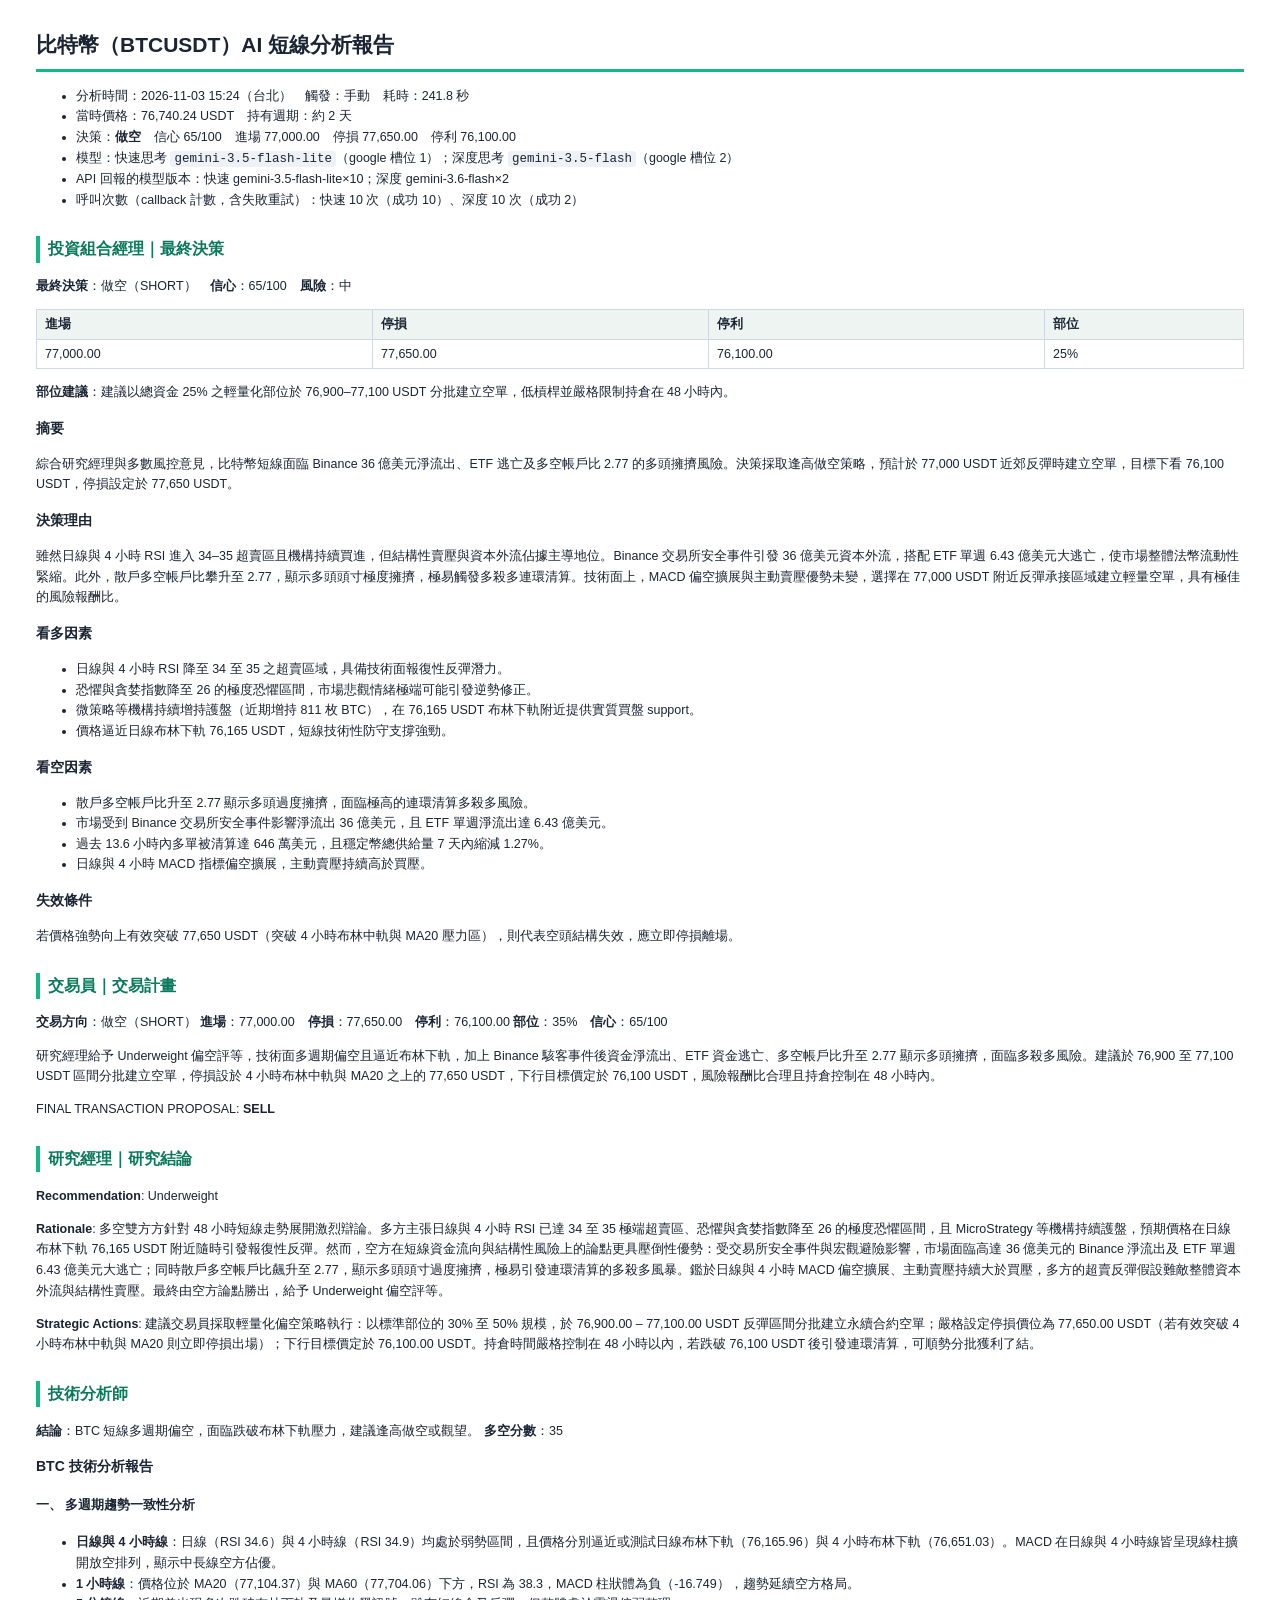
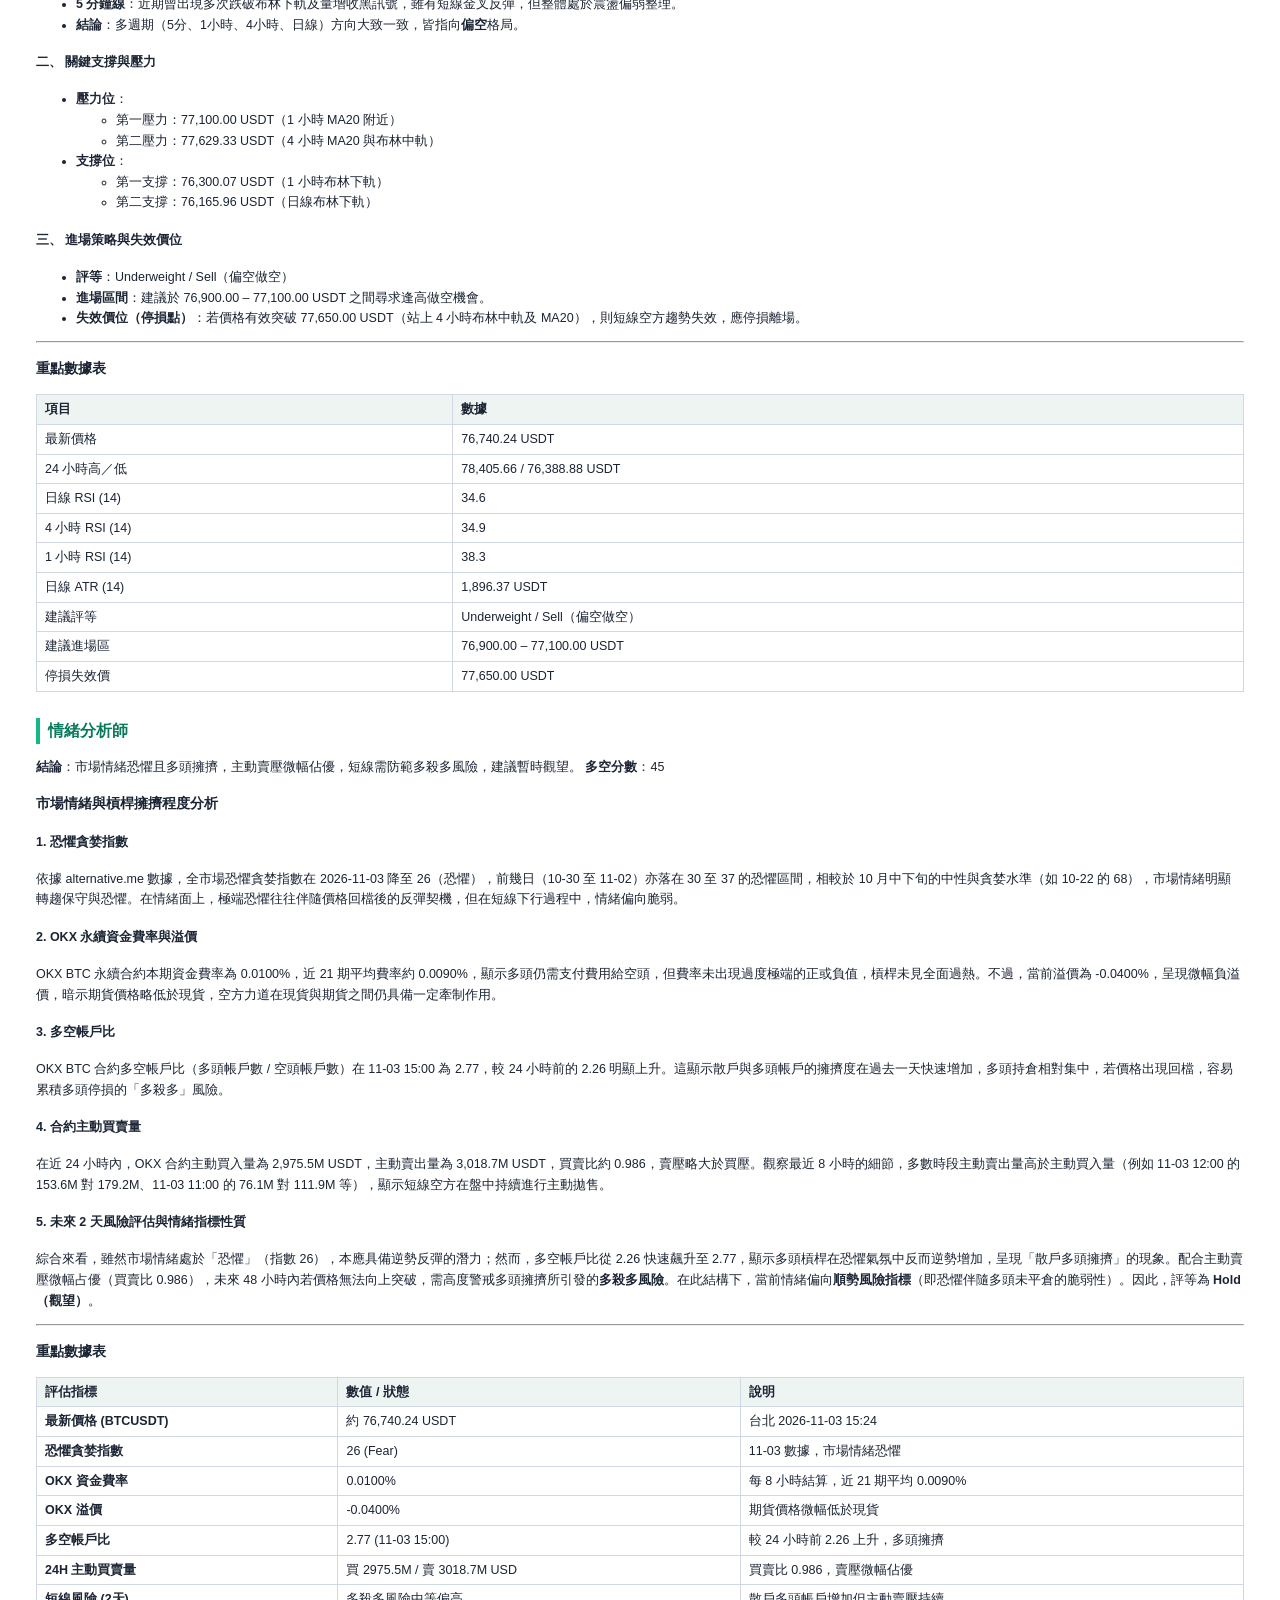
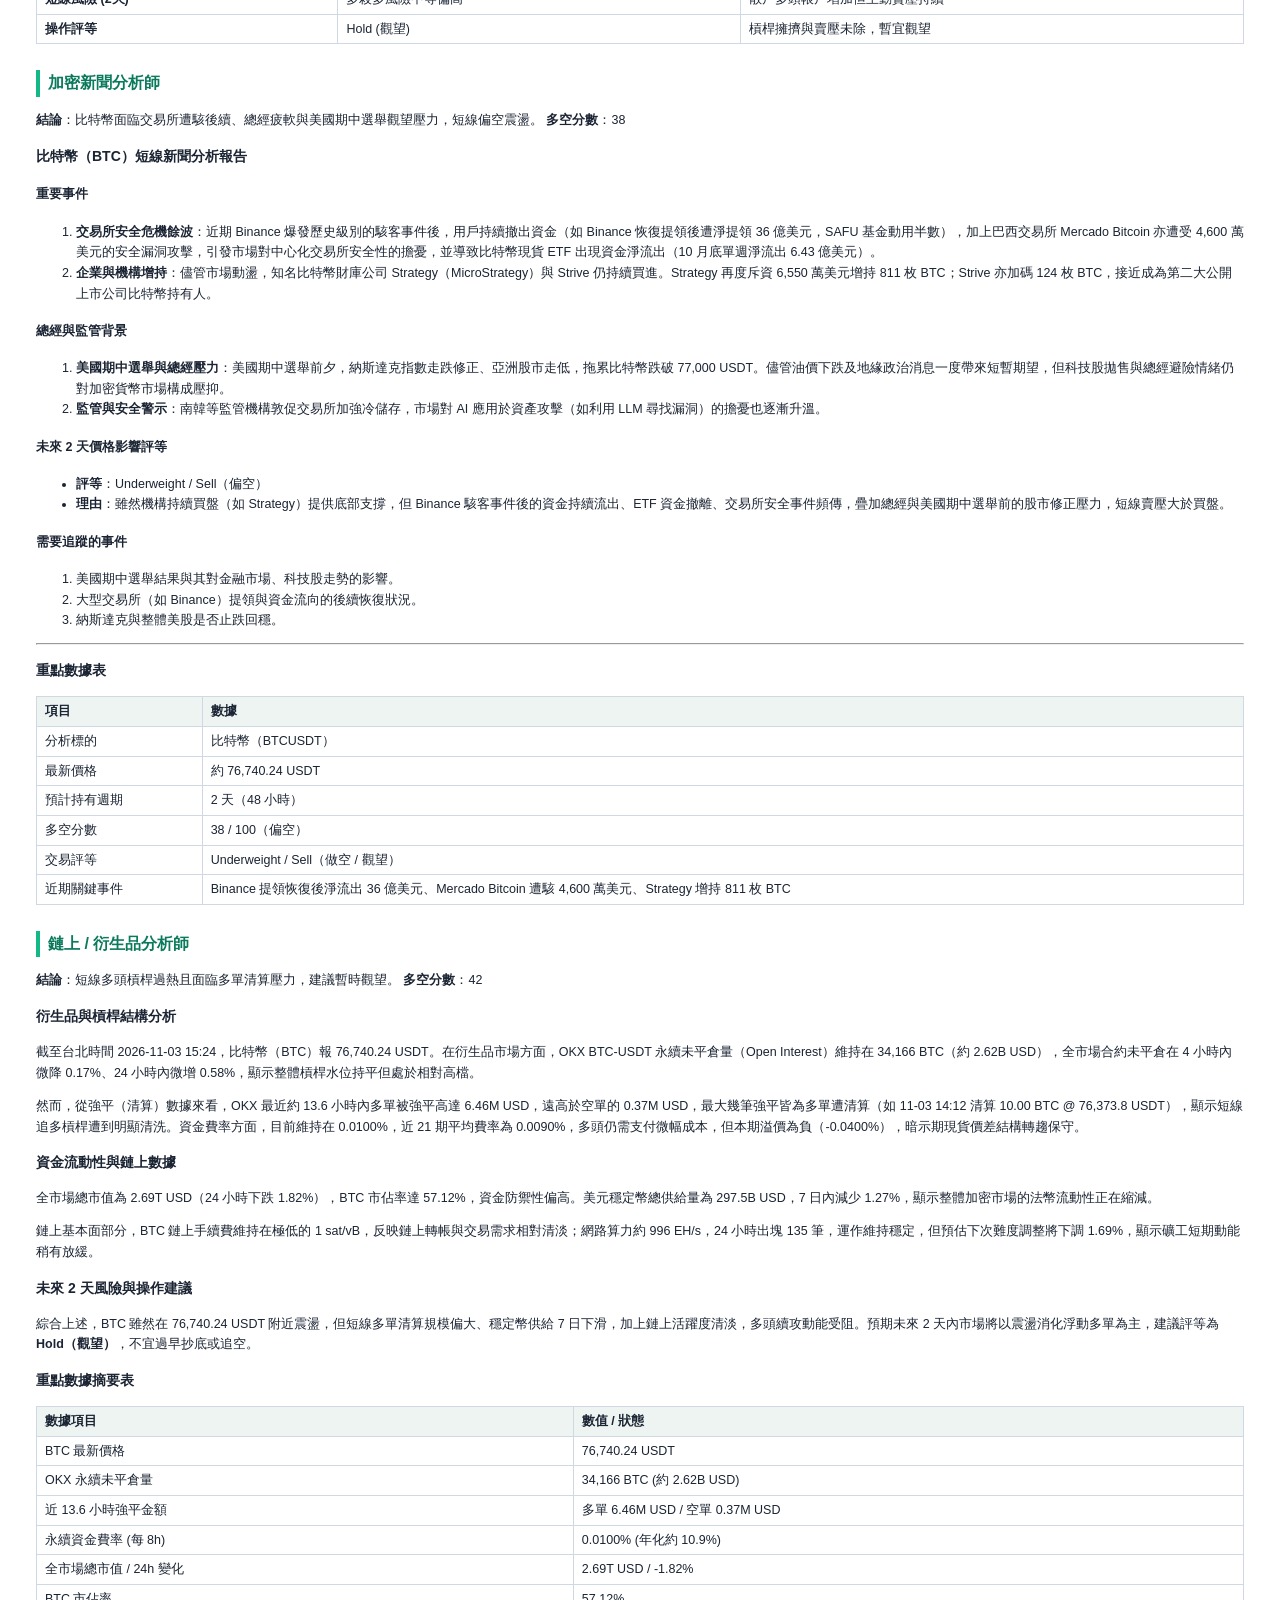
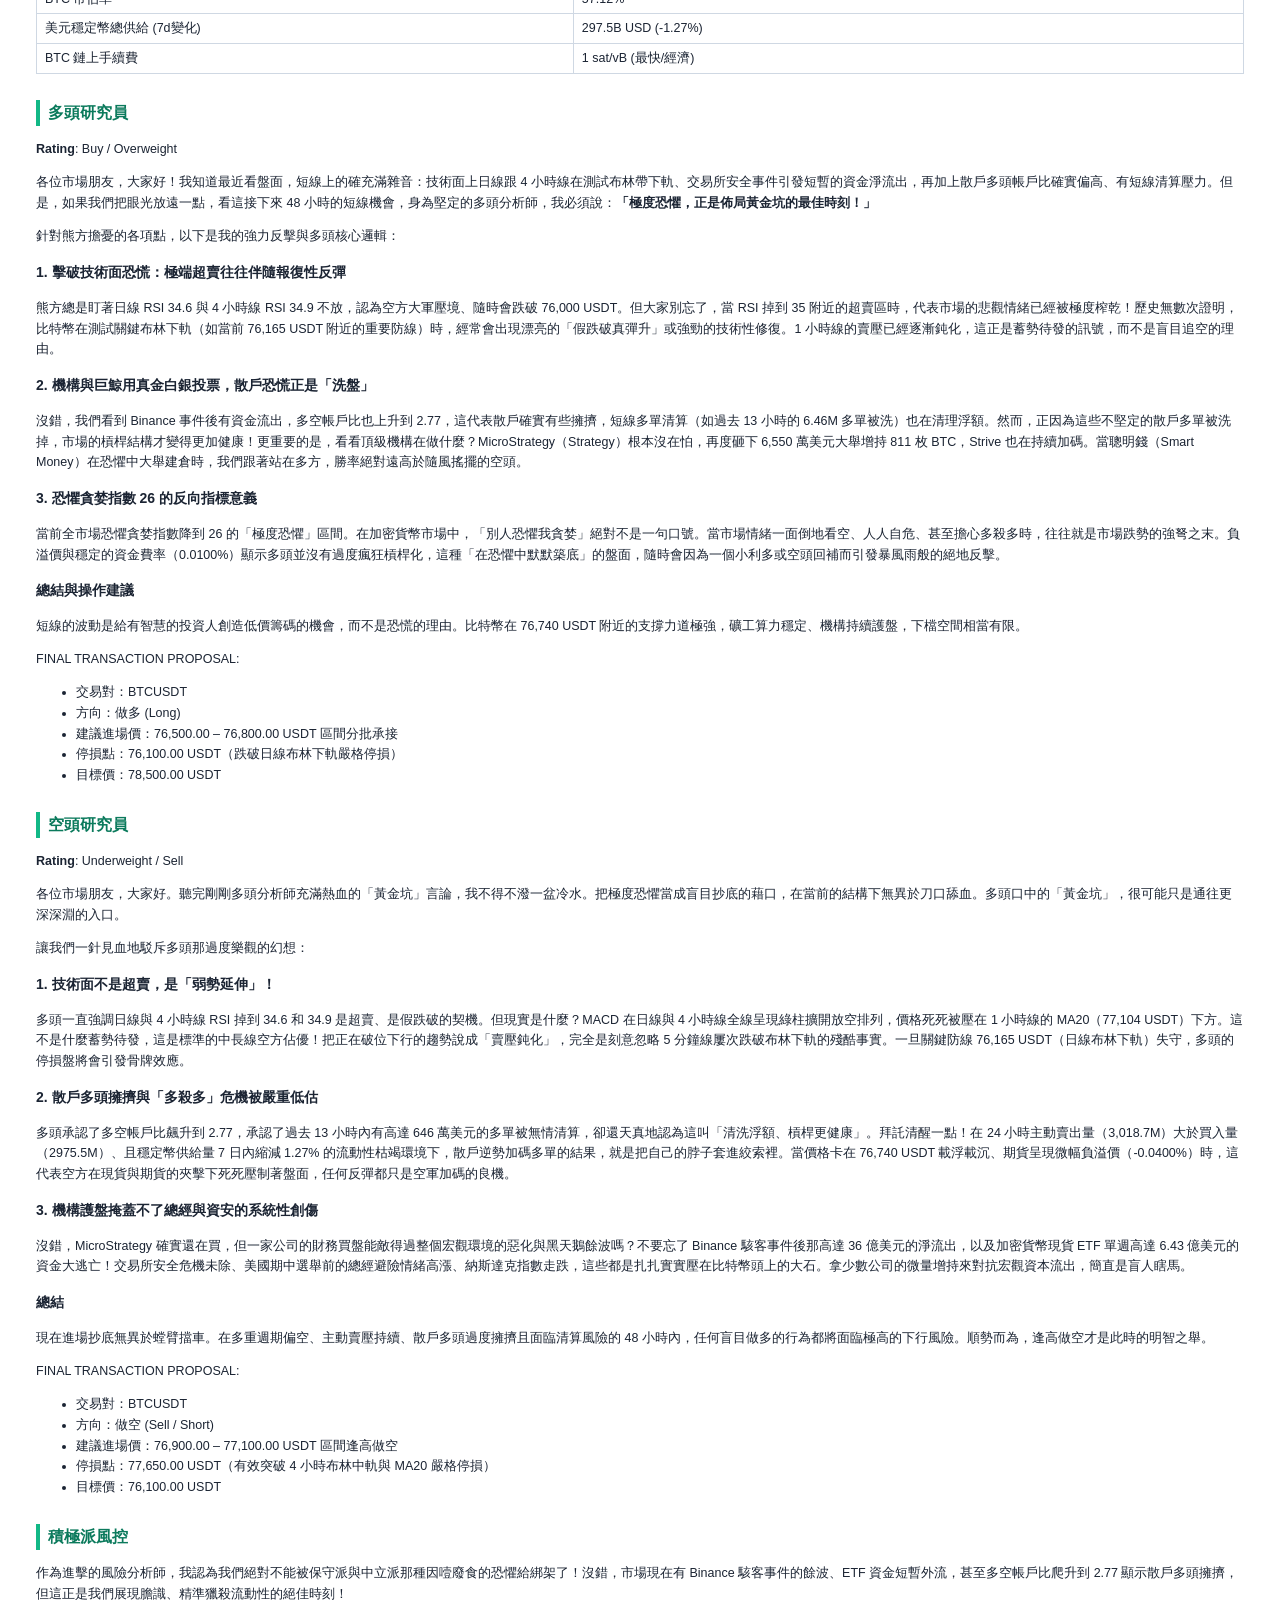
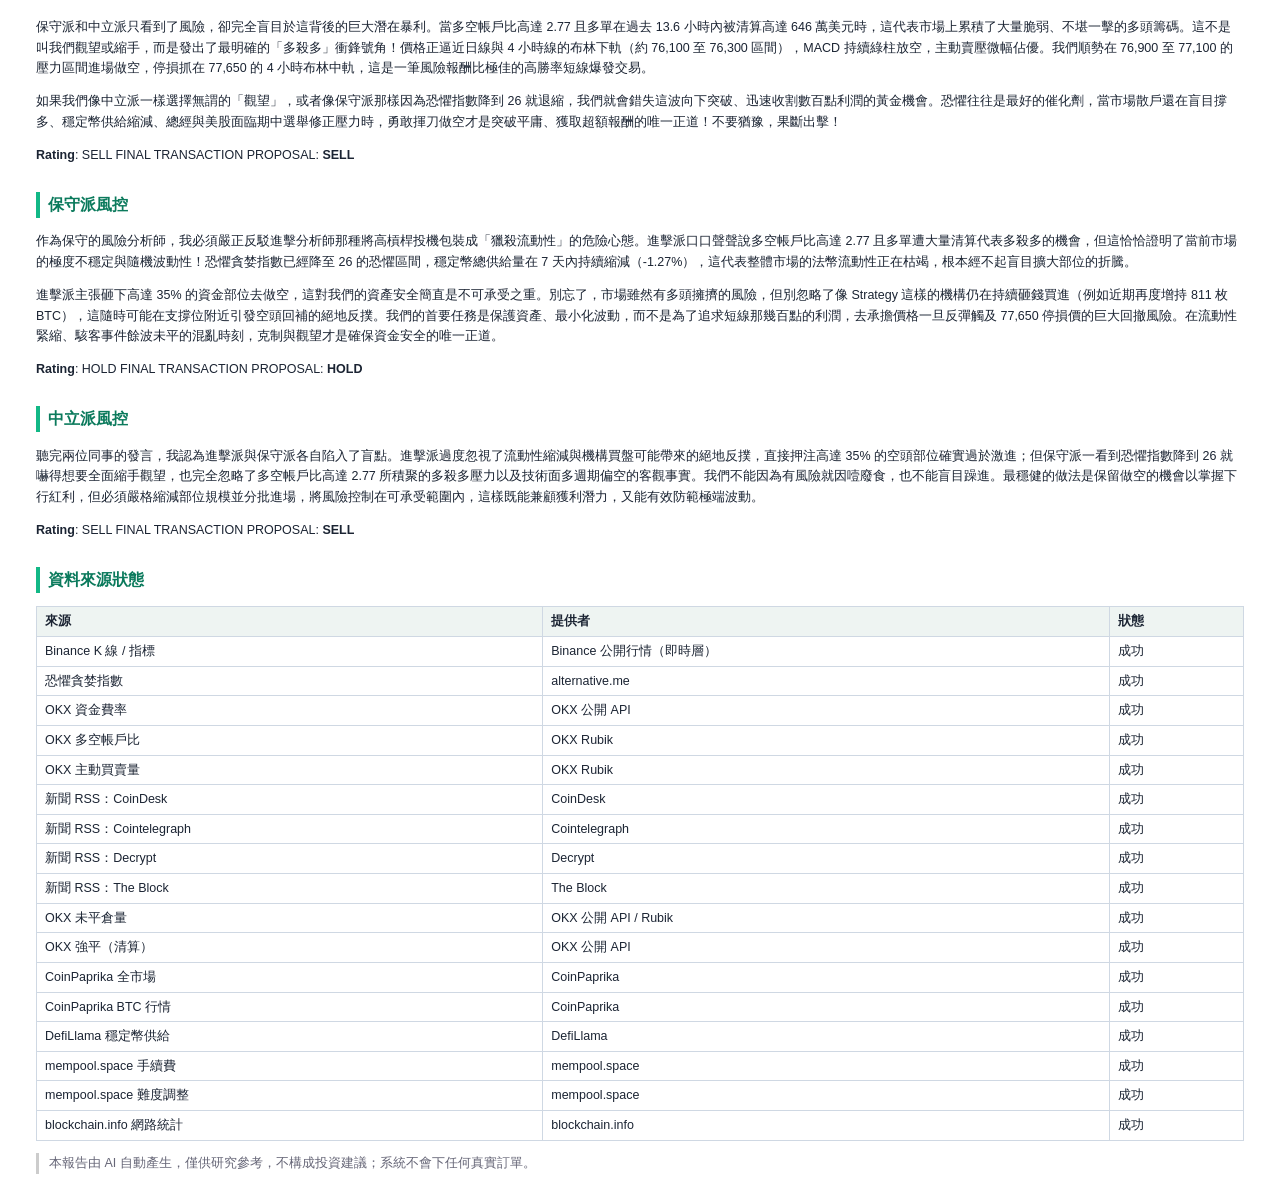
<file: reports/20261103-152438-BTCUSDT-f534/report.html>
<!doctype html><html lang='zh-Hant'><meta charset='utf-8'><style>body{font-family:'Noto Sans CJK TC','Noto Sans TC','Microsoft JhengHei',sans-serif;color:#1b2433;font-size:12.5px;line-height:1.65;margin:28px 36px}
h1{font-size:21px;border-bottom:3px solid #12b886;padding-bottom:6px}h2{font-size:16px;margin-top:26px;color:#0b7a5c;border-left:4px solid #12b886;padding-left:8px;page-break-after:avoid}
h3{font-size:14px}table{border-collapse:collapse;margin:8px 0;width:100%}td,th{border:1px solid #cfd8e3;padding:4px 8px;text-align:left}th{background:#eef4f2}
code{background:#eef2f7;padding:1px 4px;border-radius:3px}blockquote{color:#667;border-left:3px solid #ccc;margin-left:0;padding-left:10px}</style><body><h1>比特幣（BTCUSDT）AI 短線分析報告</h1>
<ul>
<li>分析時間：2026-11-03 15:24（台北）　觸發：手動　耗時：241.8 秒</li>
<li>當時價格：76,740.24 USDT　持有週期：約 2 天</li>
<li>決策：<strong>做空</strong>　信心 65/100　進場 77,000.00　停損 77,650.00　停利 76,100.00</li>
<li>模型：快速思考 <code>gemini-3.5-flash-lite</code>（google 槽位 1）；深度思考 <code>gemini-3.5-flash</code>（google 槽位 2）</li>
<li>API 回報的模型版本：快速 gemini-3.5-flash-lite×10；深度 gemini-3.6-flash×2</li>
<li>呼叫次數（callback 計數，含失敗重試）：快速 10 次（成功 10）、深度 10 次（成功 2）</li>
</ul>
<h2>投資組合經理｜最終決策</h2>
<p><strong>最終決策</strong>：做空（SHORT）　<strong>信心</strong>：65/100　<strong>風險</strong>：中</p>
<table>
<thead>
<tr>
<th>進場</th>
<th>停損</th>
<th>停利</th>
<th>部位</th>
</tr>
</thead>
<tbody>
<tr>
<td>77,000.00</td>
<td>77,650.00</td>
<td>76,100.00</td>
<td>25%</td>
</tr>
</tbody>
</table>
<p><strong>部位建議</strong>：建議以總資金 25% 之輕量化部位於 76,900–77,100 USDT 分批建立空單，低槓桿並嚴格限制持倉在 48 小時內。</p>
<h3>摘要</h3>
<p>綜合研究經理與多數風控意見，比特幣短線面臨 Binance 36 億美元淨流出、ETF 逃亡及多空帳戶比 2.77 的多頭擁擠風險。決策採取逢高做空策略，預計於 77,000 USDT 近郊反彈時建立空單，目標下看 76,100 USDT，停損設定於 77,650 USDT。</p>
<h3>決策理由</h3>
<p>雖然日線與 4 小時 RSI 進入 34–35 超賣區且機構持續買進，但結構性賣壓與資本外流佔據主導地位。Binance 交易所安全事件引發 36 億美元資本外流，搭配 ETF 單週 6.43 億美元大逃亡，使市場整體法幣流動性緊縮。此外，散戶多空帳戶比攀升至 2.77，顯示多頭頭寸極度擁擠，極易觸發多殺多連環清算。技術面上，MACD 偏空擴展與主動賣壓優勢未變，選擇在 77,000 USDT 附近反彈承接區域建立輕量空單，具有極佳的風險報酬比。</p>
<h3>看多因素</h3>
<ul>
<li>日線與 4 小時 RSI 降至 34 至 35 之超賣區域，具備技術面報復性反彈潛力。</li>
<li>恐懼與貪婪指數降至 26 的極度恐懼區間，市場悲觀情緒極端可能引發逆勢修正。</li>
<li>微策略等機構持續增持護盤（近期增持 811 枚 BTC），在 76,165 USDT 布林下軌附近提供實質買盤 support。</li>
<li>價格逼近日線布林下軌 76,165 USDT，短線技術性防守支撐強勁。</li>
</ul>
<h3>看空因素</h3>
<ul>
<li>散戶多空帳戶比升至 2.77 顯示多頭過度擁擠，面臨極高的連環清算多殺多風險。</li>
<li>市場受到 Binance 交易所安全事件影響淨流出 36 億美元，且 ETF 單週淨流出達 6.43 億美元。</li>
<li>過去 13.6 小時內多單被清算達 646 萬美元，且穩定幣總供給量 7 天內縮減 1.27%。</li>
<li>日線與 4 小時 MACD 指標偏空擴展，主動賣壓持續高於買壓。</li>
</ul>
<h3>失效條件</h3>
<p>若價格強勢向上有效突破 77,650 USDT（突破 4 小時布林中軌與 MA20 壓力區），則代表空頭結構失效，應立即停損離場。</p>
<h2>交易員｜交易計畫</h2>
<p><strong>交易方向</strong>：做空（SHORT）
<strong>進場</strong>：77,000.00　<strong>停損</strong>：77,650.00　<strong>停利</strong>：76,100.00
<strong>部位</strong>：35%　<strong>信心</strong>：65/100</p>
<p>研究經理給予 Underweight 偏空評等，技術面多週期偏空且逼近布林下軌，加上 Binance 駭客事件後資金淨流出、ETF 資金逃亡、多空帳戶比升至 2.77 顯示多頭擁擠，面臨多殺多風險。建議於 76,900 至 77,100 USDT 區間分批建立空單，停損設於 4 小時布林中軌與 MA20 之上的 77,650 USDT，下行目標價定於 76,100 USDT，風險報酬比合理且持倉控制在 48 小時內。</p>
<p>FINAL TRANSACTION PROPOSAL: <strong>SELL</strong></p>
<h2>研究經理｜研究結論</h2>
<p><strong>Recommendation</strong>: Underweight</p>
<p><strong>Rationale</strong>: 多空雙方方針對 48 小時短線走勢展開激烈辯論。多方主張日線與 4 小時 RSI 已達 34 至 35 極端超賣區、恐懼與貪婪指數降至 26 的極度恐懼區間，且 MicroStrategy 等機構持續護盤，預期價格在日線布林下軌 76,165 USDT 附近隨時引發報復性反彈。然而，空方在短線資金流向與結構性風險上的論點更具壓倒性優勢：受交易所安全事件與宏觀避險影響，市場面臨高達 36 億美元的 Binance 淨流出及 ETF 單週 6.43 億美元大逃亡；同時散戶多空帳戶比飆升至 2.77，顯示多頭頭寸過度擁擠，極易引發連環清算的多殺多風暴。鑑於日線與 4 小時 MACD 偏空擴展、主動賣壓持續大於買壓，多方的超賣反彈假設難敵整體資本外流與結構性賣壓。最終由空方論點勝出，給予 Underweight 偏空評等。</p>
<p><strong>Strategic Actions</strong>: 建議交易員採取輕量化偏空策略執行：以標準部位的 30% 至 50% 規模，於 76,900.00 – 77,100.00 USDT 反彈區間分批建立永續合約空單；嚴格設定停損價位為 77,650.00 USDT（若有效突破 4 小時布林中軌與 MA20 則立即停損出場）；下行目標價定於 76,100.00 USDT。持倉時間嚴格控制在 48 小時以內，若跌破 76,100 USDT 後引發連環清算，可順勢分批獲利了結。</p>
<h2>技術分析師</h2>
<p><strong>結論</strong>：BTC 短線多週期偏空，面臨跌破布林下軌壓力，建議逢高做空或觀望。
<strong>多空分數</strong>：35</p>
<h3>BTC 技術分析報告</h3>
<h4>一、 多週期趨勢一致性分析</h4>
<ul>
<li><strong>日線與 4 小時線</strong>：日線（RSI 34.6）與 4 小時線（RSI 34.9）均處於弱勢區間，且價格分別逼近或測試日線布林下軌（76,165.96）與 4 小時布林下軌（76,651.03）。MACD 在日線與 4 小時線皆呈現綠柱擴開放空排列，顯示中長線空方佔優。</li>
<li><strong>1 小時線</strong>：價格位於 MA20（77,104.37）與 MA60（77,704.06）下方，RSI 為 38.3，MACD 柱狀體為負（-16.749），趨勢延續空方格局。</li>
<li><strong>5 分鐘線</strong>：近期曾出現多次跌破布林下軌及量增收黑訊號，雖有短線金叉反彈，但整體處於震盪偏弱整理。</li>
<li><strong>結論</strong>：多週期（5分、1小時、4小時、日線）方向大致一致，皆指向<strong>偏空</strong>格局。</li>
</ul>
<h4>二、 關鍵支撐與壓力</h4>
<ul>
<li><strong>壓力位</strong>：
<ul>
<li>第一壓力：77,100.00 USDT（1 小時 MA20 附近）</li>
<li>第二壓力：77,629.33 USDT（4 小時 MA20 與布林中軌）</li>
</ul>
</li>
<li><strong>支撐位</strong>：
<ul>
<li>第一支撐：76,300.07 USDT（1 小時布林下軌）</li>
<li>第二支撐：76,165.96 USDT（日線布林下軌）</li>
</ul>
</li>
</ul>
<h4>三、 進場策略與失效價位</h4>
<ul>
<li><strong>評等</strong>：Underweight / Sell（偏空做空）</li>
<li><strong>進場區間</strong>：建議於 76,900.00 – 77,100.00 USDT 之間尋求逢高做空機會。</li>
<li><strong>失效價位（停損點）</strong>：若價格有效突破 77,650.00 USDT（站上 4 小時布林中軌及 MA20），則短線空方趨勢失效，應停損離場。</li>
</ul>
<hr />
<h3>重點數據表</h3>
<table>
<thead>
<tr>
<th style="text-align:left">項目</th>
<th style="text-align:left">數據</th>
</tr>
</thead>
<tbody>
<tr>
<td style="text-align:left">最新價格</td>
<td style="text-align:left">76,740.24 USDT</td>
</tr>
<tr>
<td style="text-align:left">24 小時高／低</td>
<td style="text-align:left">78,405.66 / 76,388.88 USDT</td>
</tr>
<tr>
<td style="text-align:left">日線 RSI (14)</td>
<td style="text-align:left">34.6</td>
</tr>
<tr>
<td style="text-align:left">4 小時 RSI (14)</td>
<td style="text-align:left">34.9</td>
</tr>
<tr>
<td style="text-align:left">1 小時 RSI (14)</td>
<td style="text-align:left">38.3</td>
</tr>
<tr>
<td style="text-align:left">日線 ATR (14)</td>
<td style="text-align:left">1,896.37 USDT</td>
</tr>
<tr>
<td style="text-align:left">建議評等</td>
<td style="text-align:left">Underweight / Sell（偏空做空）</td>
</tr>
<tr>
<td style="text-align:left">建議進場區</td>
<td style="text-align:left">76,900.00 – 77,100.00 USDT</td>
</tr>
<tr>
<td style="text-align:left">停損失效價</td>
<td style="text-align:left">77,650.00 USDT</td>
</tr>
</tbody>
</table>
<h2>情緒分析師</h2>
<p><strong>結論</strong>：市場情緒恐懼且多頭擁擠，主動賣壓微幅佔優，短線需防範多殺多風險，建議暫時觀望。
<strong>多空分數</strong>：45</p>
<h3>市場情緒與槓桿擁擠程度分析</h3>
<h4>1. 恐懼貪婪指數</h4>
<p>依據 alternative.me 數據，全市場恐懼貪婪指數在 2026-11-03 降至 26（恐懼），前幾日（10-30 至 11-02）亦落在 30 至 37 的恐懼區間，相較於 10 月中下旬的中性與貪婪水準（如 10-22 的 68），市場情緒明顯轉趨保守與恐懼。在情緒面上，極端恐懼往往伴隨價格回檔後的反彈契機，但在短線下行過程中，情緒偏向脆弱。</p>
<h4>2. OKX 永續資金費率與溢價</h4>
<p>OKX BTC 永續合約本期資金費率為 0.0100%，近 21 期平均費率約 0.0090%，顯示多頭仍需支付費用給空頭，但費率未出現過度極端的正或負值，槓桿未見全面過熱。不過，當前溢價為 -0.0400%，呈現微幅負溢價，暗示期貨價格略低於現貨，空方力道在現貨與期貨之間仍具備一定牽制作用。</p>
<h4>3. 多空帳戶比</h4>
<p>OKX BTC 合約多空帳戶比（多頭帳戶數 / 空頭帳戶數）在 11-03 15:00 為 2.77，較 24 小時前的 2.26 明顯上升。這顯示散戶與多頭帳戶的擁擠度在過去一天快速增加，多頭持倉相對集中，若價格出現回檔，容易累積多頭停損的「多殺多」風險。</p>
<h4>4. 合約主動買賣量</h4>
<p>在近 24 小時內，OKX 合約主動買入量為 2,975.5M USDT，主動賣出量為 3,018.7M USDT，買賣比約 0.986，賣壓略大於買壓。觀察最近 8 小時的細節，多數時段主動賣出量高於主動買入量（例如 11-03 12:00 的 153.6M 對 179.2M、11-03 11:00 的 76.1M 對 111.9M 等），顯示短線空方在盤中持續進行主動拋售。</p>
<h4>5. 未來 2 天風險評估與情緒指標性質</h4>
<p>綜合來看，雖然市場情緒處於「恐懼」（指數 26），本應具備逆勢反彈的潛力；然而，多空帳戶比從 2.26 快速飆升至 2.77，顯示多頭槓桿在恐懼氣氛中反而逆勢增加，呈現「散戶多頭擁擠」的現象。配合主動賣壓微幅占優（買賣比 0.986），未來 48 小時內若價格無法向上突破，需高度警戒多頭擁擠所引發的<strong>多殺多風險</strong>。在此結構下，當前情緒偏向<strong>順勢風險指標</strong>（即恐懼伴隨多頭未平倉的脆弱性）。因此，評等為 <strong>Hold（觀望）</strong>。</p>
<hr />
<h3>重點數據表</h3>
<table>
<thead>
<tr>
<th style="text-align:left">評估指標</th>
<th style="text-align:left">數值 / 狀態</th>
<th style="text-align:left">說明</th>
</tr>
</thead>
<tbody>
<tr>
<td style="text-align:left"><strong>最新價格 (BTCUSDT)</strong></td>
<td style="text-align:left">約 76,740.24 USDT</td>
<td style="text-align:left">台北 2026-11-03 15:24</td>
</tr>
<tr>
<td style="text-align:left"><strong>恐懼貪婪指數</strong></td>
<td style="text-align:left">26 (Fear)</td>
<td style="text-align:left">11-03 數據，市場情緒恐懼</td>
</tr>
<tr>
<td style="text-align:left"><strong>OKX 資金費率</strong></td>
<td style="text-align:left">0.0100%</td>
<td style="text-align:left">每 8 小時結算，近 21 期平均 0.0090%</td>
</tr>
<tr>
<td style="text-align:left"><strong>OKX 溢價</strong></td>
<td style="text-align:left">-0.0400%</td>
<td style="text-align:left">期貨價格微幅低於現貨</td>
</tr>
<tr>
<td style="text-align:left"><strong>多空帳戶比</strong></td>
<td style="text-align:left">2.77 (11-03 15:00)</td>
<td style="text-align:left">較 24 小時前 2.26 上升，多頭擁擠</td>
</tr>
<tr>
<td style="text-align:left"><strong>24H 主動買賣量</strong></td>
<td style="text-align:left">買 2975.5M / 賣 3018.7M USD</td>
<td style="text-align:left">買賣比 0.986，賣壓微幅佔優</td>
</tr>
<tr>
<td style="text-align:left"><strong>短線風險 (2天)</strong></td>
<td style="text-align:left">多殺多風險中等偏高</td>
<td style="text-align:left">散戶多頭帳戶增加但主動賣壓持續</td>
</tr>
<tr>
<td style="text-align:left"><strong>操作評等</strong></td>
<td style="text-align:left">Hold (觀望)</td>
<td style="text-align:left">槓桿擁擠與賣壓未除，暫宜觀望</td>
</tr>
</tbody>
</table>
<h2>加密新聞分析師</h2>
<p><strong>結論</strong>：比特幣面臨交易所遭駭後續、總經疲軟與美國期中選舉觀望壓力，短線偏空震盪。
<strong>多空分數</strong>：38</p>
<h3>比特幣（BTC）短線新聞分析報告</h3>
<h4>重要事件</h4>
<ol>
<li><strong>交易所安全危機餘波</strong>：近期 Binance 爆發歷史級別的駭客事件後，用戶持續撤出資金（如 Binance 恢復提領後遭淨提領 36 億美元，SAFU 基金動用半數），加上巴西交易所 Mercado Bitcoin 亦遭受 4,600 萬美元的安全漏洞攻擊，引發市場對中心化交易所安全性的擔憂，並導致比特幣現貨 ETF 出現資金淨流出（10 月底單週淨流出 6.43 億美元）。</li>
<li><strong>企業與機構增持</strong>：儘管市場動盪，知名比特幣財庫公司 Strategy（MicroStrategy）與 Strive 仍持續買進。Strategy 再度斥資 6,550 萬美元增持 811 枚 BTC；Strive 亦加碼 124 枚 BTC，接近成為第二大公開上市公司比特幣持有人。</li>
</ol>
<h4>總經與監管背景</h4>
<ol>
<li><strong>美國期中選舉與總經壓力</strong>：美國期中選舉前夕，納斯達克指數走跌修正、亞洲股市走低，拖累比特幣跌破 77,000 USDT。儘管油價下跌及地緣政治消息一度帶來短暫期望，但科技股拋售與總經避險情緒仍對加密貨幣市場構成壓抑。</li>
<li><strong>監管與安全警示</strong>：南韓等監管機構敦促交易所加強冷儲存，市場對 AI 應用於資產攻擊（如利用 LLM 尋找漏洞）的擔憂也逐漸升溫。</li>
</ol>
<h4>未來 2 天價格影響評等</h4>
<ul>
<li><strong>評等</strong>：Underweight / Sell（偏空）</li>
<li><strong>理由</strong>：雖然機構持續買盤（如 Strategy）提供底部支撐，但 Binance 駭客事件後的資金持續流出、ETF 資金撤離、交易所安全事件頻傳，疊加總經與美國期中選舉前的股市修正壓力，短線賣壓大於買盤。</li>
</ul>
<h4>需要追蹤的事件</h4>
<ol>
<li>美國期中選舉結果與其對金融市場、科技股走勢的影響。</li>
<li>大型交易所（如 Binance）提領與資金流向的後續恢復狀況。</li>
<li>納斯達克與整體美股是否止跌回穩。</li>
</ol>
<hr />
<h3>重點數據表</h3>
<table>
<thead>
<tr>
<th style="text-align:left">項目</th>
<th style="text-align:left">數據</th>
</tr>
</thead>
<tbody>
<tr>
<td style="text-align:left">分析標的</td>
<td style="text-align:left">比特幣（BTCUSDT）</td>
</tr>
<tr>
<td style="text-align:left">最新價格</td>
<td style="text-align:left">約 76,740.24 USDT</td>
</tr>
<tr>
<td style="text-align:left">預計持有週期</td>
<td style="text-align:left">2 天（48 小時）</td>
</tr>
<tr>
<td style="text-align:left">多空分數</td>
<td style="text-align:left">38 / 100（偏空）</td>
</tr>
<tr>
<td style="text-align:left">交易評等</td>
<td style="text-align:left">Underweight / Sell（做空 / 觀望）</td>
</tr>
<tr>
<td style="text-align:left">近期關鍵事件</td>
<td style="text-align:left">Binance 提領恢復後淨流出 36 億美元、Mercado Bitcoin 遭駭 4,600 萬美元、Strategy 增持 811 枚 BTC</td>
</tr>
</tbody>
</table>
<h2>鏈上 / 衍生品分析師</h2>
<p><strong>結論</strong>：短線多頭槓桿過熱且面臨多單清算壓力，建議暫時觀望。
<strong>多空分數</strong>：42</p>
<h3>衍生品與槓桿結構分析</h3>
<p>截至台北時間 2026-11-03 15:24，比特幣（BTC）報 76,740.24 USDT。在衍生品市場方面，OKX BTC-USDT 永續未平倉量（Open Interest）維持在 34,166 BTC（約 2.62B USD），全市場合約未平倉在 4 小時內微降 0.17%、24 小時內微增 0.58%，顯示整體槓桿水位持平但處於相對高檔。</p>
<p>然而，從強平（清算）數據來看，OKX 最近約 13.6 小時內多單被強平高達 6.46M USD，遠高於空單的 0.37M USD，最大幾筆強平皆為多單遭清算（如 11-03 14:12 清算 10.00 BTC @ 76,373.8 USDT），顯示短線追多槓桿遭到明顯清洗。資金費率方面，目前維持在 0.0100%，近 21 期平均費率為 0.0090%，多頭仍需支付微幅成本，但本期溢價為負（-0.0400%），暗示期現貨價差結構轉趨保守。</p>
<h3>資金流動性與鏈上數據</h3>
<p>全市場總市值為 2.69T USD（24 小時下跌 1.82%），BTC 市佔率達 57.12%，資金防禦性偏高。美元穩定幣總供給量為 297.5B USD，7 日內減少 1.27%，顯示整體加密市場的法幣流動性正在縮減。</p>
<p>鏈上基本面部分，BTC 鏈上手續費維持在極低的 1 sat/vB，反映鏈上轉帳與交易需求相對清淡；網路算力約 996 EH/s，24 小時出塊 135 筆，運作維持穩定，但預估下次難度調整將下調 1.69%，顯示礦工短期動能稍有放緩。</p>
<h3>未來 2 天風險與操作建議</h3>
<p>綜合上述，BTC 雖然在 76,740.24 USDT 附近震盪，但短線多單清算規模偏大、穩定幣供給 7 日下滑，加上鏈上活躍度清淡，多頭續攻動能受阻。預期未來 2 天內市場將以震盪消化浮動多單為主，建議評等為 <strong>Hold（觀望）</strong>，不宜過早抄底或追空。</p>
<h3>重點數據摘要表</h3>
<table>
<thead>
<tr>
<th style="text-align:left">數據項目</th>
<th style="text-align:left">數值 / 狀態</th>
</tr>
</thead>
<tbody>
<tr>
<td style="text-align:left">BTC 最新價格</td>
<td style="text-align:left">76,740.24 USDT</td>
</tr>
<tr>
<td style="text-align:left">OKX 永續未平倉量</td>
<td style="text-align:left">34,166 BTC (約 2.62B USD)</td>
</tr>
<tr>
<td style="text-align:left">近 13.6 小時強平金額</td>
<td style="text-align:left">多單 6.46M USD / 空單 0.37M USD</td>
</tr>
<tr>
<td style="text-align:left">永續資金費率 (每 8h)</td>
<td style="text-align:left">0.0100% (年化約 10.9%)</td>
</tr>
<tr>
<td style="text-align:left">全市場總市值 / 24h 變化</td>
<td style="text-align:left">2.69T USD / -1.82%</td>
</tr>
<tr>
<td style="text-align:left">BTC 市佔率</td>
<td style="text-align:left">57.12%</td>
</tr>
<tr>
<td style="text-align:left">美元穩定幣總供給 (7d變化)</td>
<td style="text-align:left">297.5B USD (-1.27%)</td>
</tr>
<tr>
<td style="text-align:left">BTC 鏈上手續費</td>
<td style="text-align:left">1 sat/vB (最快/經濟)</td>
</tr>
</tbody>
</table>
<h2>多頭研究員</h2>
<p><strong>Rating</strong>: Buy / Overweight</p>
<p>各位市場朋友，大家好！我知道最近看盤面，短線上的確充滿雜音：技術面上日線跟 4 小時線在測試布林帶下軌、交易所安全事件引發短暫的資金淨流出，再加上散戶多頭帳戶比確實偏高、有短線清算壓力。但是，如果我們把眼光放遠一點，看這接下來 48 小時的短線機會，身為堅定的多頭分析師，我必須說：<strong>「極度恐懼，正是佈局黃金坑的最佳時刻！」</strong></p>
<p>針對熊方擔憂的各項點，以下是我的強力反擊與多頭核心邏輯：</p>
<h3>1. 擊破技術面恐慌：極端超賣往往伴隨報復性反彈</h3>
<p>熊方總是盯著日線 RSI 34.6 與 4 小時線 RSI 34.9 不放，認為空方大軍壓境、隨時會跌破 76,000 USDT。但大家別忘了，當 RSI 掉到 35 附近的超賣區時，代表市場的悲觀情緒已經被極度榨乾！歷史無數次證明，比特幣在測試關鍵布林下軌（如當前 76,165  USDT 附近的重要防線）時，經常會出現漂亮的「假跌破真彈升」或強勁的技術性修復。1 小時線的賣壓已經逐漸鈍化，這正是蓄勢待發的訊號，而不是盲目追空的理由。</p>
<h3>2. 機構與巨鯨用真金白銀投票，散戶恐慌正是「洗盤」</h3>
<p>沒錯，我們看到 Binance 事件後有資金流出，多空帳戶比也上升到 2.77，這代表散戶確實有些擁擠，短線多單清算（如過去 13 小時的 6.46M 多單被洗）也在清理浮額。然而，正因為這些不堅定的散戶多單被洗掉，市場的槓桿結構才變得更加健康！更重要的是，看看頂級機構在做什麼？MicroStrategy（Strategy）根本沒在怕，再度砸下 6,550 萬美元大舉增持 811 枚 BTC，Strive 也在持續加碼。當聰明錢（Smart Money）在恐懼中大舉建倉時，我們跟著站在多方，勝率絕對遠高於隨風搖擺的空頭。</p>
<h3>3. 恐懼貪婪指數 26 的反向指標意義</h3>
<p>當前全市場恐懼貪婪指數降到 26 的「極度恐懼」區間。在加密貨幣市場中，「別人恐懼我貪婪」絕對不是一句口號。當市場情緒一面倒地看空、人人自危、甚至擔心多殺多時，往往就是市場跌勢的強弩之末。負溢價與穩定的資金費率（0.0100%）顯示多頭並沒有過度瘋狂槓桿化，這種「在恐懼中默默築底」的盤面，隨時會因為一個小利多或空頭回補而引發暴風雨般的絕地反擊。</p>
<h3>總結與操作建議</h3>
<p>短線的波動是給有智慧的投資人創造低價籌碼的機會，而不是恐慌的理由。比特幣在 76,740 USDT 附近的支撐力道極強，礦工算力穩定、機構持續護盤，下檔空間相當有限。</p>
<p>FINAL TRANSACTION PROPOSAL:</p>
<ul>
<li>交易對：BTCUSDT</li>
<li>方向：做多 (Long)</li>
<li>建議進場價：76,500.00 – 76,800.00 USDT 區間分批承接</li>
<li>停損點：76,100.00 USDT（跌破日線布林下軌嚴格停損）</li>
<li>目標價：78,500.00 USDT</li>
</ul>
<h2>空頭研究員</h2>
<p><strong>Rating</strong>: Underweight / Sell</p>
<p>各位市場朋友，大家好。聽完剛剛多頭分析師充滿熱血的「黃金坑」言論，我不得不潑一盆冷水。把極度恐懼當成盲目抄底的藉口，在當前的結構下無異於刀口舔血。多頭口中的「黃金坑」，很可能只是通往更深深淵的入口。</p>
<p>讓我們一針見血地駁斥多頭那過度樂觀的幻想：</p>
<h3>1. 技術面不是超賣，是「弱勢延伸」！</h3>
<p>多頭一直強調日線與 4 小時線 RSI 掉到 34.6 和 34.9 是超賣、是假跌破的契機。但現實是什麼？MACD 在日線與 4 小時線全線呈現綠柱擴開放空排列，價格死死被壓在 1 小時線的 MA20（77,104 USDT）下方。這不是什麼蓄勢待發，這是標準的中長線空方佔優！把正在破位下行的趨勢說成「賣壓鈍化」，完全是刻意忽略 5 分鐘線屢次跌破布林下軌的殘酷事實。一旦關鍵防線 76,165 USDT（日線布林下軌）失守，多頭的停損盤將會引發骨牌效應。</p>
<h3>2. 散戶多頭擁擠與「多殺多」危機被嚴重低估</h3>
<p>多頭承認了多空帳戶比飆升到 2.77，承認了過去 13 小時內有高達 646 萬美元的多單被無情清算，卻還天真地認為這叫「清洗浮額、槓桿更健康」。拜託清醒一點！在 24 小時主動賣出量（3,018.7M）大於買入量（2975.5M）、且穩定幣供給量 7 日內縮減 1.27% 的流動性枯竭環境下，散戶逆勢加碼多單的結果，就是把自己的脖子套進絞索裡。當價格卡在 76,740 USDT 載浮載沉、期貨呈現微幅負溢價（-0.0400%）時，這代表空方在現貨與期貨的夾擊下死死壓制著盤面，任何反彈都只是空軍加碼的良機。</p>
<h3>3. 機構護盤掩蓋不了總經與資安的系統性創傷</h3>
<p>沒錯，MicroStrategy 確實還在買，但一家公司的財務買盤能敵得過整個宏觀環境的惡化與黑天鵝餘波嗎？不要忘了 Binance 駭客事件後那高達 36 億美元的淨流出，以及加密貨幣現貨 ETF 單週高達 6.43 億美元的資金大逃亡！交易所安全危機未除、美國期中選舉前的總經避險情緒高漲、納斯達克指數走跌，這些都是扎扎實實壓在比特幣頭上的大石。拿少數公司的微量增持來對抗宏觀資本流出，簡直是盲人瞎馬。</p>
<h3>總結</h3>
<p>現在進場抄底無異於螳臂擋車。在多重週期偏空、主動賣壓持續、散戶多頭過度擁擠且面臨清算風險的 48 小時內，任何盲目做多的行為都將面臨極高的下行風險。順勢而為，逢高做空才是此時的明智之舉。</p>
<p>FINAL TRANSACTION PROPOSAL:</p>
<ul>
<li>交易對：BTCUSDT</li>
<li>方向：做空 (Sell / Short)</li>
<li>建議進場價：76,900.00 – 77,100.00 USDT 區間逢高做空</li>
<li>停損點：77,650.00 USDT（有效突破 4 小時布林中軌與 MA20 嚴格停損）</li>
<li>目標價：76,100.00 USDT</li>
</ul>
<h2>積極派風控</h2>
<p>作為進擊的風險分析師，我認為我們絕對不能被保守派與中立派那種因噎廢食的恐懼給綁架了！沒錯，市場現在有 Binance 駭客事件的餘波、ETF 資金短暫外流，甚至多空帳戶比爬升到 2.77 顯示散戶多頭擁擠，但這正是我們展現膽識、精準獵殺流動性的絕佳時刻！</p>
<p>保守派和中立派只看到了風險，卻完全盲目於這背後的巨大潛在暴利。當多空帳戶比高達 2.77 且多單在過去 13.6 小時內被清算高達 646 萬美元時，這代表市場上累積了大量脆弱、不堪一擊的多頭籌碼。這不是叫我們觀望或縮手，而是發出了最明確的「多殺多」衝鋒號角！價格正逼近日線與 4 小時線的布林下軌（約 76,100 至 76,300 區間），MACD 持續綠柱放空，主動賣壓微幅佔優。我們順勢在 76,900 至 77,100 的壓力區間進場做空，停損抓在 77,650 的 4 小時布林中軌，這是一筆風險報酬比極佳的高勝率短線爆發交易。</p>
<p>如果我們像中立派一樣選擇無謂的「觀望」，或者像保守派那樣因為恐懼指數降到 26 就退縮，我們就會錯失這波向下突破、迅速收割數百點利潤的黃金機會。恐懼往往是最好的催化劑，當市場散戶還在盲目撐多、穩定幣供給縮減、總經與美股面臨期中選舉修正壓力時，勇敢揮刀做空才是突破平庸、獲取超額報酬的唯一正道！不要猶豫，果斷出擊！</p>
<p><strong>Rating</strong>: SELL
FINAL TRANSACTION PROPOSAL: <strong>SELL</strong></p>
<h2>保守派風控</h2>
<p>作為保守的風險分析師，我必須嚴正反駁進擊分析師那種將高槓桿投機包裝成「獵殺流動性」的危險心態。進擊派口口聲聲說多空帳戶比高達 2.77 且多單遭大量清算代表多殺多的機會，但這恰恰證明了當前市場的極度不穩定與隨機波動性！恐懼貪婪指數已經降至 26 的恐懼區間，穩定幣總供給量在 7 天內持續縮減（-1.27%），這代表整體市場的法幣流動性正在枯竭，根本經不起盲目擴大部位的折騰。</p>
<p>進擊派主張砸下高達 35% 的資金部位去做空，這對我們的資產安全簡直是不可承受之重。別忘了，市場雖然有多頭擁擠的風險，但別忽略了像 Strategy 這樣的機構仍在持續砸錢買進（例如近期再度增持 811 枚 BTC），這隨時可能在支撐位附近引發空頭回補的絕地反撲。我們的首要任務是保護資產、最小化波動，而不是為了追求短線那幾百點的利潤，去承擔價格一旦反彈觸及 77,650 停損價的巨大回撤風險。在流動性緊縮、駭客事件餘波未平的混亂時刻，克制與觀望才是確保資金安全的唯一正道。</p>
<p><strong>Rating</strong>: HOLD
FINAL TRANSACTION PROPOSAL: <strong>HOLD</strong></p>
<h2>中立派風控</h2>
<p>聽完兩位同事的發言，我認為進擊派與保守派各自陷入了盲點。進擊派過度忽視了流動性縮減與機構買盤可能帶來的絕地反撲，直接押注高達 35% 的空頭部位確實過於激進；但保守派一看到恐懼指數降到 26 就嚇得想要全面縮手觀望，也完全忽略了多空帳戶比高達 2.77 所積聚的多殺多壓力以及技術面多週期偏空的客觀事實。我們不能因為有風險就因噎廢食，也不能盲目躁進。最穩健的做法是保留做空的機會以掌握下行紅利，但必須嚴格縮減部位規模並分批進場，將風險控制在可承受範圍內，這樣既能兼顧獲利潛力，又能有效防範極端波動。</p>
<p><strong>Rating</strong>: SELL
FINAL TRANSACTION PROPOSAL: <strong>SELL</strong></p>
<h2>資料來源狀態</h2>
<table>
<thead>
<tr>
<th>來源</th>
<th>提供者</th>
<th>狀態</th>
</tr>
</thead>
<tbody>
<tr>
<td>Binance K 線 / 指標</td>
<td>Binance 公開行情（即時層）</td>
<td>成功</td>
</tr>
<tr>
<td>恐懼貪婪指數</td>
<td>alternative.me</td>
<td>成功</td>
</tr>
<tr>
<td>OKX 資金費率</td>
<td>OKX 公開 API</td>
<td>成功</td>
</tr>
<tr>
<td>OKX 多空帳戶比</td>
<td>OKX Rubik</td>
<td>成功</td>
</tr>
<tr>
<td>OKX 主動買賣量</td>
<td>OKX Rubik</td>
<td>成功</td>
</tr>
<tr>
<td>新聞 RSS：CoinDesk</td>
<td>CoinDesk</td>
<td>成功</td>
</tr>
<tr>
<td>新聞 RSS：Cointelegraph</td>
<td>Cointelegraph</td>
<td>成功</td>
</tr>
<tr>
<td>新聞 RSS：Decrypt</td>
<td>Decrypt</td>
<td>成功</td>
</tr>
<tr>
<td>新聞 RSS：The Block</td>
<td>The Block</td>
<td>成功</td>
</tr>
<tr>
<td>OKX 未平倉量</td>
<td>OKX 公開 API / Rubik</td>
<td>成功</td>
</tr>
<tr>
<td>OKX 強平（清算）</td>
<td>OKX 公開 API</td>
<td>成功</td>
</tr>
<tr>
<td>CoinPaprika 全市場</td>
<td>CoinPaprika</td>
<td>成功</td>
</tr>
<tr>
<td>CoinPaprika BTC 行情</td>
<td>CoinPaprika</td>
<td>成功</td>
</tr>
<tr>
<td>DefiLlama 穩定幣供給</td>
<td>DefiLlama</td>
<td>成功</td>
</tr>
<tr>
<td>mempool.space 手續費</td>
<td>mempool.space</td>
<td>成功</td>
</tr>
<tr>
<td>mempool.space 難度調整</td>
<td>mempool.space</td>
<td>成功</td>
</tr>
<tr>
<td>blockchain.info 網路統計</td>
<td>blockchain.info</td>
<td>成功</td>
</tr>
</tbody>
</table>
<blockquote>
<p>本報告由 AI 自動產生，僅供研究參考，不構成投資建議；系統不會下任何真實訂單。</p>
</blockquote>
</body></html>
</file>
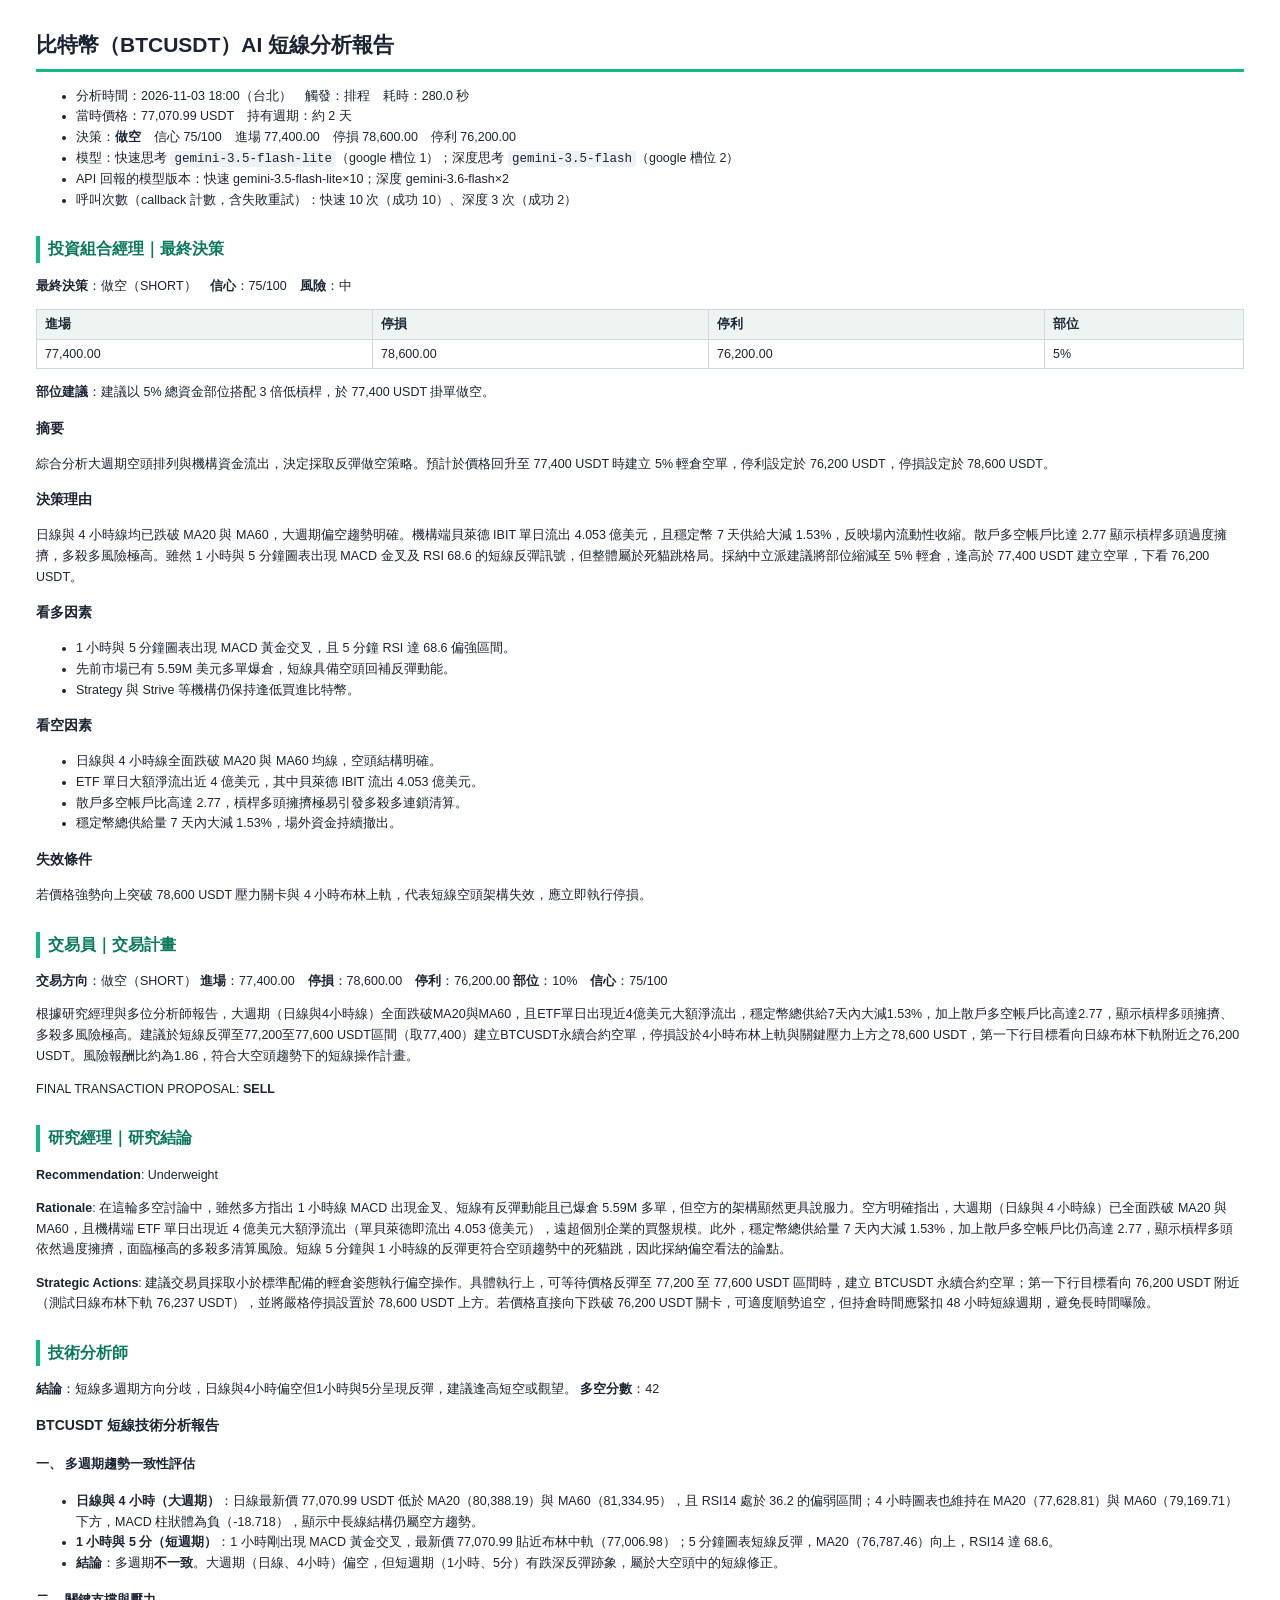
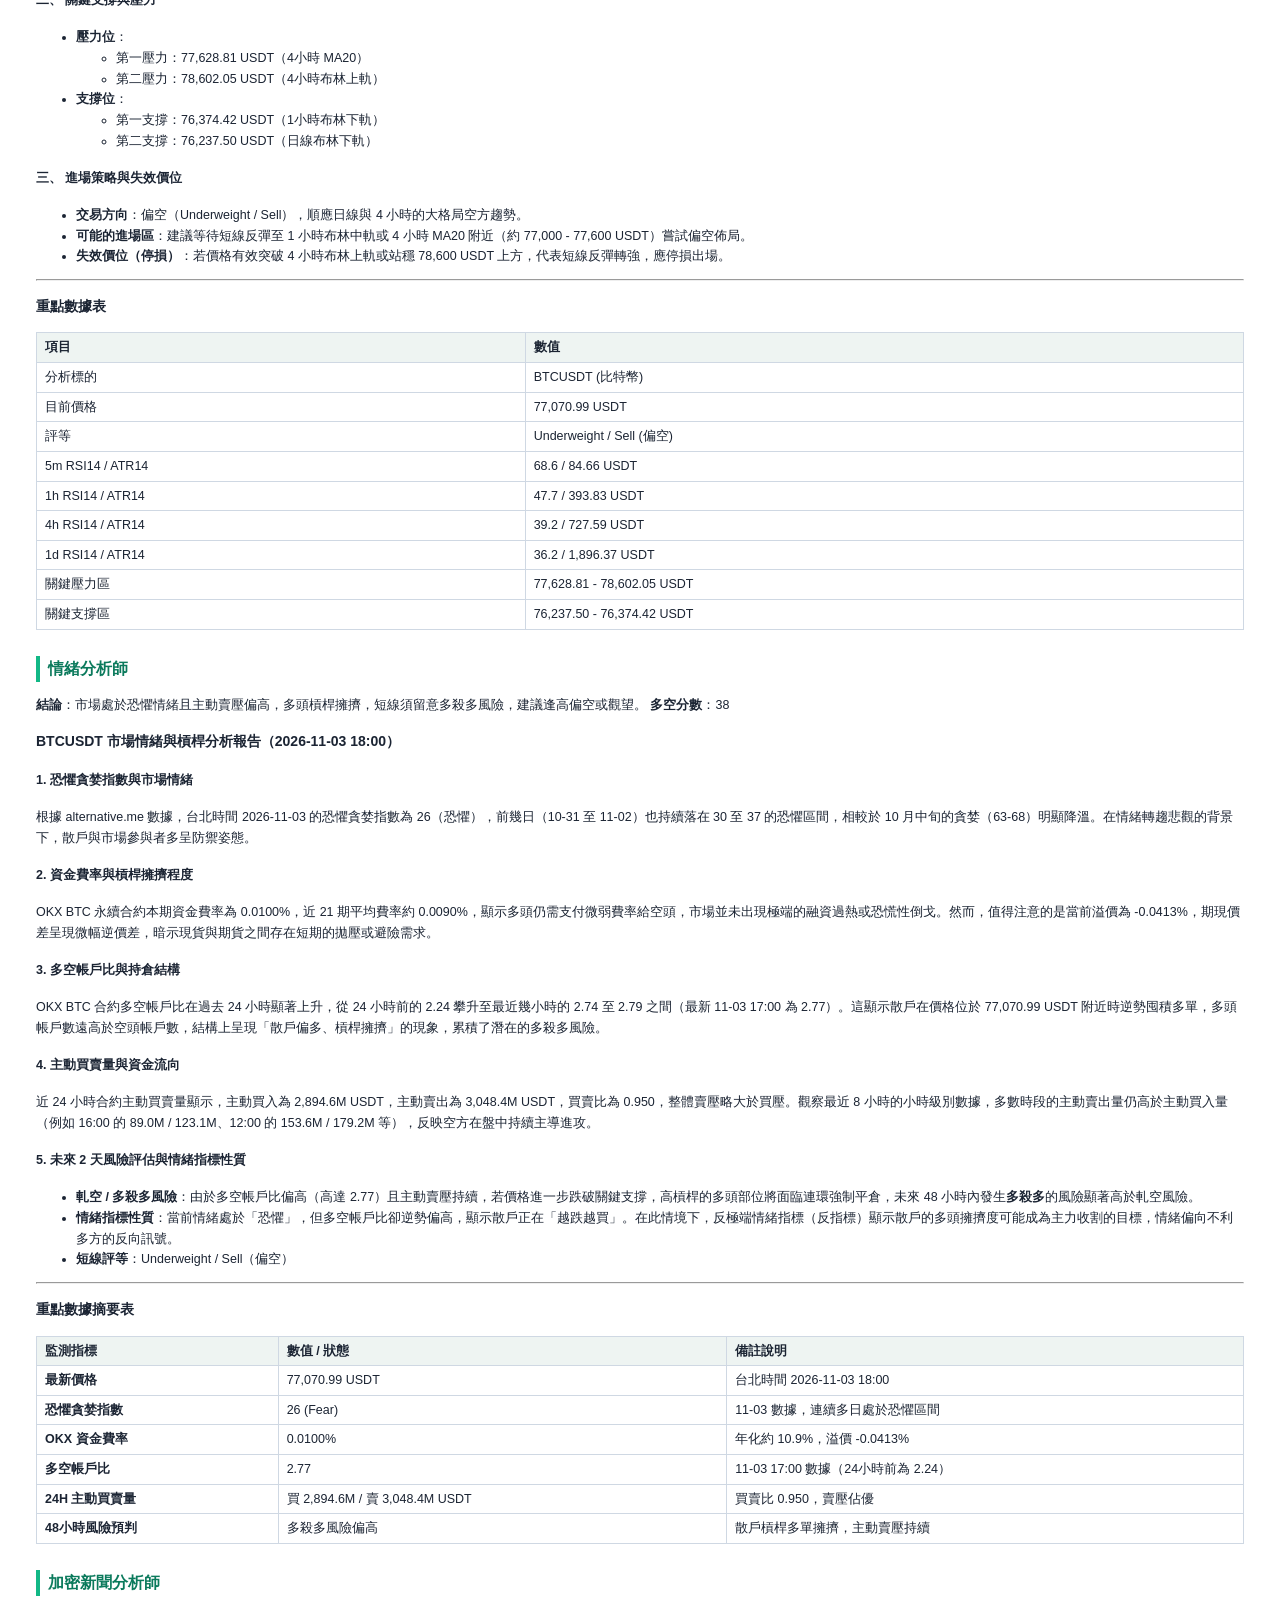
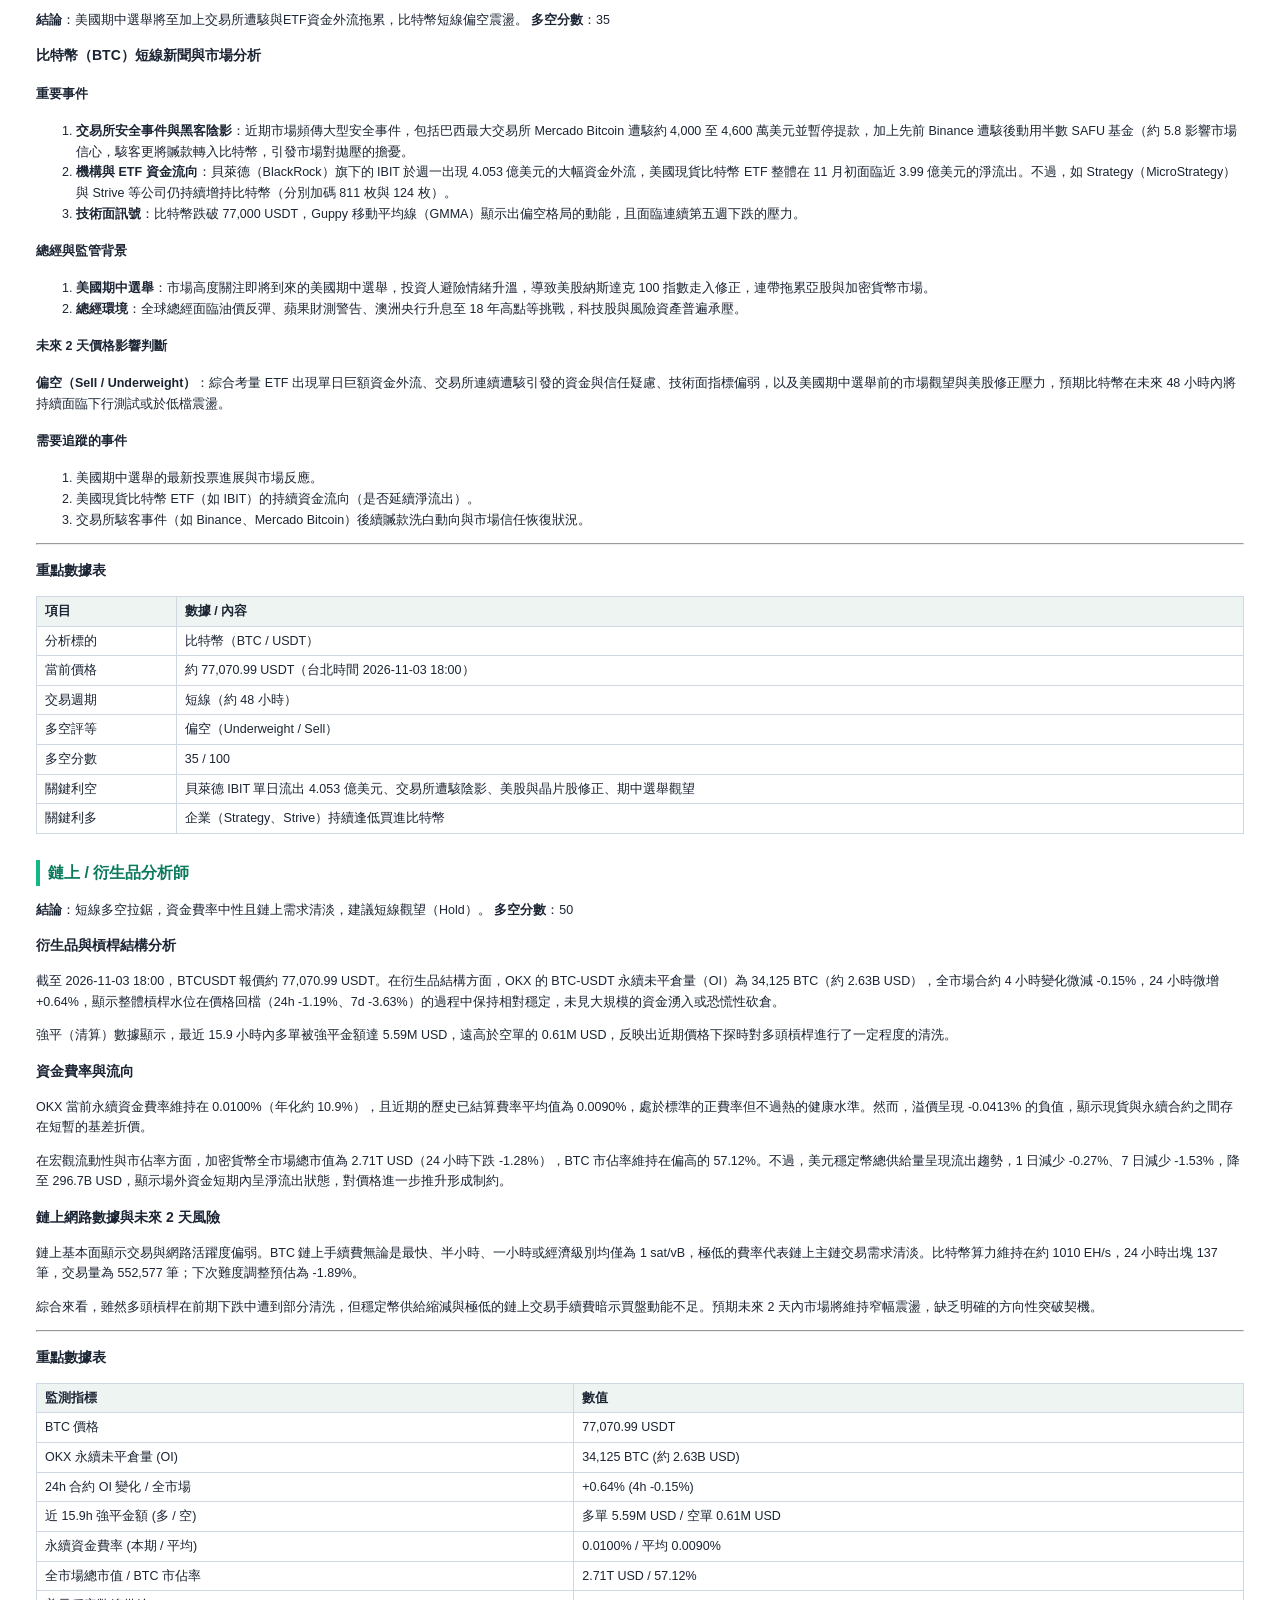
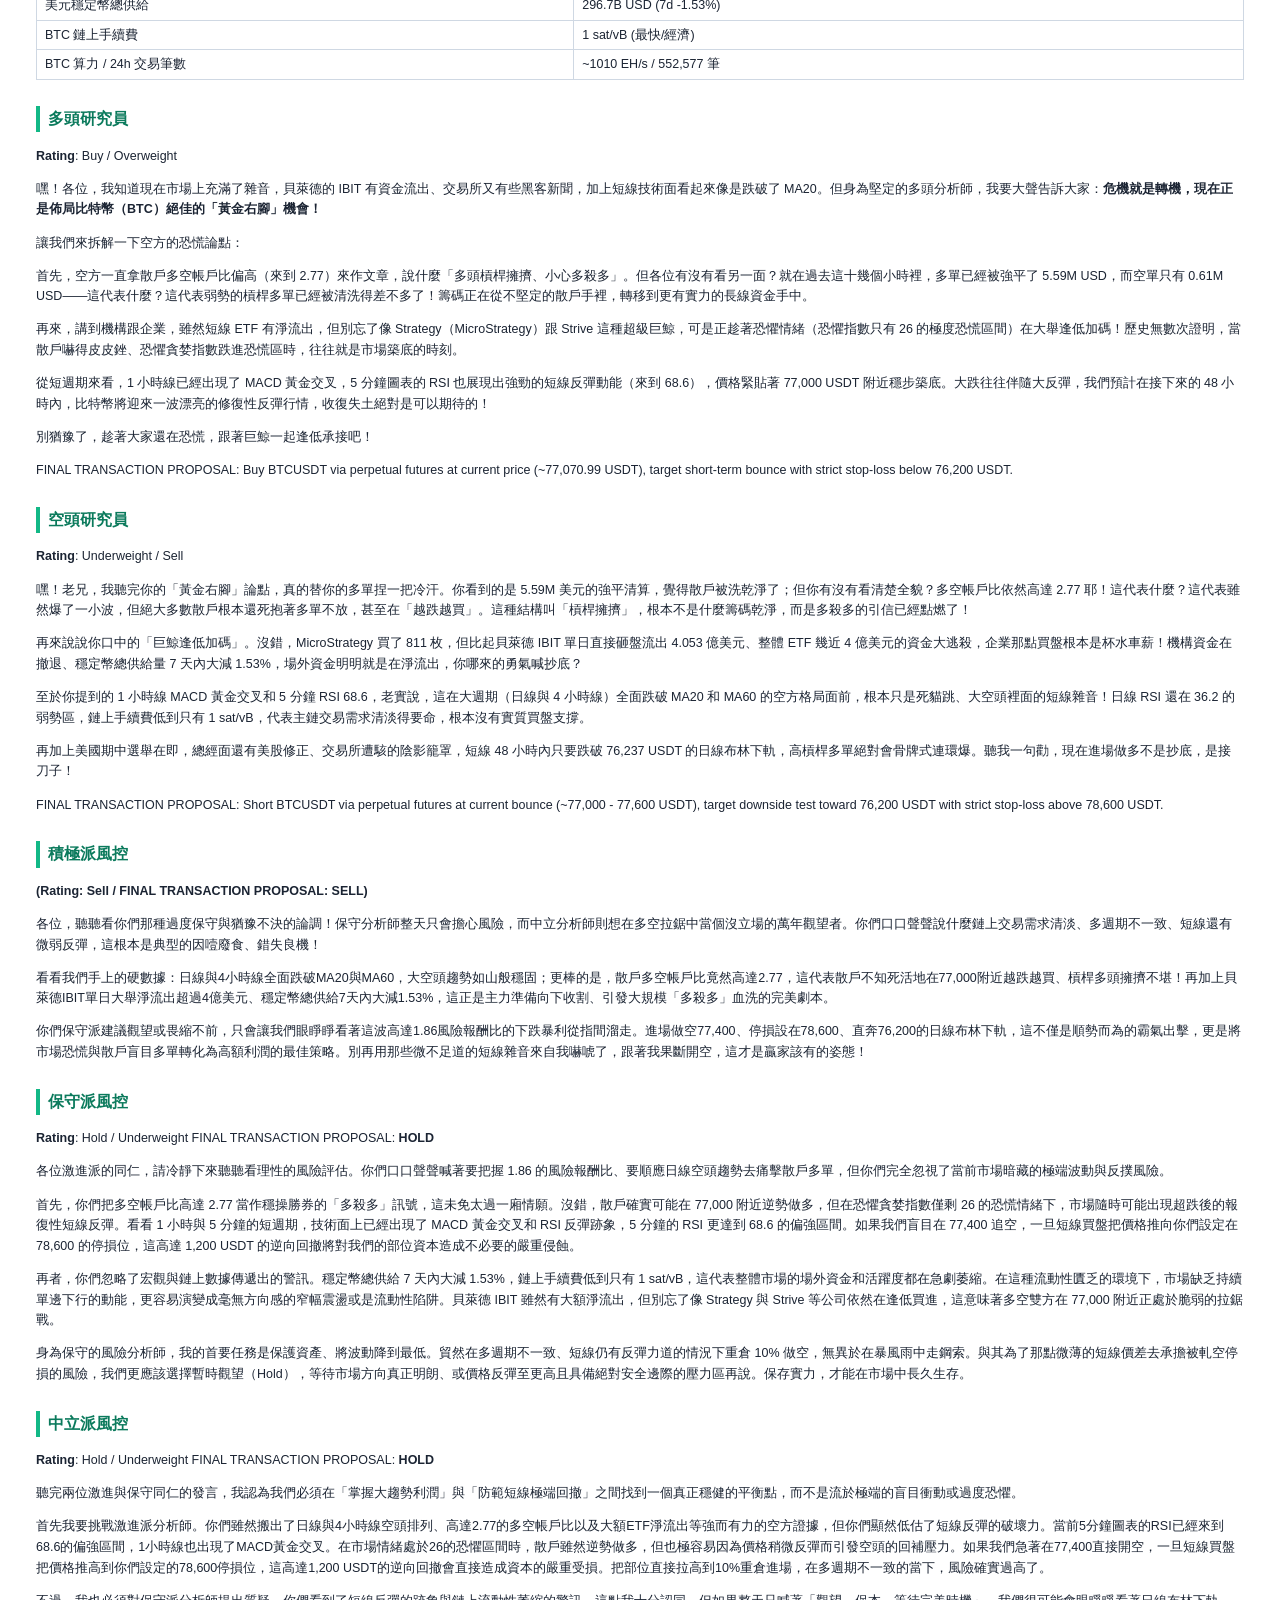
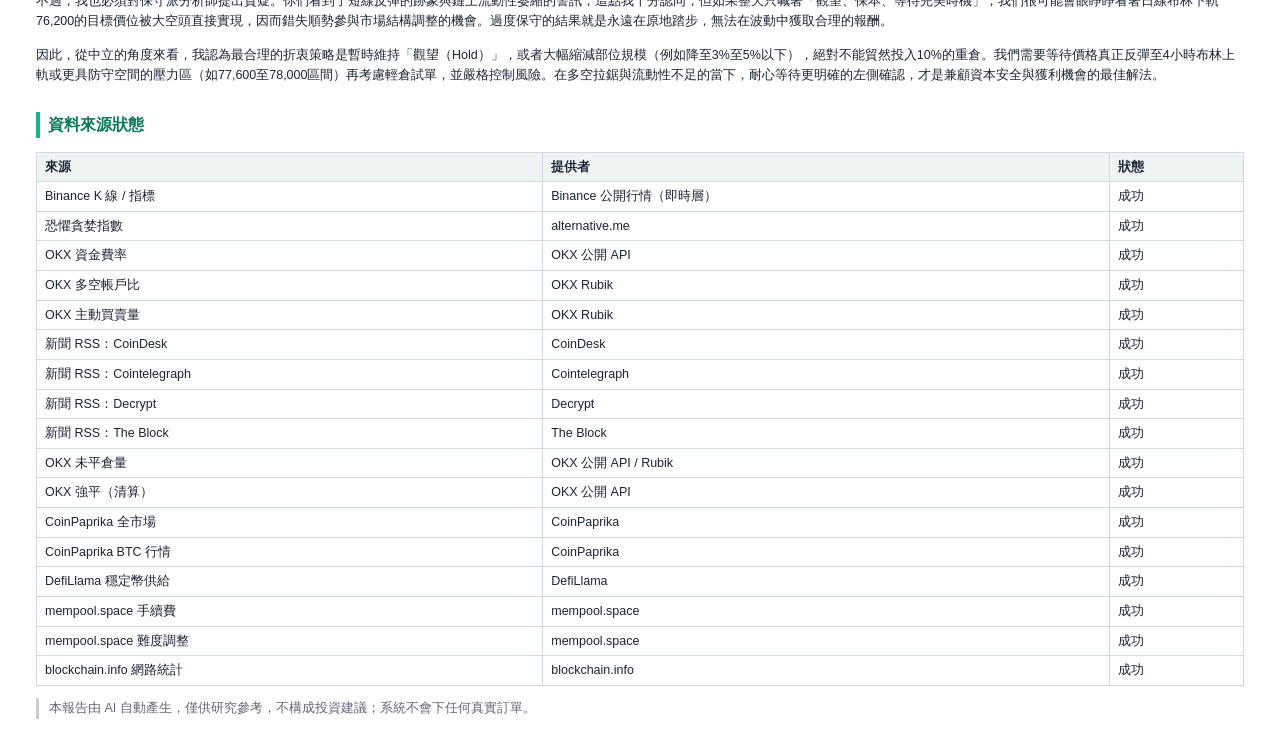
<file: reports/20261103-180000-BTCUSDT-432e/report.html>
<!doctype html><html lang='zh-Hant'><meta charset='utf-8'><style>body{font-family:'Noto Sans CJK TC','Noto Sans TC','Microsoft JhengHei',sans-serif;color:#1b2433;font-size:12.5px;line-height:1.65;margin:28px 36px}
h1{font-size:21px;border-bottom:3px solid #12b886;padding-bottom:6px}h2{font-size:16px;margin-top:26px;color:#0b7a5c;border-left:4px solid #12b886;padding-left:8px;page-break-after:avoid}
h3{font-size:14px}table{border-collapse:collapse;margin:8px 0;width:100%}td,th{border:1px solid #cfd8e3;padding:4px 8px;text-align:left}th{background:#eef4f2}
code{background:#eef2f7;padding:1px 4px;border-radius:3px}blockquote{color:#667;border-left:3px solid #ccc;margin-left:0;padding-left:10px}</style><body><h1>比特幣（BTCUSDT）AI 短線分析報告</h1>
<ul>
<li>分析時間：2026-11-03 18:00（台北）　觸發：排程　耗時：280.0 秒</li>
<li>當時價格：77,070.99 USDT　持有週期：約 2 天</li>
<li>決策：<strong>做空</strong>　信心 75/100　進場 77,400.00　停損 78,600.00　停利 76,200.00</li>
<li>模型：快速思考 <code>gemini-3.5-flash-lite</code>（google 槽位 1）；深度思考 <code>gemini-3.5-flash</code>（google 槽位 2）</li>
<li>API 回報的模型版本：快速 gemini-3.5-flash-lite×10；深度 gemini-3.6-flash×2</li>
<li>呼叫次數（callback 計數，含失敗重試）：快速 10 次（成功 10）、深度 3 次（成功 2）</li>
</ul>
<h2>投資組合經理｜最終決策</h2>
<p><strong>最終決策</strong>：做空（SHORT）　<strong>信心</strong>：75/100　<strong>風險</strong>：中</p>
<table>
<thead>
<tr>
<th>進場</th>
<th>停損</th>
<th>停利</th>
<th>部位</th>
</tr>
</thead>
<tbody>
<tr>
<td>77,400.00</td>
<td>78,600.00</td>
<td>76,200.00</td>
<td>5%</td>
</tr>
</tbody>
</table>
<p><strong>部位建議</strong>：建議以 5% 總資金部位搭配 3 倍低槓桿，於 77,400 USDT 掛單做空。</p>
<h3>摘要</h3>
<p>綜合分析大週期空頭排列與機構資金流出，決定採取反彈做空策略。預計於價格回升至 77,400 USDT 時建立 5% 輕倉空單，停利設定於 76,200 USDT，停損設定於 78,600 USDT。</p>
<h3>決策理由</h3>
<p>日線與 4 小時線均已跌破 MA20 與 MA60，大週期偏空趨勢明確。機構端貝萊德 IBIT 單日流出 4.053 億美元，且穩定幣 7 天供給大減 1.53%，反映場內流動性收縮。散戶多空帳戶比達 2.77 顯示槓桿多頭過度擁擠，多殺多風險極高。雖然 1 小時與 5 分鐘圖表出現 MACD 金叉及 RSI 68.6 的短線反彈訊號，但整體屬於死貓跳格局。採納中立派建議將部位縮減至 5% 輕倉，逢高於 77,400 USDT 建立空單，下看 76,200 USDT。</p>
<h3>看多因素</h3>
<ul>
<li>1 小時與 5 分鐘圖表出現 MACD 黃金交叉，且 5 分鐘 RSI 達 68.6 偏強區間。</li>
<li>先前市場已有 5.59M 美元多單爆倉，短線具備空頭回補反彈動能。</li>
<li>Strategy 與 Strive 等機構仍保持逢低買進比特幣。</li>
</ul>
<h3>看空因素</h3>
<ul>
<li>日線與 4 小時線全面跌破 MA20 與 MA60 均線，空頭結構明確。</li>
<li>ETF 單日大額淨流出近 4 億美元，其中貝萊德 IBIT 流出 4.053 億美元。</li>
<li>散戶多空帳戶比高達 2.77，槓桿多頭擁擠極易引發多殺多連鎖清算。</li>
<li>穩定幣總供給量 7 天內大減 1.53%，場外資金持續撤出。</li>
</ul>
<h3>失效條件</h3>
<p>若價格強勢向上突破 78,600 USDT 壓力關卡與 4 小時布林上軌，代表短線空頭架構失效，應立即執行停損。</p>
<h2>交易員｜交易計畫</h2>
<p><strong>交易方向</strong>：做空（SHORT）
<strong>進場</strong>：77,400.00　<strong>停損</strong>：78,600.00　<strong>停利</strong>：76,200.00
<strong>部位</strong>：10%　<strong>信心</strong>：75/100</p>
<p>根據研究經理與多位分析師報告，大週期（日線與4小時線）全面跌破MA20與MA60，且ETF單日出現近4億美元大額淨流出，穩定幣總供給7天內大減1.53%，加上散戶多空帳戶比高達2.77，顯示槓桿多頭擁擠、多殺多風險極高。建議於短線反彈至77,200至77,600 USDT區間（取77,400）建立BTCUSDT永續合約空單，停損設於4小時布林上軌與關鍵壓力上方之78,600 USDT，第一下行目標看向日線布林下軌附近之76,200 USDT。風險報酬比約為1.86，符合大空頭趨勢下的短線操作計畫。</p>
<p>FINAL TRANSACTION PROPOSAL: <strong>SELL</strong></p>
<h2>研究經理｜研究結論</h2>
<p><strong>Recommendation</strong>: Underweight</p>
<p><strong>Rationale</strong>: 在這輪多空討論中，雖然多方指出 1 小時線 MACD 出現金叉、短線有反彈動能且已爆倉 5.59M 多單，但空方的架構顯然更具說服力。空方明確指出，大週期（日線與 4 小時線）已全面跌破 MA20 與 MA60，且機構端 ETF 單日出現近 4 億美元大額淨流出（單貝萊德即流出 4.053 億美元），遠超個別企業的買盤規模。此外，穩定幣總供給量 7 天內大減 1.53%，加上散戶多空帳戶比仍高達 2.77，顯示槓桿多頭依然過度擁擠，面臨極高的多殺多清算風險。短線 5 分鐘與 1 小時線的反彈更符合空頭趨勢中的死貓跳，因此採納偏空看法的論點。</p>
<p><strong>Strategic Actions</strong>: 建議交易員採取小於標準配備的輕倉姿態執行偏空操作。具體執行上，可等待價格反彈至 77,200 至 77,600 USDT 區間時，建立 BTCUSDT 永續合約空單；第一下行目標看向 76,200 USDT 附近（測試日線布林下軌 76,237 USDT），並將嚴格停損設置於 78,600 USDT 上方。若價格直接向下跌破 76,200 USDT 關卡，可適度順勢追空，但持倉時間應緊扣 48 小時短線週期，避免長時間曝險。</p>
<h2>技術分析師</h2>
<p><strong>結論</strong>：短線多週期方向分歧，日線與4小時偏空但1小時與5分呈現反彈，建議逢高短空或觀望。
<strong>多空分數</strong>：42</p>
<h3>BTCUSDT 短線技術分析報告</h3>
<h4>一、 多週期趨勢一致性評估</h4>
<ul>
<li><strong>日線與 4 小時（大週期）</strong>：日線最新價 77,070.99 USDT 低於 MA20（80,388.19）與 MA60（81,334.95），且 RSI14 處於 36.2 的偏弱區間；4 小時圖表也維持在 MA20（77,628.81）與 MA60（79,169.71）下方，MACD 柱狀體為負（-18.718），顯示中長線結構仍屬空方趨勢。</li>
<li><strong>1 小時與 5 分（短週期）</strong>：1 小時剛出現 MACD 黃金交叉，最新價 77,070.99 貼近布林中軌（77,006.98）；5 分鐘圖表短線反彈，MA20（76,787.46）向上，RSI14 達 68.6。</li>
<li><strong>結論</strong>：多週期<strong>不一致</strong>。大週期（日線、4小時）偏空，但短週期（1小時、5分）有跌深反彈跡象，屬於大空頭中的短線修正。</li>
</ul>
<h4>二、 關鍵支撐與壓力</h4>
<ul>
<li><strong>壓力位</strong>：
<ul>
<li>第一壓力：77,628.81 USDT（4小時 MA20）</li>
<li>第二壓力：78,602.05 USDT（4小時布林上軌）</li>
</ul>
</li>
<li><strong>支撐位</strong>：
<ul>
<li>第一支撐：76,374.42 USDT（1小時布林下軌）</li>
<li>第二支撐：76,237.50 USDT（日線布林下軌）</li>
</ul>
</li>
</ul>
<h4>三、 進場策略與失效價位</h4>
<ul>
<li><strong>交易方向</strong>：偏空（Underweight / Sell），順應日線與 4 小時的大格局空方趨勢。</li>
<li><strong>可能的進場區</strong>：建議等待短線反彈至 1 小時布林中軌或 4 小時 MA20 附近（約 77,000 - 77,600 USDT）嘗試偏空佈局。</li>
<li><strong>失效價位（停損）</strong>：若價格有效突破 4 小時布林上軌或站穩 78,600 USDT 上方，代表短線反彈轉強，應停損出場。</li>
</ul>
<hr />
<h3>重點數據表</h3>
<table>
<thead>
<tr>
<th style="text-align:left">項目</th>
<th style="text-align:left">數值</th>
</tr>
</thead>
<tbody>
<tr>
<td style="text-align:left">分析標的</td>
<td style="text-align:left">BTCUSDT (比特幣)</td>
</tr>
<tr>
<td style="text-align:left">目前價格</td>
<td style="text-align:left">77,070.99 USDT</td>
</tr>
<tr>
<td style="text-align:left">評等</td>
<td style="text-align:left">Underweight / Sell (偏空)</td>
</tr>
<tr>
<td style="text-align:left">5m RSI14 / ATR14</td>
<td style="text-align:left">68.6 / 84.66 USDT</td>
</tr>
<tr>
<td style="text-align:left">1h RSI14 / ATR14</td>
<td style="text-align:left">47.7 / 393.83 USDT</td>
</tr>
<tr>
<td style="text-align:left">4h RSI14 / ATR14</td>
<td style="text-align:left">39.2 / 727.59 USDT</td>
</tr>
<tr>
<td style="text-align:left">1d RSI14 / ATR14</td>
<td style="text-align:left">36.2 / 1,896.37 USDT</td>
</tr>
<tr>
<td style="text-align:left">關鍵壓力區</td>
<td style="text-align:left">77,628.81 - 78,602.05 USDT</td>
</tr>
<tr>
<td style="text-align:left">關鍵支撐區</td>
<td style="text-align:left">76,237.50 - 76,374.42 USDT</td>
</tr>
</tbody>
</table>
<h2>情緒分析師</h2>
<p><strong>結論</strong>：市場處於恐懼情緒且主動賣壓偏高，多頭槓桿擁擠，短線須留意多殺多風險，建議逢高偏空或觀望。
<strong>多空分數</strong>：38</p>
<h3>BTCUSDT 市場情緒與槓桿分析報告（2026-11-03 18:00）</h3>
<h4>1. 恐懼貪婪指數與市場情緒</h4>
<p>根據 alternative.me 數據，台北時間 2026-11-03 的恐懼貪婪指數為 26（恐懼），前幾日（10-31 至 11-02）也持續落在 30 至 37 的恐懼區間，相較於 10 月中旬的貪婪（63-68）明顯降溫。在情緒轉趨悲觀的背景下，散戶與市場參與者多呈防禦姿態。</p>
<h4>2. 資金費率與槓桿擁擠程度</h4>
<p>OKX BTC 永續合約本期資金費率為 0.0100%，近 21 期平均費率約 0.0090%，顯示多頭仍需支付微弱費率給空頭，市場並未出現極端的融資過熱或恐慌性倒戈。然而，值得注意的是當前溢價為 -0.0413%，期現價差呈現微幅逆價差，暗示現貨與期貨之間存在短期的拋壓或避險需求。</p>
<h4>3. 多空帳戶比與持倉結構</h4>
<p>OKX BTC 合約多空帳戶比在過去 24 小時顯著上升，從 24 小時前的 2.24 攀升至最近幾小時的 2.74 至 2.79 之間（最新 11-03 17:00 為 2.77）。這顯示散戶在價格位於 77,070.99 USDT 附近時逆勢囤積多單，多頭帳戶數遠高於空頭帳戶數，結構上呈現「散戶偏多、槓桿擁擠」的現象，累積了潛在的多殺多風險。</p>
<h4>4. 主動買賣量與資金流向</h4>
<p>近 24 小時合約主動買賣量顯示，主動買入為 2,894.6M USDT，主動賣出為 3,048.4M USDT，買賣比為 0.950，整體賣壓略大於買壓。觀察最近 8 小時的小時級別數據，多數時段的主動賣出量仍高於主動買入量（例如 16:00 的 89.0M / 123.1M、12:00 的 153.6M / 179.2M 等），反映空方在盤中持續主導進攻。</p>
<h4>5. 未來 2 天風險評估與情緒指標性質</h4>
<ul>
<li><strong>軋空 / 多殺多風險</strong>：由於多空帳戶比偏高（高達 2.77）且主動賣壓持續，若價格進一步跌破關鍵支撐，高槓桿的多頭部位將面臨連環強制平倉，未來 48 小時內發生<strong>多殺多</strong>的風險顯著高於軋空風險。</li>
<li><strong>情緒指標性質</strong>：當前情緒處於「恐懼」，但多空帳戶比卻逆勢偏高，顯示散戶正在「越跌越買」。在此情境下，反極端情緒指標（反指標）顯示散戶的多頭擁擠度可能成為主力收割的目標，情緒偏向不利多方的反向訊號。</li>
<li><strong>短線評等</strong>：Underweight / Sell（偏空）</li>
</ul>
<hr />
<h3>重點數據摘要表</h3>
<table>
<thead>
<tr>
<th style="text-align:left">監測指標</th>
<th style="text-align:left">數值 / 狀態</th>
<th style="text-align:left">備註說明</th>
</tr>
</thead>
<tbody>
<tr>
<td style="text-align:left"><strong>最新價格</strong></td>
<td style="text-align:left">77,070.99 USDT</td>
<td style="text-align:left">台北時間 2026-11-03 18:00</td>
</tr>
<tr>
<td style="text-align:left"><strong>恐懼貪婪指數</strong></td>
<td style="text-align:left">26 (Fear)</td>
<td style="text-align:left">11-03 數據，連續多日處於恐懼區間</td>
</tr>
<tr>
<td style="text-align:left"><strong>OKX 資金費率</strong></td>
<td style="text-align:left">0.0100%</td>
<td style="text-align:left">年化約 10.9%，溢價 -0.0413%</td>
</tr>
<tr>
<td style="text-align:left"><strong>多空帳戶比</strong></td>
<td style="text-align:left">2.77</td>
<td style="text-align:left">11-03 17:00 數據（24小時前為 2.24）</td>
</tr>
<tr>
<td style="text-align:left"><strong>24H 主動買賣量</strong></td>
<td style="text-align:left">買 2,894.6M / 賣 3,048.4M USDT</td>
<td style="text-align:left">買賣比 0.950，賣壓佔優</td>
</tr>
<tr>
<td style="text-align:left"><strong>48小時風險預判</strong></td>
<td style="text-align:left">多殺多風險偏高</td>
<td style="text-align:left">散戶槓桿多單擁擠，主動賣壓持續</td>
</tr>
</tbody>
</table>
<h2>加密新聞分析師</h2>
<p><strong>結論</strong>：美國期中選舉將至加上交易所遭駭與ETF資金外流拖累，比特幣短線偏空震盪。
<strong>多空分數</strong>：35</p>
<h3>比特幣（BTC）短線新聞與市場分析</h3>
<h4>重要事件</h4>
<ol>
<li><strong>交易所安全事件與黑客陰影</strong>：近期市場頻傳大型安全事件，包括巴西最大交易所 Mercado Bitcoin 遭駭約 4,000 至 4,600 萬美元並暫停提款，加上先前 Binance 遭駭後動用半數 SAFU 基金（約 5.8 影響市場信心，駭客更將贓款轉入比特幣，引發市場對拋壓的擔憂。</li>
<li><strong>機構與 ETF 資金流向</strong>：貝萊德（BlackRock）旗下的 IBIT 於週一出現 4.053 億美元的大幅資金外流，美國現貨比特幣 ETF 整體在 11 月初面臨近 3.99 億美元的淨流出。不過，如 Strategy（MicroStrategy）與 Strive 等公司仍持續增持比特幣（分別加碼 811 枚與 124 枚）。</li>
<li><strong>技術面訊號</strong>：比特幣跌破 77,000 USDT，Guppy 移動平均線（GMMA）顯示出偏空格局的動能，且面臨連續第五週下跌的壓力。</li>
</ol>
<h4>總經與監管背景</h4>
<ol>
<li><strong>美國期中選舉</strong>：市場高度關注即將到來的美國期中選舉，投資人避險情緒升溫，導致美股納斯達克 100 指數走入修正，連帶拖累亞股與加密貨幣市場。</li>
<li><strong>總經環境</strong>：全球總經面臨油價反彈、蘋果財測警告、澳洲央行升息至 18 年高點等挑戰，科技股與風險資產普遍承壓。</li>
</ol>
<h4>未來 2 天價格影響判斷</h4>
<p><strong>偏空（Sell / Underweight）</strong>：綜合考量 ETF 出現單日巨額資金外流、交易所連續遭駭引發的資金與信任疑慮、技術面指標偏弱，以及美國期中選舉前的市場觀望與美股修正壓力，預期比特幣在未來 48 小時內將持續面臨下行測試或於低檔震盪。</p>
<h4>需要追蹤的事件</h4>
<ol>
<li>美國期中選舉的最新投票進展與市場反應。</li>
<li>美國現貨比特幣 ETF（如 IBIT）的持續資金流向（是否延續淨流出）。</li>
<li>交易所駭客事件（如 Binance、Mercado Bitcoin）後續贓款洗白動向與市場信任恢復狀況。</li>
</ol>
<hr />
<h3>重點數據表</h3>
<table>
<thead>
<tr>
<th style="text-align:left">項目</th>
<th style="text-align:left">數據 / 內容</th>
</tr>
</thead>
<tbody>
<tr>
<td style="text-align:left">分析標的</td>
<td style="text-align:left">比特幣（BTC / USDT）</td>
</tr>
<tr>
<td style="text-align:left">當前價格</td>
<td style="text-align:left">約 77,070.99 USDT（台北時間 2026-11-03 18:00）</td>
</tr>
<tr>
<td style="text-align:left">交易週期</td>
<td style="text-align:left">短線（約 48 小時）</td>
</tr>
<tr>
<td style="text-align:left">多空評等</td>
<td style="text-align:left">偏空（Underweight / Sell）</td>
</tr>
<tr>
<td style="text-align:left">多空分數</td>
<td style="text-align:left">35 / 100</td>
</tr>
<tr>
<td style="text-align:left">關鍵利空</td>
<td style="text-align:left">貝萊德 IBIT 單日流出 4.053 億美元、交易所遭駭陰影、美股與晶片股修正、期中選舉觀望</td>
</tr>
<tr>
<td style="text-align:left">關鍵利多</td>
<td style="text-align:left">企業（Strategy、Strive）持續逢低買進比特幣</td>
</tr>
</tbody>
</table>
<h2>鏈上 / 衍生品分析師</h2>
<p><strong>結論</strong>：短線多空拉鋸，資金費率中性且鏈上需求清淡，建議短線觀望（Hold）。
<strong>多空分數</strong>：50</p>
<h3>衍生品與槓桿結構分析</h3>
<p>截至 2026-11-03 18:00，BTCUSDT 報價約 77,070.99 USDT。在衍生品結構方面，OKX 的 BTC-USDT 永續未平倉量（OI）為 34,125 BTC（約 2.63B USD），全市場合約 4 小時變化微減 -0.15%，24 小時微增 +0.64%，顯示整體槓桿水位在價格回檔（24h -1.19%、7d -3.63%）的過程中保持相對穩定，未見大規模的資金湧入或恐慌性砍倉。</p>
<p>強平（清算）數據顯示，最近 15.9 小時內多單被強平金額達 5.59M USD，遠高於空單的 0.61M USD，反映出近期價格下探時對多頭槓桿進行了一定程度的清洗。</p>
<h3>資金費率與流向</h3>
<p>OKX 當前永續資金費率維持在 0.0100%（年化約 10.9%），且近期的歷史已結算費率平均值為 0.0090%，處於標準的正費率但不過熱的健康水準。然而，溢價呈現 -0.0413% 的負值，顯示現貨與永續合約之間存在短暫的基差折價。</p>
<p>在宏觀流動性與市佔率方面，加密貨幣全市場總市值為 2.71T USD（24 小時下跌 -1.28%），BTC 市佔率維持在偏高的 57.12%。不過，美元穩定幣總供給量呈現流出趨勢，1 日減少 -0.27%、7 日減少 -1.53%，降至 296.7B USD，顯示場外資金短期內呈淨流出狀態，對價格進一步推升形成制約。</p>
<h3>鏈上網路數據與未來 2 天風險</h3>
<p>鏈上基本面顯示交易與網路活躍度偏弱。BTC 鏈上手續費無論是最快、半小時、一小時或經濟級別均僅為 1 sat/vB，極低的費率代表鏈上主鏈交易需求清淡。比特幣算力維持在約 1010 EH/s，24 小時出塊 137 筆，交易量為 552,577 筆；下次難度調整預估為 -1.89%。</p>
<p>綜合來看，雖然多頭槓桿在前期下跌中遭到部分清洗，但穩定幣供給縮減與極低的鏈上交易手續費暗示買盤動能不足。預期未來 2 天內市場將維持窄幅震盪，缺乏明確的方向性突破契機。</p>
<hr />
<h3>重點數據表</h3>
<table>
<thead>
<tr>
<th style="text-align:left">監測指標</th>
<th style="text-align:left">數值</th>
</tr>
</thead>
<tbody>
<tr>
<td style="text-align:left">BTC 價格</td>
<td style="text-align:left">77,070.99 USDT</td>
</tr>
<tr>
<td style="text-align:left">OKX 永續未平倉量 (OI)</td>
<td style="text-align:left">34,125 BTC (約 2.63B USD)</td>
</tr>
<tr>
<td style="text-align:left">24h 合約 OI 變化 / 全市場</td>
<td style="text-align:left">+0.64% (4h -0.15%)</td>
</tr>
<tr>
<td style="text-align:left">近 15.9h 強平金額 (多 / 空)</td>
<td style="text-align:left">多單 5.59M USD / 空單 0.61M USD</td>
</tr>
<tr>
<td style="text-align:left">永續資金費率 (本期 / 平均)</td>
<td style="text-align:left">0.0100% / 平均 0.0090%</td>
</tr>
<tr>
<td style="text-align:left">全市場總市值 / BTC 市佔率</td>
<td style="text-align:left">2.71T USD / 57.12%</td>
</tr>
<tr>
<td style="text-align:left">美元穩定幣總供給</td>
<td style="text-align:left">296.7B USD (7d -1.53%)</td>
</tr>
<tr>
<td style="text-align:left">BTC 鏈上手續費</td>
<td style="text-align:left">1 sat/vB (最快/經濟)</td>
</tr>
<tr>
<td style="text-align:left">BTC 算力 / 24h 交易筆數</td>
<td style="text-align:left">~1010 EH/s / 552,577 筆</td>
</tr>
</tbody>
</table>
<h2>多頭研究員</h2>
<p><strong>Rating</strong>: Buy / Overweight</p>
<p>嘿！各位，我知道現在市場上充滿了雜音，貝萊德的 IBIT 有資金流出、交易所又有些黑客新聞，加上短線技術面看起來像是跌破了 MA20。但身為堅定的多頭分析師，我要大聲告訴大家：<strong>危機就是轉機，現在正是佈局比特幣（BTC）絕佳的「黃金右腳」機會！</strong></p>
<p>讓我們來拆解一下空方的恐慌論點：</p>
<p>首先，空方一直拿散戶多空帳戶比偏高（來到 2.77）來作文章，說什麼「多頭槓桿擁擠、小心多殺多」。但各位有沒有看另一面？就在過去這十幾個小時裡，多單已經被強平了 5.59M USD，而空單只有 0.61M USD——這代表什麼？這代表弱勢的槓桿多單已經被清洗得差不多了！籌碼正在從不堅定的散戶手裡，轉移到更有實力的長線資金手中。</p>
<p>再來，講到機構跟企業，雖然短線 ETF 有淨流出，但別忘了像 Strategy（MicroStrategy）跟 Strive 這種超級巨鯨，可是正趁著恐懼情緒（恐懼指數只有 26 的極度恐慌區間）在大舉逢低加碼！歷史無數次證明，當散戶嚇得皮皮銼、恐懼貪婪指數跌進恐慌區時，往往就是市場築底的時刻。</p>
<p>從短週期來看，1 小時線已經出現了 MACD 黃金交叉，5 分鐘圖表的 RSI 也展現出強勁的短線反彈動能（來到 68.6），價格緊貼著 77,000 USDT 附近穩步築底。大跌往往伴隨大反彈，我們預計在接下來的 48 小時內，比特幣將迎來一波漂亮的修復性反彈行情，收復失土絕對是可以期待的！</p>
<p>別猶豫了，趁著大家還在恐慌，跟著巨鯨一起逢低承接吧！</p>
<p>FINAL TRANSACTION PROPOSAL: Buy BTCUSDT via perpetual futures at current price (~77,070.99 USDT), target short-term bounce with strict stop-loss below 76,200 USDT.</p>
<h2>空頭研究員</h2>
<p><strong>Rating</strong>: Underweight / Sell</p>
<p>嘿！老兄，我聽完你的「黃金右腳」論點，真的替你的多單捏一把冷汗。你看到的是 5.59M 美元的強平清算，覺得散戶被洗乾淨了；但你有沒有看清楚全貌？多空帳戶比依然高達 2.77 耶！這代表什麼？這代表雖然爆了一小波，但絕大多數散戶根本還死抱著多單不放，甚至在「越跌越買」。這種結構叫「槓桿擁擠」，根本不是什麼籌碼乾淨，而是多殺多的引信已經點燃了！</p>
<p>再來說說你口中的「巨鯨逢低加碼」。沒錯，MicroStrategy 買了 811 枚，但比起貝萊德 IBIT 單日直接砸盤流出 4.053 億美元、整體 ETF 幾近 4 億美元的資金大逃殺，企業那點買盤根本是杯水車薪！機構資金在撤退、穩定幣總供給量 7 天內大減 1.53%，場外資金明明就是在淨流出，你哪來的勇氣喊抄底？</p>
<p>至於你提到的 1 小時線 MACD 黃金交叉和 5 分鐘 RSI 68.6，老實說，這在大週期（日線與 4 小時線）全面跌破 MA20 和 MA60 的空方格局面前，根本只是死貓跳、大空頭裡面的短線雜音！日線 RSI 還在 36.2 的弱勢區，鏈上手續費低到只有 1 sat/vB，代表主鏈交易需求清淡得要命，根本沒有實質買盤支撐。</p>
<p>再加上美國期中選舉在即，總經面還有美股修正、交易所遭駭的陰影籠罩，短線 48 小時內只要跌破 76,237 USDT 的日線布林下軌，高槓桿多單絕對會骨牌式連環爆。聽我一句勸，現在進場做多不是抄底，是接刀子！</p>
<p>FINAL TRANSACTION PROPOSAL: Short BTCUSDT via perpetual futures at current bounce (~77,000 - 77,600 USDT), target downside test toward 76,200 USDT with strict stop-loss above 78,600 USDT.</p>
<h2>積極派風控</h2>
<p><strong>(Rating: Sell / FINAL TRANSACTION PROPOSAL: SELL)</strong></p>
<p>各位，聽聽看你們那種過度保守與猶豫不決的論調！保守分析師整天只會擔心風險，而中立分析師則想在多空拉鋸中當個沒立場的萬年觀望者。你們口口聲聲說什麼鏈上交易需求清淡、多週期不一致、短線還有微弱反彈，這根本是典型的因噎廢食、錯失良機！</p>
<p>看看我們手上的硬數據：日線與4小時線全面跌破MA20與MA60，大空頭趨勢如山般穩固；更棒的是，散戶多空帳戶比竟然高達2.77，這代表散戶不知死活地在77,000附近越跌越買、槓桿多頭擁擠不堪！再加上貝萊德IBIT單日大舉淨流出超過4億美元、穩定幣總供給7天內大減1.53%，這正是主力準備向下收割、引發大規模「多殺多」血洗的完美劇本。</p>
<p>你們保守派建議觀望或畏縮不前，只會讓我們眼睜睜看著這波高達1.86風險報酬比的下跌暴利從指間溜走。進場做空77,400、停損設在78,600、直奔76,200的日線布林下軌，這不僅是順勢而為的霸氣出擊，更是將市場恐慌與散戶盲目多單轉化為高額利潤的最佳策略。別再用那些微不足道的短線雜音來自我嚇唬了，跟著我果斷開空，這才是贏家該有的姿態！</p>
<h2>保守派風控</h2>
<p><strong>Rating</strong>: Hold / Underweight
FINAL TRANSACTION PROPOSAL: <strong>HOLD</strong></p>
<p>各位激進派的同仁，請冷靜下來聽聽看理性的風險評估。你們口口聲聲喊著要把握 1.86 的風險報酬比、要順應日線空頭趨勢去痛擊散戶多單，但你們完全忽視了當前市場暗藏的極端波動與反撲風險。</p>
<p>首先，你們把多空帳戶比高達 2.77 當作穩操勝券的「多殺多」訊號，這未免太過一廂情願。沒錯，散戶確實可能在 77,000 附近逆勢做多，但在恐懼貪婪指數僅剩 26 的恐慌情緒下，市場隨時可能出現超跌後的報復性短線反彈。看看 1 小時與 5 分鐘的短週期，技術面上已經出現了 MACD 黃金交叉和 RSI 反彈跡象，5 分鐘的 RSI 更達到 68.6 的偏強區間。如果我們盲目在 77,400 追空，一旦短線買盤把價格推向你們設定在 78,600 的停損位，這高達 1,200 USDT 的逆向回撤將對我們的部位資本造成不必要的嚴重侵蝕。</p>
<p>再者，你們忽略了宏觀與鏈上數據傳遞出的警訊。穩定幣總供給 7 天內大減 1.53%，鏈上手續費低到只有 1 sat/vB，這代表整體市場的場外資金和活躍度都在急劇萎縮。在這種流動性匱乏的環境下，市場缺乏持續單邊下行的動能，更容易演變成毫無方向感的窄幅震盪或是流動性陷阱。貝萊德 IBIT 雖然有大額淨流出，但別忘了像 Strategy 與 Strive 等公司依然在逢低買進，這意味著多空雙方在 77,000 附近正處於脆弱的拉鋸戰。</p>
<p>身為保守的風險分析師，我的首要任務是保護資產、將波動降到最低。貿然在多週期不一致、短線仍有反彈力道的情況下重倉 10% 做空，無異於在暴風雨中走鋼索。與其為了那點微薄的短線價差去承擔被軋空停損的風險，我們更應該選擇暫時觀望（Hold），等待市場方向真正明朗、或價格反彈至更高且具備絕對安全邊際的壓力區再說。保存實力，才能在市場中長久生存。</p>
<h2>中立派風控</h2>
<p><strong>Rating</strong>: Hold / Underweight
FINAL TRANSACTION PROPOSAL: <strong>HOLD</strong></p>
<p>聽完兩位激進與保守同仁的發言，我認為我們必須在「掌握大趨勢利潤」與「防範短線極端回撤」之間找到一個真正穩健的平衡點，而不是流於極端的盲目衝動或過度恐懼。</p>
<p>首先我要挑戰激進派分析師。你們雖然搬出了日線與4小時線空頭排列、高達2.77的多空帳戶比以及大額ETF淨流出等強而有力的空方證據，但你們顯然低估了短線反彈的破壞力。當前5分鐘圖表的RSI已經來到68.6的偏強區間，1小時線也出現了MACD黃金交叉。在市場情緒處於26的恐懼區間時，散戶雖然逆勢做多，但也極容易因為價格稍微反彈而引發空頭的回補壓力。如果我們急著在77,400直接開空，一旦短線買盤把價格推高到你們設定的78,600停損位，這高達1,200 USDT的逆向回撤會直接造成資本的嚴重受損。把部位直接拉高到10%重倉進場，在多週期不一致的當下，風險確實過高了。</p>
<p>不過，我也必須對保守派分析師提出質疑。你們看到了短線反彈的跡象與鏈上流動性萎縮的警訊，這點我十分認同，但如果整天只喊著「觀望、保本、等待完美時機」，我們很可能會眼睜睜看著日線布林下軌76,200的目標價位被大空頭直接實現，因而錯失順勢參與市場結構調整的機會。過度保守的結果就是永遠在原地踏步，無法在波動中獲取合理的報酬。</p>
<p>因此，從中立的角度來看，我認為最合理的折衷策略是暫時維持「觀望（Hold）」，或者大幅縮減部位規模（例如降至3%至5%以下），絕對不能貿然投入10%的重倉。我們需要等待價格真正反彈至4小時布林上軌或更具防守空間的壓力區（如77,600至78,000區間）再考慮輕倉試單，並嚴格控制風險。在多空拉鋸與流動性不足的當下，耐心等待更明確的左側確認，才是兼顧資本安全與獲利機會的最佳解法。</p>
<h2>資料來源狀態</h2>
<table>
<thead>
<tr>
<th>來源</th>
<th>提供者</th>
<th>狀態</th>
</tr>
</thead>
<tbody>
<tr>
<td>Binance K 線 / 指標</td>
<td>Binance 公開行情（即時層）</td>
<td>成功</td>
</tr>
<tr>
<td>恐懼貪婪指數</td>
<td>alternative.me</td>
<td>成功</td>
</tr>
<tr>
<td>OKX 資金費率</td>
<td>OKX 公開 API</td>
<td>成功</td>
</tr>
<tr>
<td>OKX 多空帳戶比</td>
<td>OKX Rubik</td>
<td>成功</td>
</tr>
<tr>
<td>OKX 主動買賣量</td>
<td>OKX Rubik</td>
<td>成功</td>
</tr>
<tr>
<td>新聞 RSS：CoinDesk</td>
<td>CoinDesk</td>
<td>成功</td>
</tr>
<tr>
<td>新聞 RSS：Cointelegraph</td>
<td>Cointelegraph</td>
<td>成功</td>
</tr>
<tr>
<td>新聞 RSS：Decrypt</td>
<td>Decrypt</td>
<td>成功</td>
</tr>
<tr>
<td>新聞 RSS：The Block</td>
<td>The Block</td>
<td>成功</td>
</tr>
<tr>
<td>OKX 未平倉量</td>
<td>OKX 公開 API / Rubik</td>
<td>成功</td>
</tr>
<tr>
<td>OKX 強平（清算）</td>
<td>OKX 公開 API</td>
<td>成功</td>
</tr>
<tr>
<td>CoinPaprika 全市場</td>
<td>CoinPaprika</td>
<td>成功</td>
</tr>
<tr>
<td>CoinPaprika BTC 行情</td>
<td>CoinPaprika</td>
<td>成功</td>
</tr>
<tr>
<td>DefiLlama 穩定幣供給</td>
<td>DefiLlama</td>
<td>成功</td>
</tr>
<tr>
<td>mempool.space 手續費</td>
<td>mempool.space</td>
<td>成功</td>
</tr>
<tr>
<td>mempool.space 難度調整</td>
<td>mempool.space</td>
<td>成功</td>
</tr>
<tr>
<td>blockchain.info 網路統計</td>
<td>blockchain.info</td>
<td>成功</td>
</tr>
</tbody>
</table>
<blockquote>
<p>本報告由 AI 自動產生，僅供研究參考，不構成投資建議；系統不會下任何真實訂單。</p>
</blockquote>
</body></html>
</file>
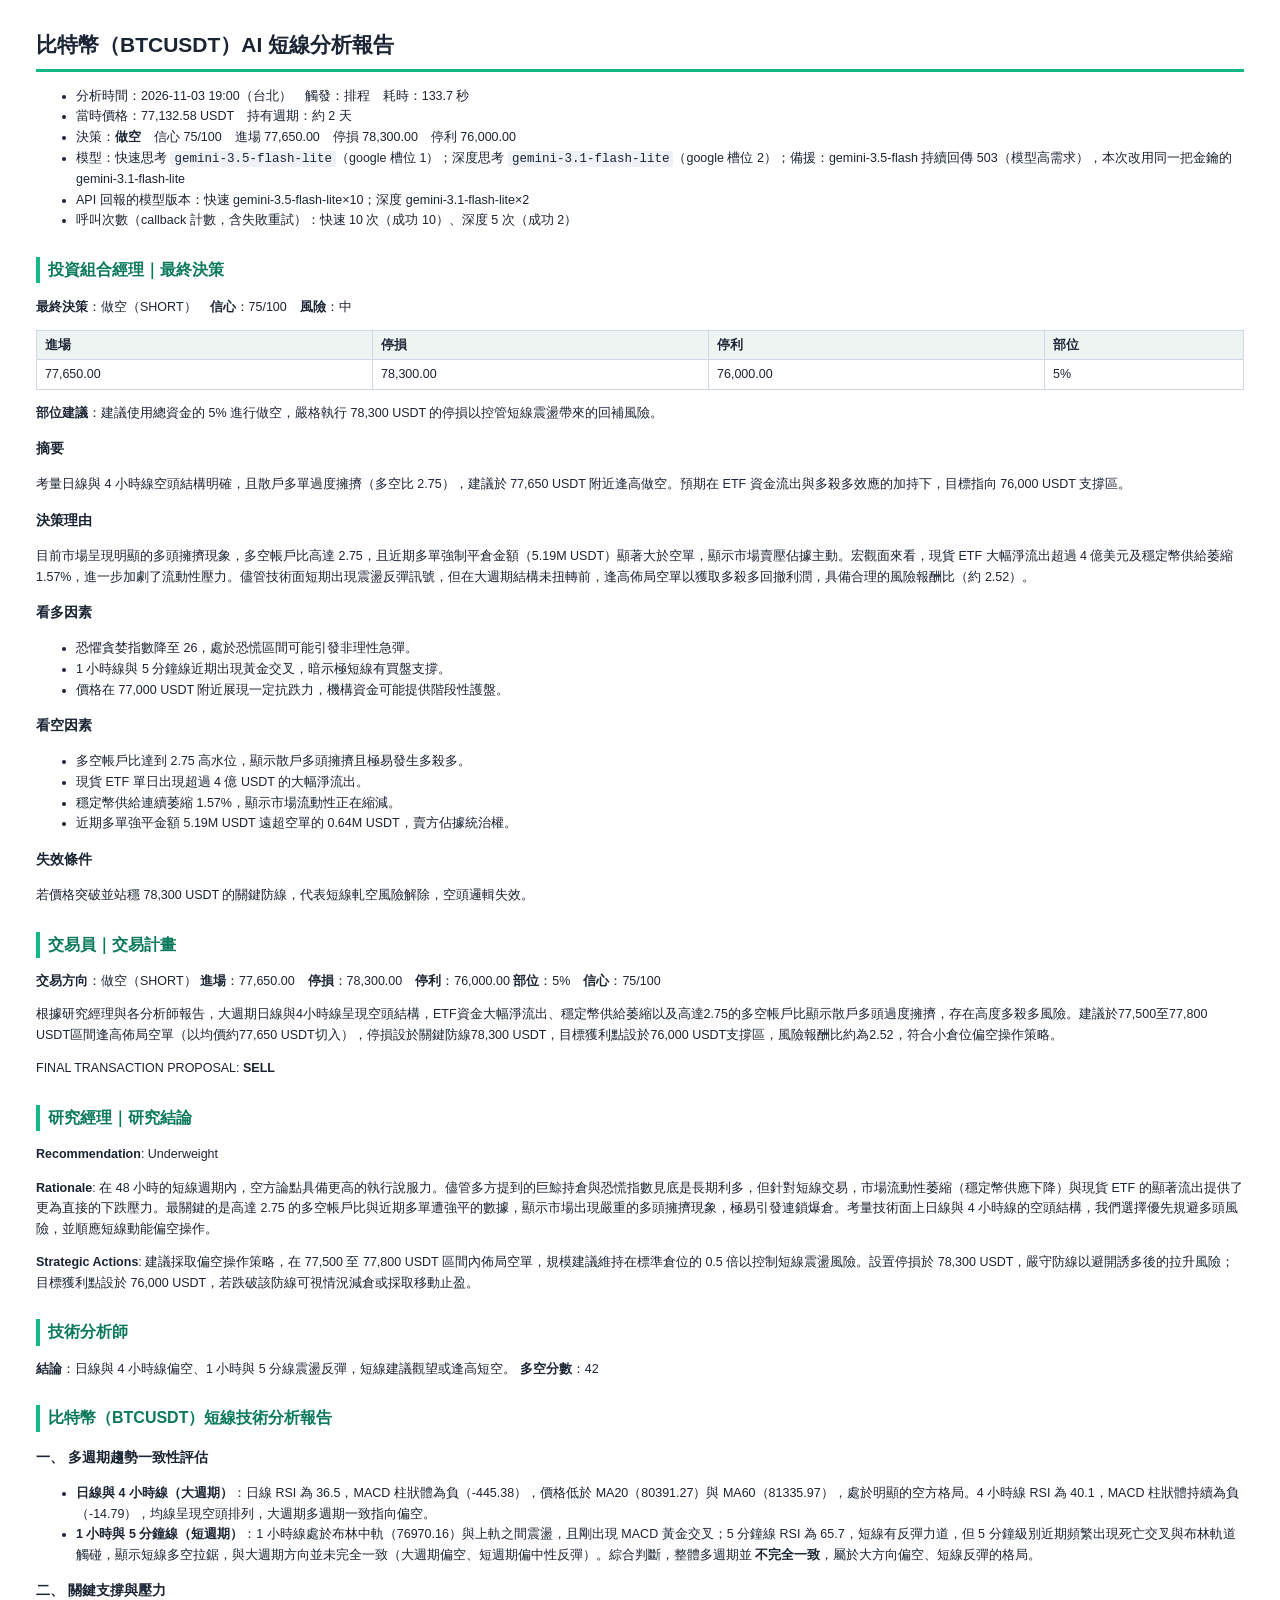
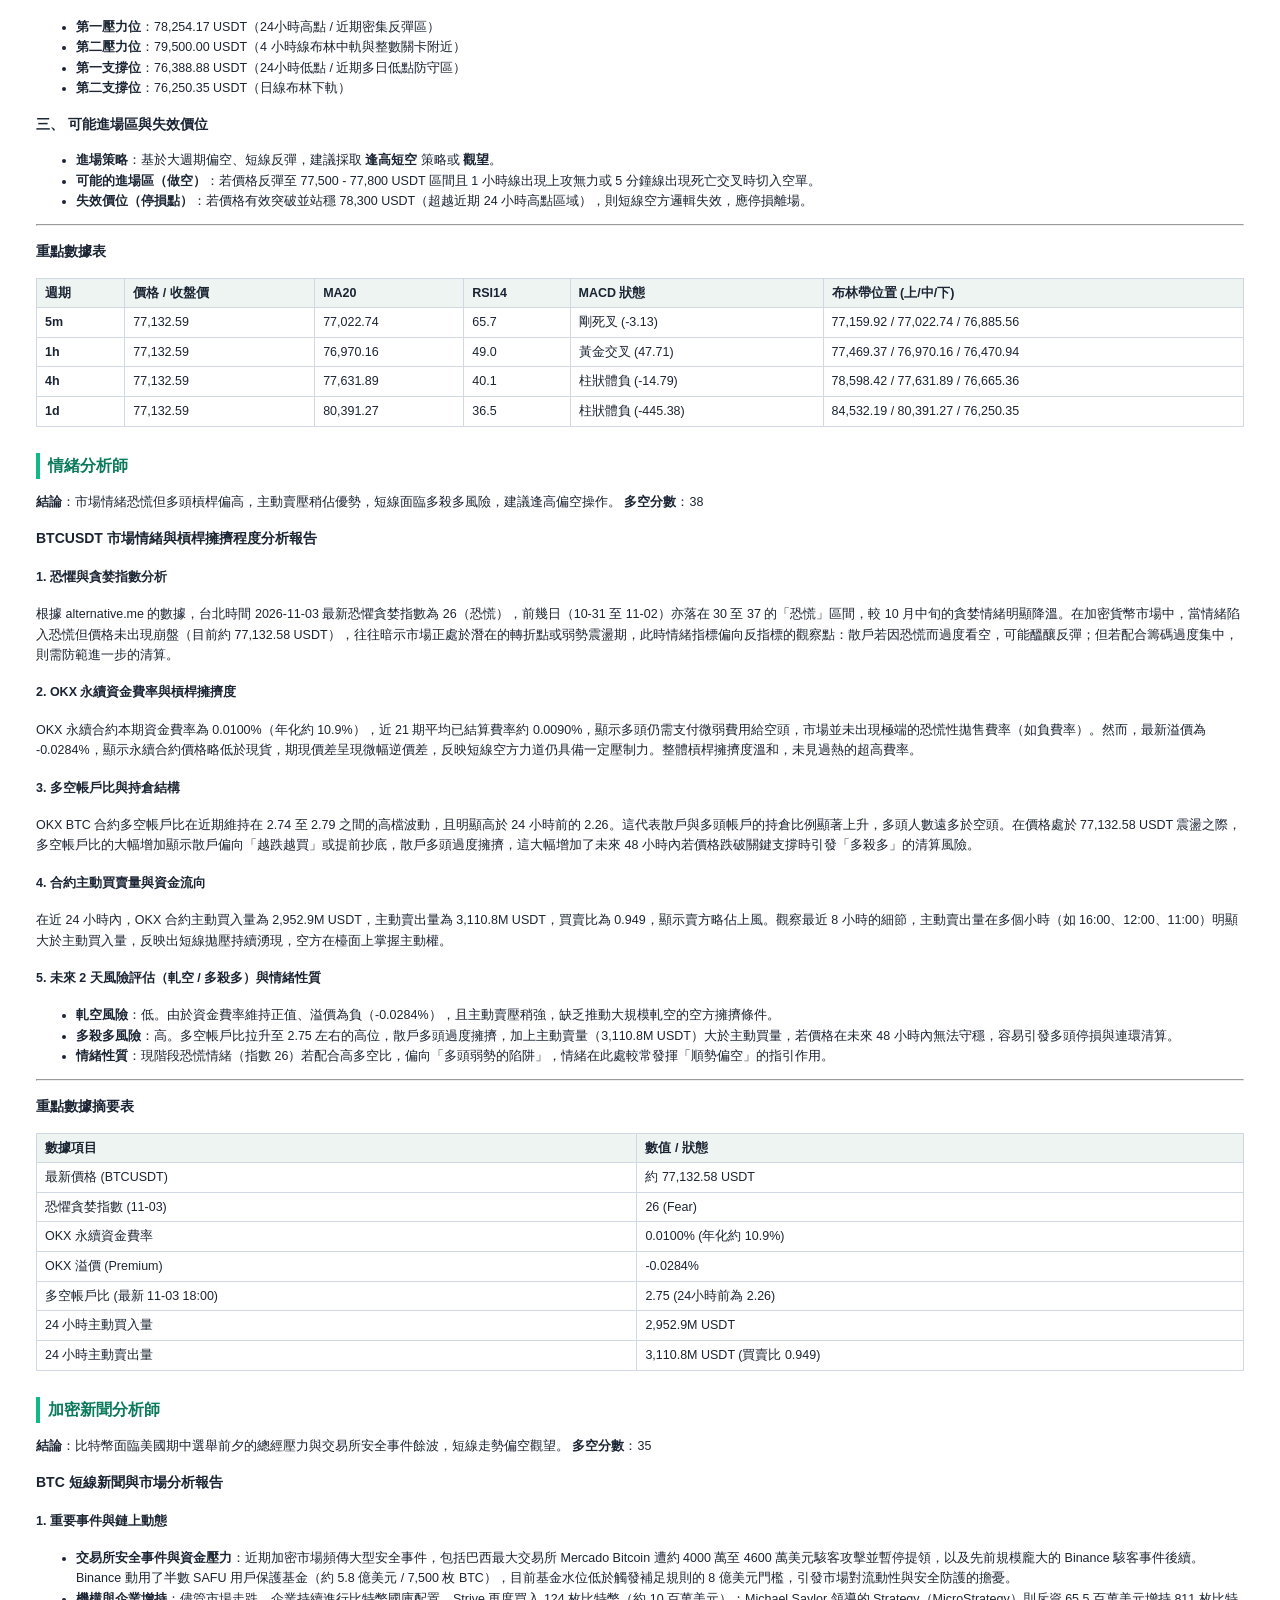
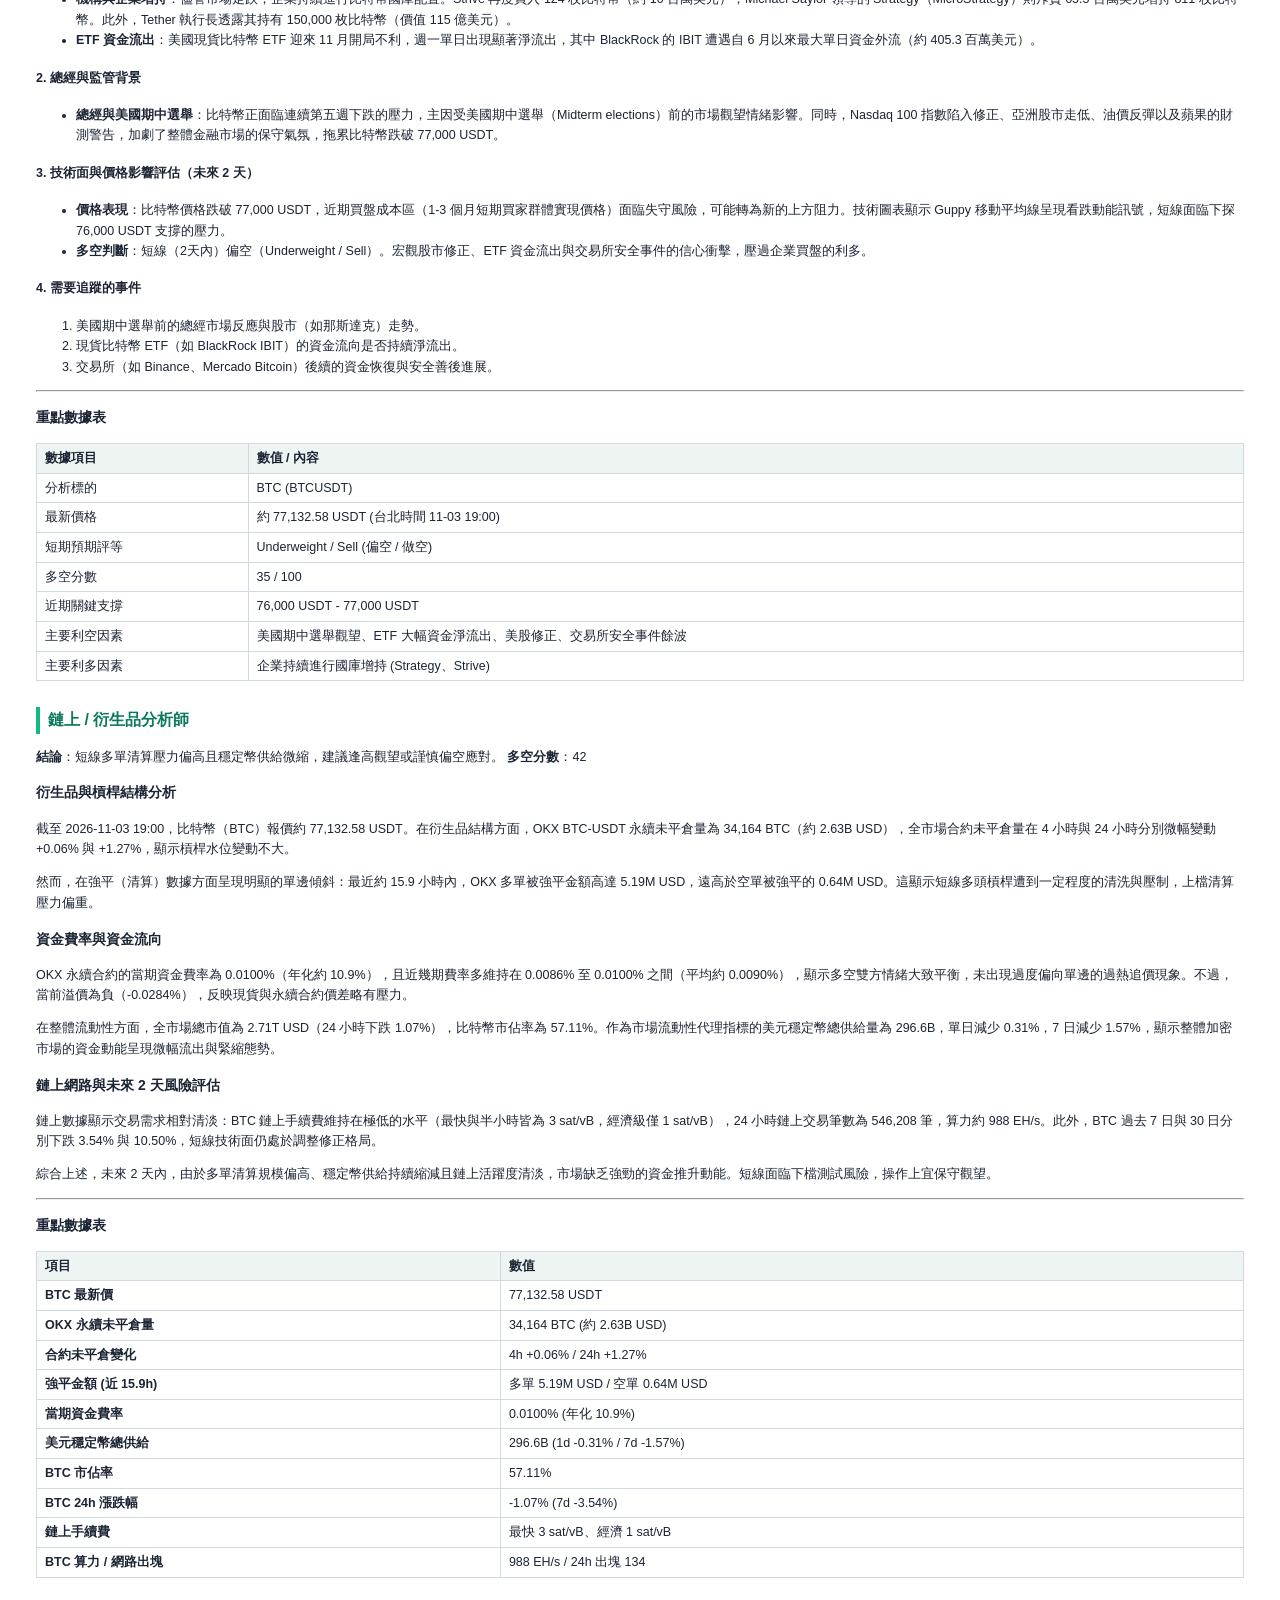
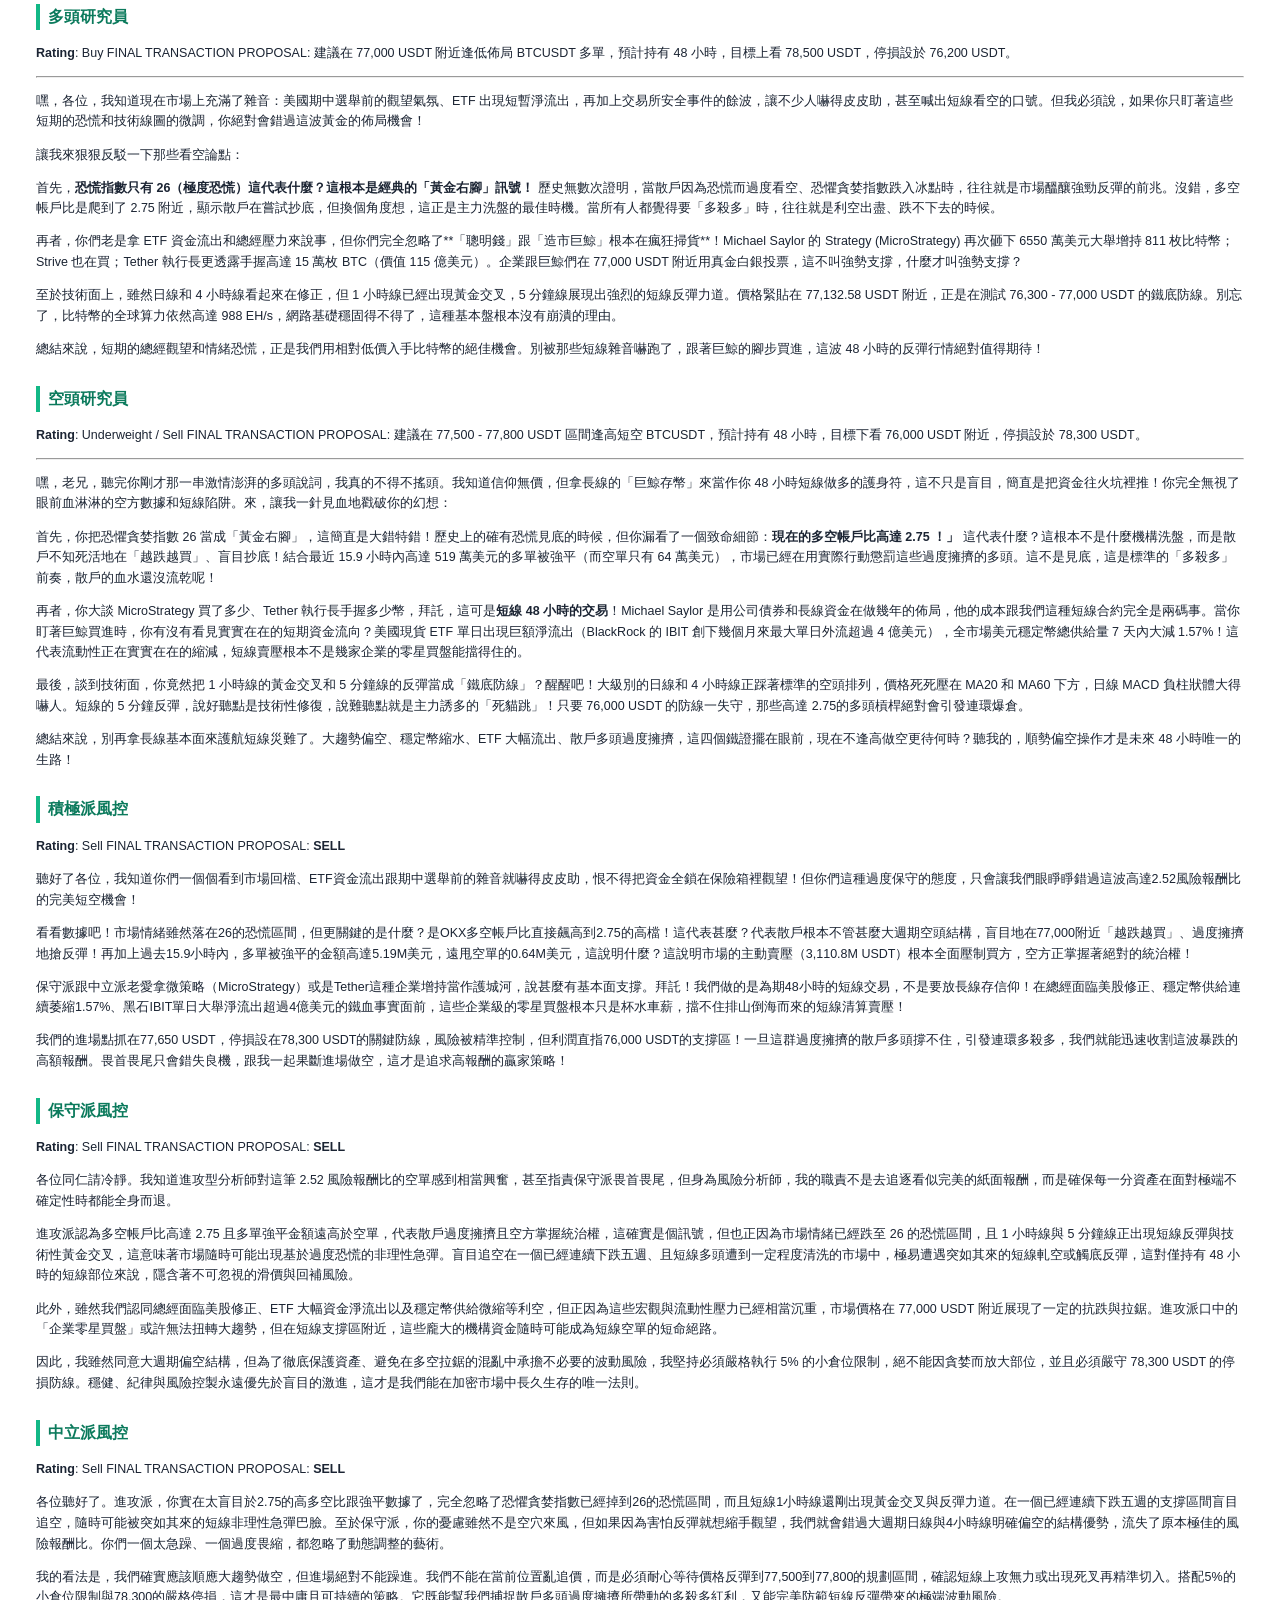
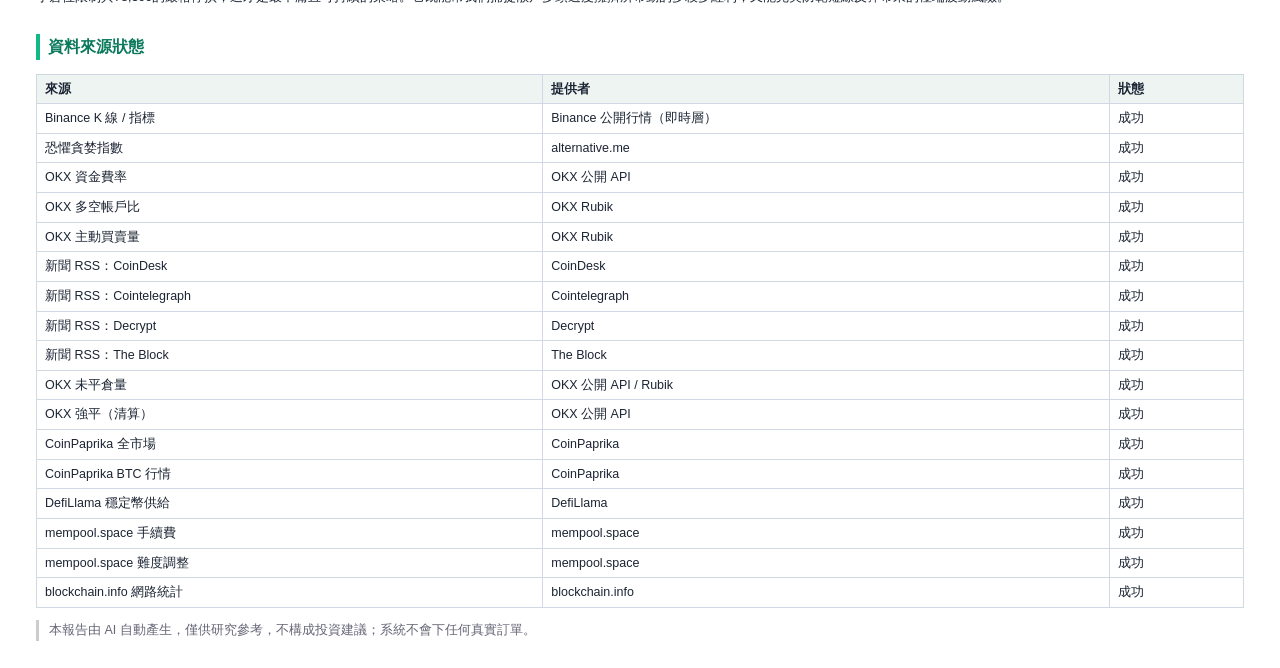
<file: reports/20261103-190000-BTCUSDT-681b/report.html>
<!doctype html><html lang='zh-Hant'><meta charset='utf-8'><style>body{font-family:'Noto Sans CJK TC','Noto Sans TC','Microsoft JhengHei',sans-serif;color:#1b2433;font-size:12.5px;line-height:1.65;margin:28px 36px}
h1{font-size:21px;border-bottom:3px solid #12b886;padding-bottom:6px}h2{font-size:16px;margin-top:26px;color:#0b7a5c;border-left:4px solid #12b886;padding-left:8px;page-break-after:avoid}
h3{font-size:14px}table{border-collapse:collapse;margin:8px 0;width:100%}td,th{border:1px solid #cfd8e3;padding:4px 8px;text-align:left}th{background:#eef4f2}
code{background:#eef2f7;padding:1px 4px;border-radius:3px}blockquote{color:#667;border-left:3px solid #ccc;margin-left:0;padding-left:10px}</style><body><h1>比特幣（BTCUSDT）AI 短線分析報告</h1>
<ul>
<li>分析時間：2026-11-03 19:00（台北）　觸發：排程　耗時：133.7 秒</li>
<li>當時價格：77,132.58 USDT　持有週期：約 2 天</li>
<li>決策：<strong>做空</strong>　信心 75/100　進場 77,650.00　停損 78,300.00　停利 76,000.00</li>
<li>模型：快速思考 <code>gemini-3.5-flash-lite</code>（google 槽位 1）；深度思考 <code>gemini-3.1-flash-lite</code>（google 槽位 2）；備援：gemini-3.5-flash 持續回傳 503（模型高需求），本次改用同一把金鑰的 gemini-3.1-flash-lite</li>
<li>API 回報的模型版本：快速 gemini-3.5-flash-lite×10；深度 gemini-3.1-flash-lite×2</li>
<li>呼叫次數（callback 計數，含失敗重試）：快速 10 次（成功 10）、深度 5 次（成功 2）</li>
</ul>
<h2>投資組合經理｜最終決策</h2>
<p><strong>最終決策</strong>：做空（SHORT）　<strong>信心</strong>：75/100　<strong>風險</strong>：中</p>
<table>
<thead>
<tr>
<th>進場</th>
<th>停損</th>
<th>停利</th>
<th>部位</th>
</tr>
</thead>
<tbody>
<tr>
<td>77,650.00</td>
<td>78,300.00</td>
<td>76,000.00</td>
<td>5%</td>
</tr>
</tbody>
</table>
<p><strong>部位建議</strong>：建議使用總資金的 5% 進行做空，嚴格執行 78,300 USDT 的停損以控管短線震盪帶來的回補風險。</p>
<h3>摘要</h3>
<p>考量日線與 4 小時線空頭結構明確，且散戶多單過度擁擠（多空比 2.75），建議於 77,650 USDT 附近逢高做空。預期在 ETF 資金流出與多殺多效應的加持下，目標指向 76,000 USDT 支撐區。</p>
<h3>決策理由</h3>
<p>目前市場呈現明顯的多頭擁擠現象，多空帳戶比高達 2.75，且近期多單強制平倉金額（5.19M USDT）顯著大於空單，顯示市場賣壓佔據主動。宏觀面來看，現貨 ETF 大幅淨流出超過 4 億美元及穩定幣供給萎縮 1.57%，進一步加劇了流動性壓力。儘管技術面短期出現震盪反彈訊號，但在大週期結構未扭轉前，逢高佈局空單以獲取多殺多回撤利潤，具備合理的風險報酬比（約 2.52）。</p>
<h3>看多因素</h3>
<ul>
<li>恐懼貪婪指數降至 26，處於恐慌區間可能引發非理性急彈。</li>
<li>1 小時線與 5 分鐘線近期出現黃金交叉，暗示極短線有買盤支撐。</li>
<li>價格在 77,000 USDT 附近展現一定抗跌力，機構資金可能提供階段性護盤。</li>
</ul>
<h3>看空因素</h3>
<ul>
<li>多空帳戶比達到 2.75 高水位，顯示散戶多頭擁擠且極易發生多殺多。</li>
<li>現貨 ETF 單日出現超過 4 億 USDT 的大幅淨流出。</li>
<li>穩定幣供給連續萎縮 1.57%，顯示市場流動性正在縮減。</li>
<li>近期多單強平金額 5.19M USDT 遠超空單的 0.64M USDT，賣方佔據統治權。</li>
</ul>
<h3>失效條件</h3>
<p>若價格突破並站穩 78,300 USDT 的關鍵防線，代表短線軋空風險解除，空頭邏輯失效。</p>
<h2>交易員｜交易計畫</h2>
<p><strong>交易方向</strong>：做空（SHORT）
<strong>進場</strong>：77,650.00　<strong>停損</strong>：78,300.00　<strong>停利</strong>：76,000.00
<strong>部位</strong>：5%　<strong>信心</strong>：75/100</p>
<p>根據研究經理與各分析師報告，大週期日線與4小時線呈現空頭結構，ETF資金大幅淨流出、穩定幣供給萎縮以及高達2.75的多空帳戶比顯示散戶多頭過度擁擠，存在高度多殺多風險。建議於77,500至77,800 USDT區間逢高佈局空單（以均價約77,650 USDT切入），停損設於關鍵防線78,300 USDT，目標獲利點設於76,000 USDT支撐區，風險報酬比約為2.52，符合小倉位偏空操作策略。</p>
<p>FINAL TRANSACTION PROPOSAL: <strong>SELL</strong></p>
<h2>研究經理｜研究結論</h2>
<p><strong>Recommendation</strong>: Underweight</p>
<p><strong>Rationale</strong>: 在 48 小時的短線週期內，空方論點具備更高的執行說服力。儘管多方提到的巨鯨持倉與恐慌指數見底是長期利多，但針對短線交易，市場流動性萎縮（穩定幣供應下降）與現貨 ETF 的顯著流出提供了更為直接的下跌壓力。最關鍵的是高達 2.75 的多空帳戶比與近期多單遭強平的數據，顯示市場出現嚴重的多頭擁擠現象，極易引發連鎖爆倉。考量技術面上日線與 4 小時線的空頭結構，我們選擇優先規避多頭風險，並順應短線動能偏空操作。</p>
<p><strong>Strategic Actions</strong>: 建議採取偏空操作策略，在 77,500 至 77,800 USDT 區間內佈局空單，規模建議維持在標準倉位的 0.5 倍以控制短線震盪風險。設置停損於 78,300 USDT，嚴守防線以避開誘多後的拉升風險；目標獲利點設於 76,000 USDT，若跌破該防線可視情況減倉或採取移動止盈。</p>
<h2>技術分析師</h2>
<p><strong>結論</strong>：日線與 4 小時線偏空、1 小時與 5 分線震盪反彈，短線建議觀望或逢高短空。
<strong>多空分數</strong>：42</p>
<h2>比特幣（BTCUSDT）短線技術分析報告</h2>
<h3>一、 多週期趨勢一致性評估</h3>
<ul>
<li><strong>日線與 4 小時線（大週期）</strong>：日線 RSI 為 36.5，MACD 柱狀體為負（-445.38），價格低於 MA20（80391.27）與 MA60（81335.97），處於明顯的空方格局。4 小時線 RSI 為 40.1，MACD 柱狀體持續為負（-14.79），均線呈現空頭排列，大週期多週期一致指向偏空。</li>
<li><strong>1 小時與 5 分鐘線（短週期）</strong>：1 小時線處於布林中軌（76970.16）與上軌之間震盪，且剛出現 MACD 黃金交叉；5 分鐘線 RSI 為 65.7，短線有反彈力道，但 5 分鐘級別近期頻繁出現死亡交叉與布林軌道觸碰，顯示短線多空拉鋸，與大週期方向並未完全一致（大週期偏空、短週期偏中性反彈）。綜合判斷，整體多週期並 <strong>不完全一致</strong>，屬於大方向偏空、短線反彈的格局。</li>
</ul>
<h3>二、 關鍵支撐與壓力</h3>
<ul>
<li><strong>第一壓力位</strong>：78,254.17 USDT（24小時高點 / 近期密集反彈區）</li>
<li><strong>第二壓力位</strong>：79,500.00 USDT（4 小時線布林中軌與整數關卡附近）</li>
<li><strong>第一支撐位</strong>：76,388.88 USDT（24小時低點 / 近期多日低點防守區）</li>
<li><strong>第二支撐位</strong>：76,250.35 USDT（日線布林下軌）</li>
</ul>
<h3>三、 可能進場區與失效價位</h3>
<ul>
<li><strong>進場策略</strong>：基於大週期偏空、短線反彈，建議採取 <strong>逢高短空</strong> 策略或 <strong>觀望</strong>。</li>
<li><strong>可能的進場區（做空）</strong>：若價格反彈至 77,500 - 77,800 USDT 區間且 1 小時線出現上攻無力或 5 分鐘線出現死亡交叉時切入空單。</li>
<li><strong>失效價位（停損點）</strong>：若價格有效突破並站穩 78,300 USDT（超越近期 24 小時高點區域），則短線空方邏輯失效，應停損離場。</li>
</ul>
<hr />
<h3>重點數據表</h3>
<table>
<thead>
<tr>
<th style="text-align:left">週期</th>
<th style="text-align:left">價格 / 收盤價</th>
<th style="text-align:left">MA20</th>
<th style="text-align:left">RSI14</th>
<th style="text-align:left">MACD 狀態</th>
<th style="text-align:left">布林帶位置 (上/中/下)</th>
</tr>
</thead>
<tbody>
<tr>
<td style="text-align:left"><strong>5m</strong></td>
<td style="text-align:left">77,132.59</td>
<td style="text-align:left">77,022.74</td>
<td style="text-align:left">65.7</td>
<td style="text-align:left">剛死叉 (-3.13)</td>
<td style="text-align:left">77,159.92 / 77,022.74 / 76,885.56</td>
</tr>
<tr>
<td style="text-align:left"><strong>1h</strong></td>
<td style="text-align:left">77,132.59</td>
<td style="text-align:left">76,970.16</td>
<td style="text-align:left">49.0</td>
<td style="text-align:left">黃金交叉 (47.71)</td>
<td style="text-align:left">77,469.37 / 76,970.16 / 76,470.94</td>
</tr>
<tr>
<td style="text-align:left"><strong>4h</strong></td>
<td style="text-align:left">77,132.59</td>
<td style="text-align:left">77,631.89</td>
<td style="text-align:left">40.1</td>
<td style="text-align:left">柱狀體負 (-14.79)</td>
<td style="text-align:left">78,598.42 / 77,631.89 / 76,665.36</td>
</tr>
<tr>
<td style="text-align:left"><strong>1d</strong></td>
<td style="text-align:left">77,132.59</td>
<td style="text-align:left">80,391.27</td>
<td style="text-align:left">36.5</td>
<td style="text-align:left">柱狀體負 (-445.38)</td>
<td style="text-align:left">84,532.19 / 80,391.27 / 76,250.35</td>
</tr>
</tbody>
</table>
<h2>情緒分析師</h2>
<p><strong>結論</strong>：市場情緒恐慌但多頭槓桿偏高，主動賣壓稍佔優勢，短線面臨多殺多風險，建議逢高偏空操作。
<strong>多空分數</strong>：38</p>
<h3>BTCUSDT 市場情緒與槓桿擁擠程度分析報告</h3>
<h4>1. 恐懼與貪婪指數分析</h4>
<p>根據 alternative.me 的數據，台北時間 2026-11-03 最新恐懼貪婪指數為 26（恐慌），前幾日（10-31 至 11-02）亦落在 30 至 37 的「恐慌」區間，較 10 月中旬的貪婪情緒明顯降溫。在加密貨幣市場中，當情緒陷入恐慌但價格未出現崩盤（目前約 77,132.58 USDT），往往暗示市場正處於潛在的轉折點或弱勢震盪期，此時情緒指標偏向反指標的觀察點：散戶若因恐慌而過度看空，可能醞釀反彈；但若配合籌碼過度集中，則需防範進一步的清算。</p>
<h4>2. OKX 永續資金費率與槓桿擁擠度</h4>
<p>OKX 永續合約本期資金費率為 0.0100%（年化約 10.9%），近 21 期平均已結算費率約 0.0090%，顯示多頭仍需支付微弱費用給空頭，市場並未出現極端的恐慌性拋售費率（如負費率）。然而，最新溢價為 -0.0284%，顯示永續合約價格略低於現貨，期現價差呈現微幅逆價差，反映短線空方力道仍具備一定壓制力。整體槓桿擁擠度溫和，未見過熱的超高費率。</p>
<h4>3. 多空帳戶比與持倉結構</h4>
<p>OKX BTC 合約多空帳戶比在近期維持在 2.74 至 2.79 之間的高檔波動，且明顯高於 24 小時前的 2.26。這代表散戶與多頭帳戶的持倉比例顯著上升，多頭人數遠多於空頭。在價格處於 77,132.58 USDT 震盪之際，多空帳戶比的大幅增加顯示散戶偏向「越跌越買」或提前抄底，散戶多頭過度擁擠，這大幅增加了未來 48 小時內若價格跌破關鍵支撐時引發「多殺多」的清算風險。</p>
<h4>4. 合約主動買賣量與資金流向</h4>
<p>在近 24 小時內，OKX 合約主動買入量為 2,952.9M USDT，主動賣出量為 3,110.8M USDT，買賣比為 0.949，顯示賣方略佔上風。觀察最近 8 小時的細節，主動賣出量在多個小時（如 16:00、12:00、11:00）明顯大於主動買入量，反映出短線拋壓持續湧現，空方在檯面上掌握主動權。</p>
<h4>5. 未來 2 天風險評估（軋空 / 多殺多）與情緒性質</h4>
<ul>
<li><strong>軋空風險</strong>：低。由於資金費率維持正值、溢價為負（-0.0284%），且主動賣壓稍強，缺乏推動大規模軋空的空方擁擠條件。</li>
<li><strong>多殺多風險</strong>：高。多空帳戶比拉升至 2.75 左右的高位，散戶多頭過度擁擠，加上主動賣量（3,110.8M USDT）大於主動買量，若價格在未來 48 小時內無法守穩，容易引發多頭停損與連環清算。</li>
<li><strong>情緒性質</strong>：現階段恐慌情緒（指數 26）若配合高多空比，偏向「多頭弱勢的陷阱」，情緒在此處較常發揮「順勢偏空」的指引作用。</li>
</ul>
<hr />
<h3>重點數據摘要表</h3>
<table>
<thead>
<tr>
<th style="text-align:left">數據項目</th>
<th style="text-align:left">數值 / 狀態</th>
</tr>
</thead>
<tbody>
<tr>
<td style="text-align:left">最新價格 (BTCUSDT)</td>
<td style="text-align:left">約 77,132.58 USDT</td>
</tr>
<tr>
<td style="text-align:left">恐懼貪婪指數 (11-03)</td>
<td style="text-align:left">26 (Fear)</td>
</tr>
<tr>
<td style="text-align:left">OKX 永續資金費率</td>
<td style="text-align:left">0.0100% (年化約 10.9%)</td>
</tr>
<tr>
<td style="text-align:left">OKX 溢價 (Premium)</td>
<td style="text-align:left">-0.0284%</td>
</tr>
<tr>
<td style="text-align:left">多空帳戶比 (最新 11-03 18:00)</td>
<td style="text-align:left">2.75 (24小時前為 2.26)</td>
</tr>
<tr>
<td style="text-align:left">24 小時主動買入量</td>
<td style="text-align:left">2,952.9M USDT</td>
</tr>
<tr>
<td style="text-align:left">24 小時主動賣出量</td>
<td style="text-align:left">3,110.8M USDT (買賣比 0.949)</td>
</tr>
</tbody>
</table>
<h2>加密新聞分析師</h2>
<p><strong>結論</strong>：比特幣面臨美國期中選舉前夕的總經壓力與交易所安全事件餘波，短線走勢偏空觀望。
<strong>多空分數</strong>：35</p>
<h3>BTC 短線新聞與市場分析報告</h3>
<h4>1. 重要事件與鏈上動態</h4>
<ul>
<li><strong>交易所安全事件與資金壓力</strong>：近期加密市場頻傳大型安全事件，包括巴西最大交易所 Mercado Bitcoin 遭約 4000 萬至 4600 萬美元駭客攻擊並暫停提領，以及先前規模龐大的 Binance 駭客事件後續。Binance 動用了半數 SAFU 用戶保護基金（約 5.8 億美元 / 7,500 枚 BTC），目前基金水位低於觸發補足規則的 8 億美元門檻，引發市場對流動性與安全防護的擔憂。</li>
<li><strong>機構與企業增持</strong>：儘管市場走跌，企業持續進行比特幣國庫配置。Strive 再度買入 124 枚比特幣（約 10 百萬美元）；Michael Saylor 領導的 Strategy（MicroStrategy）則斥資 65.5 百萬美元增持 811 枚比特幣。此外，Tether 執行長透露其持有 150,000 枚比特幣（價值 115 億美元）。</li>
<li><strong>ETF 資金流出</strong>：美國現貨比特幣 ETF 迎來 11 月開局不利，週一單日出現顯著淨流出，其中 BlackRock 的 IBIT 遭遇自 6 月以來最大單日資金外流（約 405.3 百萬美元）。</li>
</ul>
<h4>2. 總經與監管背景</h4>
<ul>
<li><strong>總經與美國期中選舉</strong>：比特幣正面臨連續第五週下跌的壓力，主因受美國期中選舉（Midterm elections）前的市場觀望情緒影響。同時，Nasdaq 100 指數陷入修正、亞洲股市走低、油價反彈以及蘋果的財測警告，加劇了整體金融市場的保守氣氛，拖累比特幣跌破 77,000 USDT。</li>
</ul>
<h4>3. 技術面與價格影響評估（未來 2 天）</h4>
<ul>
<li><strong>價格表現</strong>：比特幣價格跌破 77,000 USDT，近期買盤成本區（1-3 個月短期買家群體實現價格）面臨失守風險，可能轉為新的上方阻力。技術圖表顯示 Guppy 移動平均線呈現看跌動能訊號，短線面臨下探 76,000 USDT 支撐的壓力。</li>
<li><strong>多空判斷</strong>：短線（2天內）偏空（Underweight / Sell）。宏觀股市修正、ETF 資金流出與交易所安全事件的信心衝擊，壓過企業買盤的利多。</li>
</ul>
<h4>4. 需要追蹤的事件</h4>
<ol>
<li>美國期中選舉前的總經市場反應與股市（如那斯達克）走勢。</li>
<li>現貨比特幣 ETF（如 BlackRock IBIT）的資金流向是否持續淨流出。</li>
<li>交易所（如 Binance、Mercado Bitcoin）後續的資金恢復與安全善後進展。</li>
</ol>
<hr />
<h3>重點數據表</h3>
<table>
<thead>
<tr>
<th style="text-align:left">數據項目</th>
<th style="text-align:left">數值 / 內容</th>
</tr>
</thead>
<tbody>
<tr>
<td style="text-align:left">分析標的</td>
<td style="text-align:left">BTC (BTCUSDT)</td>
</tr>
<tr>
<td style="text-align:left">最新價格</td>
<td style="text-align:left">約 77,132.58 USDT (台北時間 11-03 19:00)</td>
</tr>
<tr>
<td style="text-align:left">短期預期評等</td>
<td style="text-align:left">Underweight / Sell (偏空 / 做空)</td>
</tr>
<tr>
<td style="text-align:left">多空分數</td>
<td style="text-align:left">35 / 100</td>
</tr>
<tr>
<td style="text-align:left">近期關鍵支撐</td>
<td style="text-align:left">76,000 USDT - 77,000 USDT</td>
</tr>
<tr>
<td style="text-align:left">主要利空因素</td>
<td style="text-align:left">美國期中選舉觀望、ETF 大幅資金淨流出、美股修正、交易所安全事件餘波</td>
</tr>
<tr>
<td style="text-align:left">主要利多因素</td>
<td style="text-align:left">企業持續進行國庫增持 (Strategy、Strive)</td>
</tr>
</tbody>
</table>
<h2>鏈上 / 衍生品分析師</h2>
<p><strong>結論</strong>：短線多單清算壓力偏高且穩定幣供給微縮，建議逢高觀望或謹慎偏空應對。
<strong>多空分數</strong>：42</p>
<h3>衍生品與槓桿結構分析</h3>
<p>截至 2026-11-03 19:00，比特幣（BTC）報價約 77,132.58 USDT。在衍生品結構方面，OKX BTC-USDT 永續未平倉量為 34,164 BTC（約 2.63B USD），全市場合約未平倉量在 4 小時與 24 小時分別微幅變動 +0.06% 與 +1.27%，顯示槓桿水位變動不大。</p>
<p>然而，在強平（清算）數據方面呈現明顯的單邊傾斜：最近約 15.9 小時內，OKX 多單被強平金額高達 5.19M USD，遠高於空單被強平的 0.64M USD。這顯示短線多頭槓桿遭到一定程度的清洗與壓制，上檔清算壓力偏重。</p>
<h3>資金費率與資金流向</h3>
<p>OKX 永續合約的當期資金費率為 0.0100%（年化約 10.9%），且近幾期費率多維持在 0.0086% 至 0.0100% 之間（平均約 0.0090%），顯示多空雙方情緒大致平衡，未出現過度偏向單邊的過熱追價現象。不過，當前溢價為負（-0.0284%），反映現貨與永續合約價差略有壓力。</p>
<p>在整體流動性方面，全市場總市值為 2.71T USD（24 小時下跌 1.07%），比特幣市佔率為 57.11%。作為市場流動性代理指標的美元穩定幣總供給量為 296.6B，單日減少 0.31%，7 日減少 1.57%，顯示整體加密市場的資金動能呈現微幅流出與緊縮態勢。</p>
<h3>鏈上網路與未來 2 天風險評估</h3>
<p>鏈上數據顯示交易需求相對清淡：BTC 鏈上手續費維持在極低的水平（最快與半小時皆為 3 sat/vB，經濟級僅 1 sat/vB），24 小時鏈上交易筆數為 546,208 筆，算力約 988 EH/s。此外，BTC 過去 7 日與 30 日分別下跌 3.54% 與 10.50%，短線技術面仍處於調整修正格局。</p>
<p>綜合上述，未來 2 天內，由於多單清算規模偏高、穩定幣供給持續縮減且鏈上活躍度清淡，市場缺乏強勁的資金推升動能。短線面臨下檔測試風險，操作上宜保守觀望。</p>
<hr />
<h3>重點數據表</h3>
<table>
<thead>
<tr>
<th style="text-align:left">項目</th>
<th style="text-align:left">數值</th>
</tr>
</thead>
<tbody>
<tr>
<td style="text-align:left"><strong>BTC 最新價</strong></td>
<td style="text-align:left">77,132.58 USDT</td>
</tr>
<tr>
<td style="text-align:left"><strong>OKX 永續未平倉量</strong></td>
<td style="text-align:left">34,164 BTC (約 2.63B USD)</td>
</tr>
<tr>
<td style="text-align:left"><strong>合約未平倉變化</strong></td>
<td style="text-align:left">4h +0.06% / 24h +1.27%</td>
</tr>
<tr>
<td style="text-align:left"><strong>強平金額 (近 15.9h)</strong></td>
<td style="text-align:left">多單 5.19M USD / 空單 0.64M USD</td>
</tr>
<tr>
<td style="text-align:left"><strong>當期資金費率</strong></td>
<td style="text-align:left">0.0100% (年化 10.9%)</td>
</tr>
<tr>
<td style="text-align:left"><strong>美元穩定幣總供給</strong></td>
<td style="text-align:left">296.6B (1d -0.31% / 7d -1.57%)</td>
</tr>
<tr>
<td style="text-align:left"><strong>BTC 市佔率</strong></td>
<td style="text-align:left">57.11%</td>
</tr>
<tr>
<td style="text-align:left"><strong>BTC 24h 漲跌幅</strong></td>
<td style="text-align:left">-1.07% (7d -3.54%)</td>
</tr>
<tr>
<td style="text-align:left"><strong>鏈上手續費</strong></td>
<td style="text-align:left">最快 3 sat/vB、經濟 1 sat/vB</td>
</tr>
<tr>
<td style="text-align:left"><strong>BTC 算力 / 網路出塊</strong></td>
<td style="text-align:left">988 EH/s / 24h 出塊 134</td>
</tr>
</tbody>
</table>
<h2>多頭研究員</h2>
<p><strong>Rating</strong>: Buy
FINAL TRANSACTION PROPOSAL: 建議在 77,000 USDT 附近逢低佈局 BTCUSDT 多單，預計持有 48 小時，目標上看 78,500 USDT，停損設於 76,200 USDT。</p>
<hr />
<p>嘿，各位，我知道現在市場上充滿了雜音：美國期中選舉前的觀望氣氛、ETF 出現短暫淨流出，再加上交易所安全事件的餘波，讓不少人嚇得皮皮助，甚至喊出短線看空的口號。但我必須說，如果你只盯著這些短期的恐慌和技術線圖的微調，你絕對會錯過這波黃金的佈局機會！</p>
<p>讓我來狠狠反駁一下那些看空論點：</p>
<p>首先，<strong>恐慌指數只有 26（極度恐慌）這代表什麼？這根本是經典的「黃金右腳」訊號！</strong> 歷史無數次證明，當散戶因為恐慌而過度看空、恐懼貪婪指數跌入冰點時，往往就是市場醞釀強勁反彈的前兆。沒錯，多空帳戶比是爬到了 2.75 附近，顯示散戶在嘗試抄底，但換個角度想，這正是主力洗盤的最佳時機。當所有人都覺得要「多殺多」時，往往就是利空出盡、跌不下去的時候。</p>
<p>再者，你們老是拿 ETF 資金流出和總經壓力來說事，但你們完全忽略了**「聰明錢」跟「造市巨鯨」根本在瘋狂掃貨**！Michael Saylor 的 Strategy (MicroStrategy) 再次砸下 6550 萬美元大舉增持 811 枚比特幣；Strive 也在買；Tether 執行長更透露手握高達 15 萬枚 BTC（價值 115 億美元）。企業跟巨鯨們在 77,000 USDT 附近用真金白銀投票，這不叫強勢支撐，什麼才叫強勢支撐？</p>
<p>至於技術面上，雖然日線和 4 小時線看起來在修正，但 1 小時線已經出現黃金交叉，5 分鐘線展現出強烈的短線反彈力道。價格緊貼在 77,132.58 USDT 附近，正是在測試 76,300 - 77,000 USDT 的鐵底防線。別忘了，比特幣的全球算力依然高達 988 EH/s，網路基礎穩固得不得了，這種基本盤根本沒有崩潰的理由。</p>
<p>總結來說，短期的總經觀望和情緒恐慌，正是我們用相對低價入手比特幣的絕佳機會。別被那些短線雜音嚇跑了，跟著巨鯨的腳步買進，這波 48 小時的反彈行情絕對值得期待！</p>
<h2>空頭研究員</h2>
<p><strong>Rating</strong>: Underweight / Sell
FINAL TRANSACTION PROPOSAL: 建議在 77,500 - 77,800 USDT 區間逢高短空 BTCUSDT，預計持有 48 小時，目標下看 76,000 USDT 附近，停損設於 78,300 USDT。</p>
<hr />
<p>嘿，老兄，聽完你剛才那一串激情澎湃的多頭說詞，我真的不得不搖頭。我知道信仰無價，但拿長線的「巨鯨存幣」來當作你 48 小時短線做多的護身符，這不只是盲目，簡直是把資金往火坑裡推！你完全無視了眼前血淋淋的空方數據和短線陷阱。來，讓我一針見血地戳破你的幻想：</p>
<p>首先，你把恐懼貪婪指數 26 當成「黃金右腳」，這簡直是大錯特錯！歷史上的確有恐慌見底的時候，但你漏看了一個致命細節：<strong>現在的多空帳戶比高達 2.75 ！」</strong> 這代表什麼？這根本不是什麼機構洗盤，而是散戶不知死活地在「越跌越買」、盲目抄底！結合最近 15.9 小時內高達 519 萬美元的多單被強平（而空單只有 64 萬美元），市場已經在用實際行動懲罰這些過度擁擠的多頭。這不是見底，這是標準的「多殺多」前奏，散戶的血水還沒流乾呢！</p>
<p>再者，你大談 MicroStrategy 買了多少、Tether 執行長手握多少幣，拜託，這可是<strong>短線 48 小時的交易</strong>！Michael Saylor 是用公司債券和長線資金在做幾年的佈局，他的成本跟我們這種短線合約完全是兩碼事。當你盯著巨鯨買進時，你有沒有看見實實在在的短期資金流向？美國現貨 ETF 單日出現巨額淨流出（BlackRock 的 IBIT 創下幾個月來最大單日外流超過 4 億美元），全市場美元穩定幣總供給量 7 天內大減 1.57%！這代表流動性正在實實在在的縮減，短線賣壓根本不是幾家企業的零星買盤能擋得住的。</p>
<p>最後，談到技術面，你竟然把 1 小時線的黃金交叉和 5 分鐘線的反彈當成「鐵底防線」？醒醒吧！大級別的日線和 4 小時線正踩著標準的空頭排列，價格死死壓在 MA20 和 MA60 下方，日線 MACD 負柱狀體大得嚇人。短線的 5 分鐘反彈，說好聽點是技術性修復，說難聽點就是主力誘多的「死貓跳」！只要 76,000 USDT 的防線一失守，那些高達 2.75的多頭槓桿絕對會引發連環爆倉。</p>
<p>總結來說，別再拿長線基本面來護航短線災難了。大趨勢偏空、穩定幣縮水、ETF 大幅流出、散戶多頭過度擁擠，這四個鐵證擺在眼前，現在不逢高做空更待何時？聽我的，順勢偏空操作才是未來 48 小時唯一的生路！</p>
<h2>積極派風控</h2>
<p><strong>Rating</strong>: Sell
FINAL TRANSACTION PROPOSAL: <strong>SELL</strong></p>
<p>聽好了各位，我知道你們一個個看到市場回檔、ETF資金流出跟期中選舉前的雜音就嚇得皮皮助，恨不得把資金全鎖在保險箱裡觀望！但你們這種過度保守的態度，只會讓我們眼睜睜錯過這波高達2.52風險報酬比的完美短空機會！</p>
<p>看看數據吧！市場情緒雖然落在26的恐慌區間，但更關鍵的是什麼？是OKX多空帳戶比直接飆高到2.75的高檔！這代表甚麼？代表散戶根本不管甚麼大週期空頭結構，盲目地在77,000附近「越跌越買」、過度擁擠地搶反彈！再加上過去15.9小時內，多單被強平的金額高達5.19M美元，遠甩空單的0.64M美元，這說明什麼？這說明市場的主動賣壓（3,110.8M USDT）根本全面壓制買方，空方正掌握著絕對的統治權！</p>
<p>保守派跟中立派老愛拿微策略（MicroStrategy）或是Tether這種企業增持當作護城河，說甚麼有基本面支撐。拜託！我們做的是為期48小時的短線交易，不是要放長線存信仰！在總經面臨美股修正、穩定幣供給連續萎縮1.57%、黑石IBIT單日大舉淨流出超過4億美元的鐵血事實面前，這些企業級的零星買盤根本只是杯水車薪，擋不住排山倒海而來的短線清算賣壓！</p>
<p>我們的進場點抓在77,650 USDT，停損設在78,300 USDT的關鍵防線，風險被精準控制，但利潤直指76,000 USDT的支撐區！一旦這群過度擁擠的散戶多頭撐不住，引發連環多殺多，我們就能迅速收割這波暴跌的高額報酬。畏首畏尾只會錯失良機，跟我一起果斷進場做空，這才是追求高報酬的贏家策略！</p>
<h2>保守派風控</h2>
<p><strong>Rating</strong>: Sell
FINAL TRANSACTION PROPOSAL: <strong>SELL</strong></p>
<p>各位同仁請冷靜。我知道進攻型分析師對這筆 2.52 風險報酬比的空單感到相當興奮，甚至指責保守派畏首畏尾，但身為風險分析師，我的職責不是去追逐看似完美的紙面報酬，而是確保每一分資產在面對極端不確定性時都能全身而退。</p>
<p>進攻派認為多空帳戶比高達 2.75 且多單強平金額遠高於空單，代表散戶過度擁擠且空方掌握統治權，這確實是個訊號，但也正因為市場情緒已經跌至 26 的恐慌區間，且 1 小時線與 5 分鐘線正出現短線反彈與技術性黃金交叉，這意味著市場隨時可能出現基於過度恐慌的非理性急彈。盲目追空在一個已經連續下跌五週、且短線多頭遭到一定程度清洗的市場中，極易遭遇突如其來的短線軋空或觸底反彈，這對僅持有 48 小時的短線部位來說，隱含著不可忽視的滑價與回補風險。</p>
<p>此外，雖然我們認同總經面臨美股修正、ETF 大幅資金淨流出以及穩定幣供給微縮等利空，但正因為這些宏觀與流動性壓力已經相當沉重，市場價格在 77,000 USDT 附近展現了一定的抗跌與拉鋸。進攻派口中的「企業零星買盤」或許無法扭轉大趨勢，但在短線支撐區附近，這些龐大的機構資金隨時可能成為短線空單的短命絕路。</p>
<p>因此，我雖然同意大週期偏空結構，但為了徹底保護資產、避免在多空拉鋸的混亂中承擔不必要的波動風險，我堅持必須嚴格執行 5% 的小倉位限制，絕不能因貪婪而放大部位，並且必須嚴守 78,300 USDT 的停損防線。穩健、紀律與風險控製永遠優先於盲目的激進，這才是我們能在加密市場中長久生存的唯一法則。</p>
<h2>中立派風控</h2>
<p><strong>Rating</strong>: Sell
FINAL TRANSACTION PROPOSAL: <strong>SELL</strong></p>
<p>各位聽好了。進攻派，你實在太盲目於2.75的高多空比跟強平數據了，完全忽略了恐懼貪婪指數已經掉到26的恐慌區間，而且短線1小時線還剛出現黃金交叉與反彈力道。在一個已經連續下跌五週的支撐區間盲目追空，隨時可能被突如其來的短線非理性急彈巴臉。至於保守派，你的憂慮雖然不是空穴來風，但如果因為害怕反彈就想縮手觀望，我們就會錯過大週期日線與4小時線明確偏空的結構優勢，流失了原本極佳的風險報酬比。你們一個太急躁、一個過度畏縮，都忽略了動態調整的藝術。</p>
<p>我的看法是，我們確實應該順應大趨勢做空，但進場絕對不能躁進。我們不能在當前位置亂追價，而是必須耐心等待價格反彈到77,500到77,800的規劃區間，確認短線上攻無力或出現死叉再精準切入。搭配5%的小倉位限制與78,300的嚴格停損，這才是最中庸且可持續的策略。它既能幫我們捕捉散戶多頭過度擁擠所帶動的多殺多紅利，又能完美防範短線反彈帶來的極端波動風險。</p>
<h2>資料來源狀態</h2>
<table>
<thead>
<tr>
<th>來源</th>
<th>提供者</th>
<th>狀態</th>
</tr>
</thead>
<tbody>
<tr>
<td>Binance K 線 / 指標</td>
<td>Binance 公開行情（即時層）</td>
<td>成功</td>
</tr>
<tr>
<td>恐懼貪婪指數</td>
<td>alternative.me</td>
<td>成功</td>
</tr>
<tr>
<td>OKX 資金費率</td>
<td>OKX 公開 API</td>
<td>成功</td>
</tr>
<tr>
<td>OKX 多空帳戶比</td>
<td>OKX Rubik</td>
<td>成功</td>
</tr>
<tr>
<td>OKX 主動買賣量</td>
<td>OKX Rubik</td>
<td>成功</td>
</tr>
<tr>
<td>新聞 RSS：CoinDesk</td>
<td>CoinDesk</td>
<td>成功</td>
</tr>
<tr>
<td>新聞 RSS：Cointelegraph</td>
<td>Cointelegraph</td>
<td>成功</td>
</tr>
<tr>
<td>新聞 RSS：Decrypt</td>
<td>Decrypt</td>
<td>成功</td>
</tr>
<tr>
<td>新聞 RSS：The Block</td>
<td>The Block</td>
<td>成功</td>
</tr>
<tr>
<td>OKX 未平倉量</td>
<td>OKX 公開 API / Rubik</td>
<td>成功</td>
</tr>
<tr>
<td>OKX 強平（清算）</td>
<td>OKX 公開 API</td>
<td>成功</td>
</tr>
<tr>
<td>CoinPaprika 全市場</td>
<td>CoinPaprika</td>
<td>成功</td>
</tr>
<tr>
<td>CoinPaprika BTC 行情</td>
<td>CoinPaprika</td>
<td>成功</td>
</tr>
<tr>
<td>DefiLlama 穩定幣供給</td>
<td>DefiLlama</td>
<td>成功</td>
</tr>
<tr>
<td>mempool.space 手續費</td>
<td>mempool.space</td>
<td>成功</td>
</tr>
<tr>
<td>mempool.space 難度調整</td>
<td>mempool.space</td>
<td>成功</td>
</tr>
<tr>
<td>blockchain.info 網路統計</td>
<td>blockchain.info</td>
<td>成功</td>
</tr>
</tbody>
</table>
<blockquote>
<p>本報告由 AI 自動產生，僅供研究參考，不構成投資建議；系統不會下任何真實訂單。</p>
</blockquote>
</body></html>
</file>
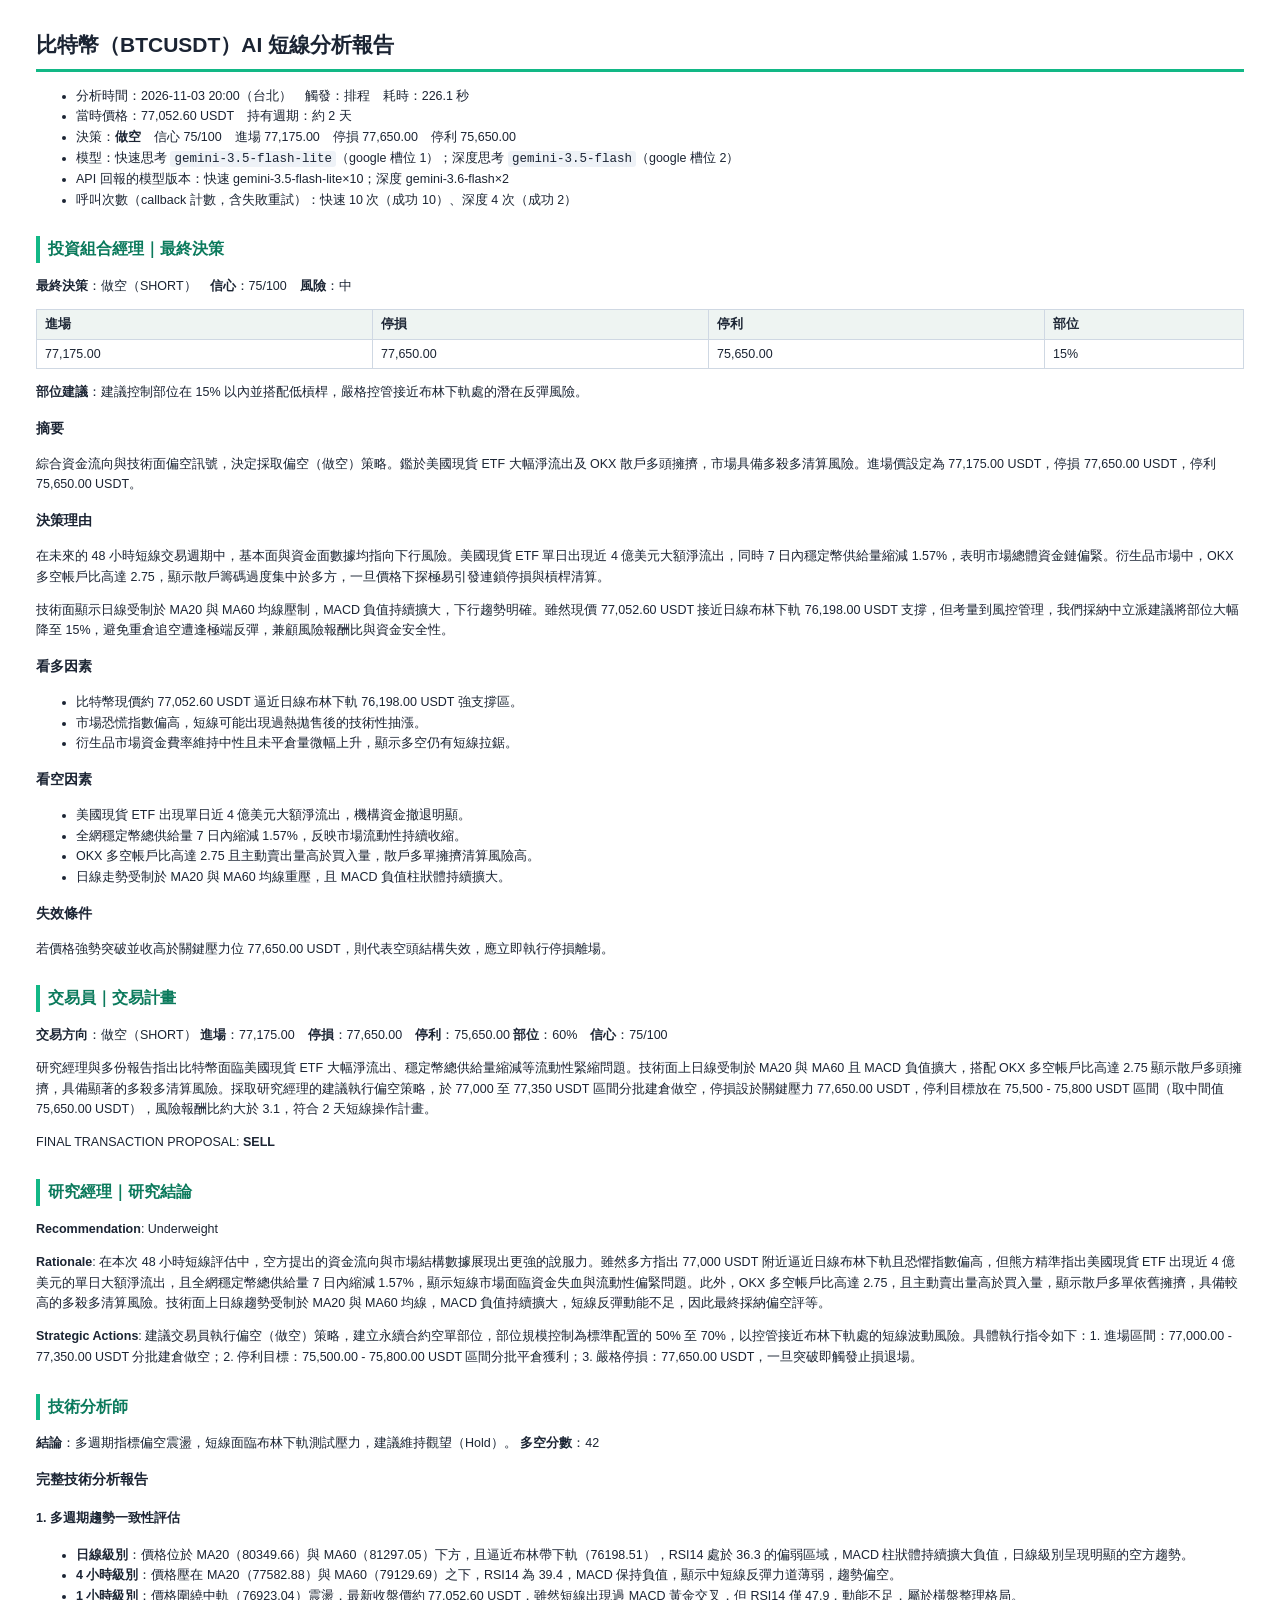
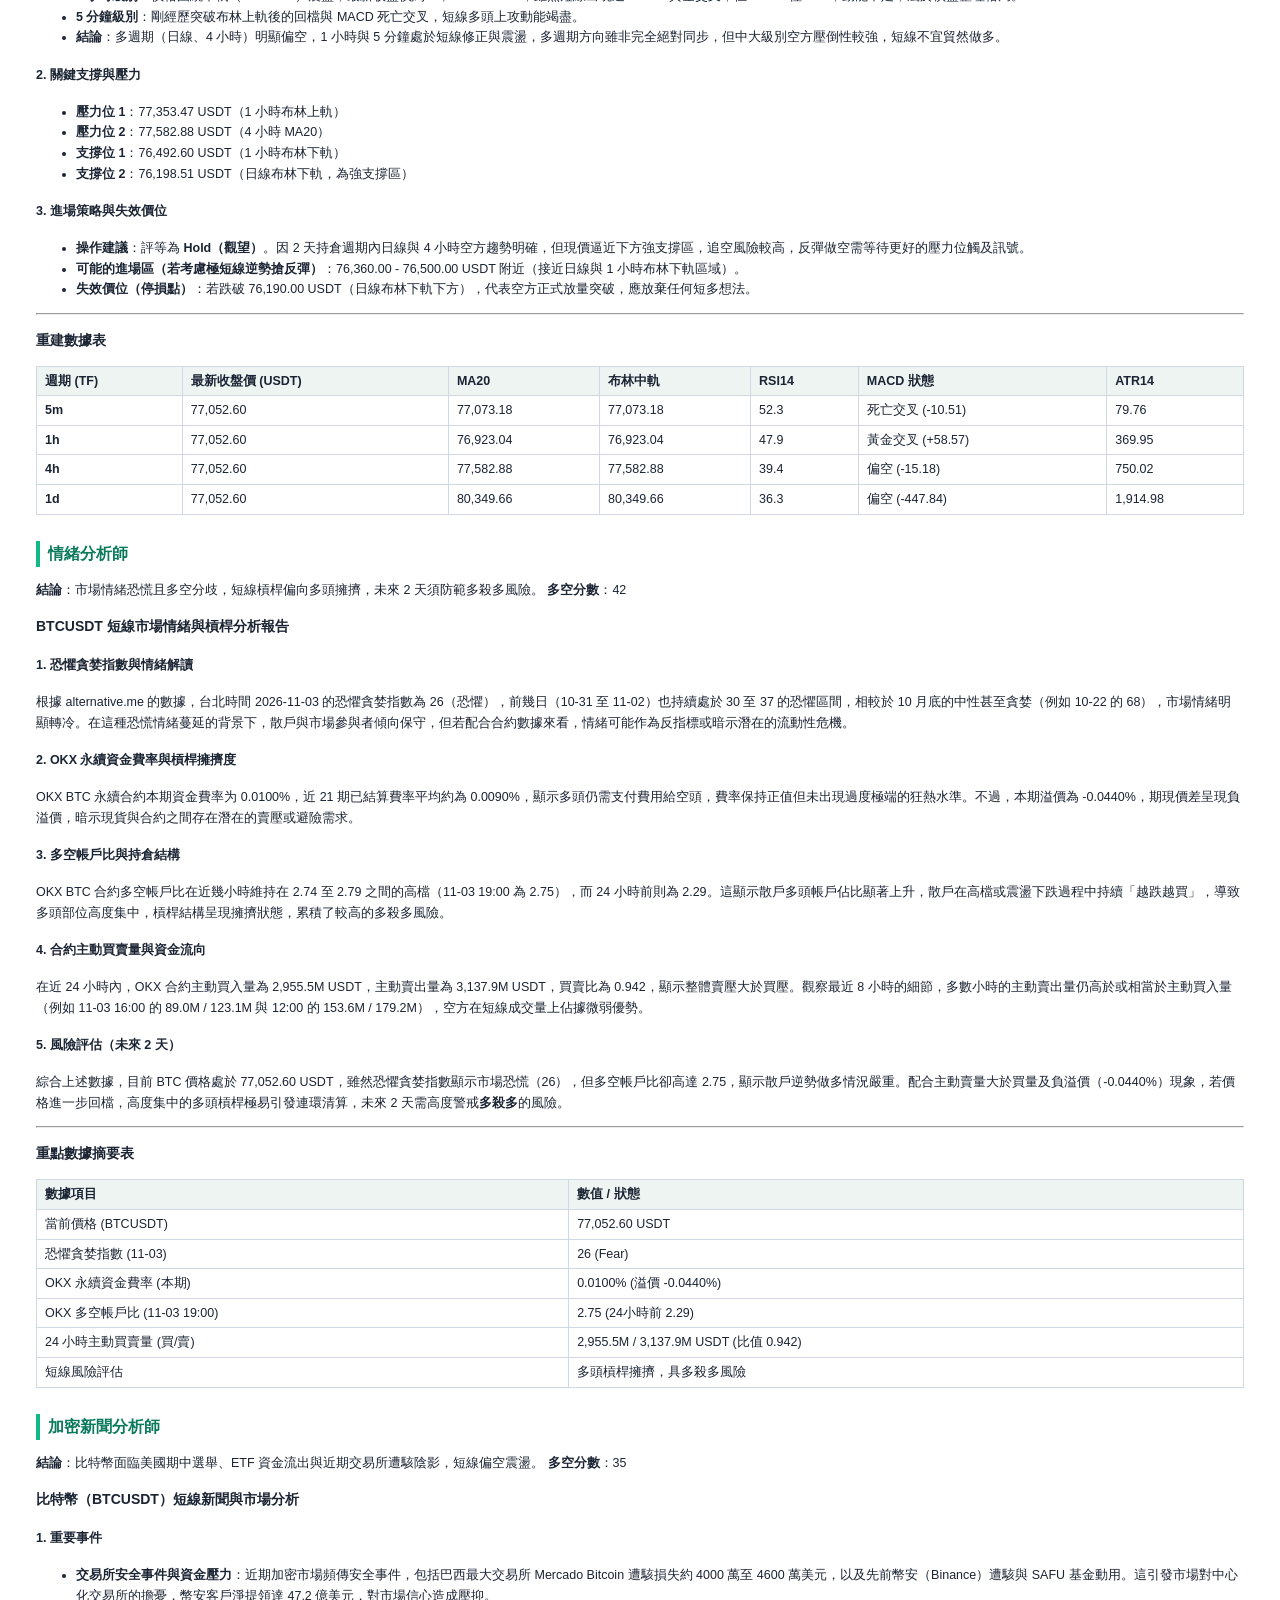
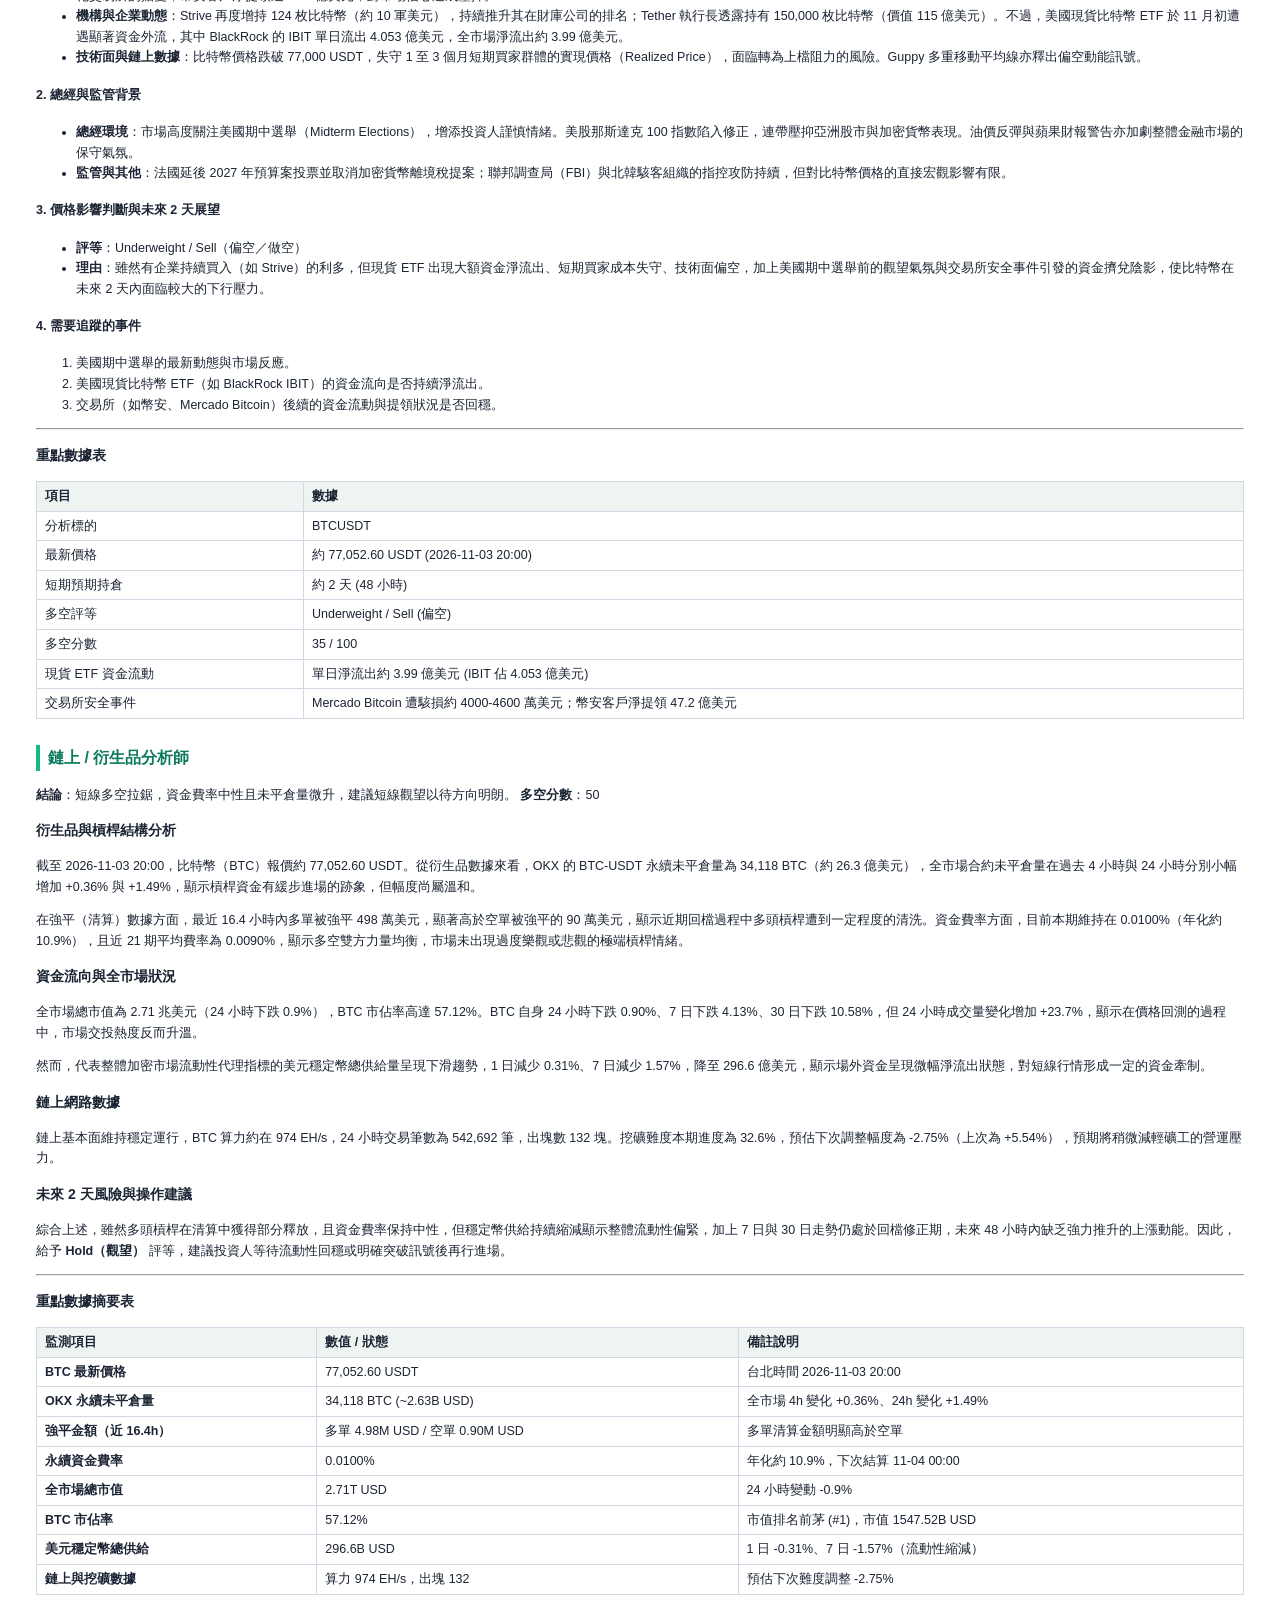
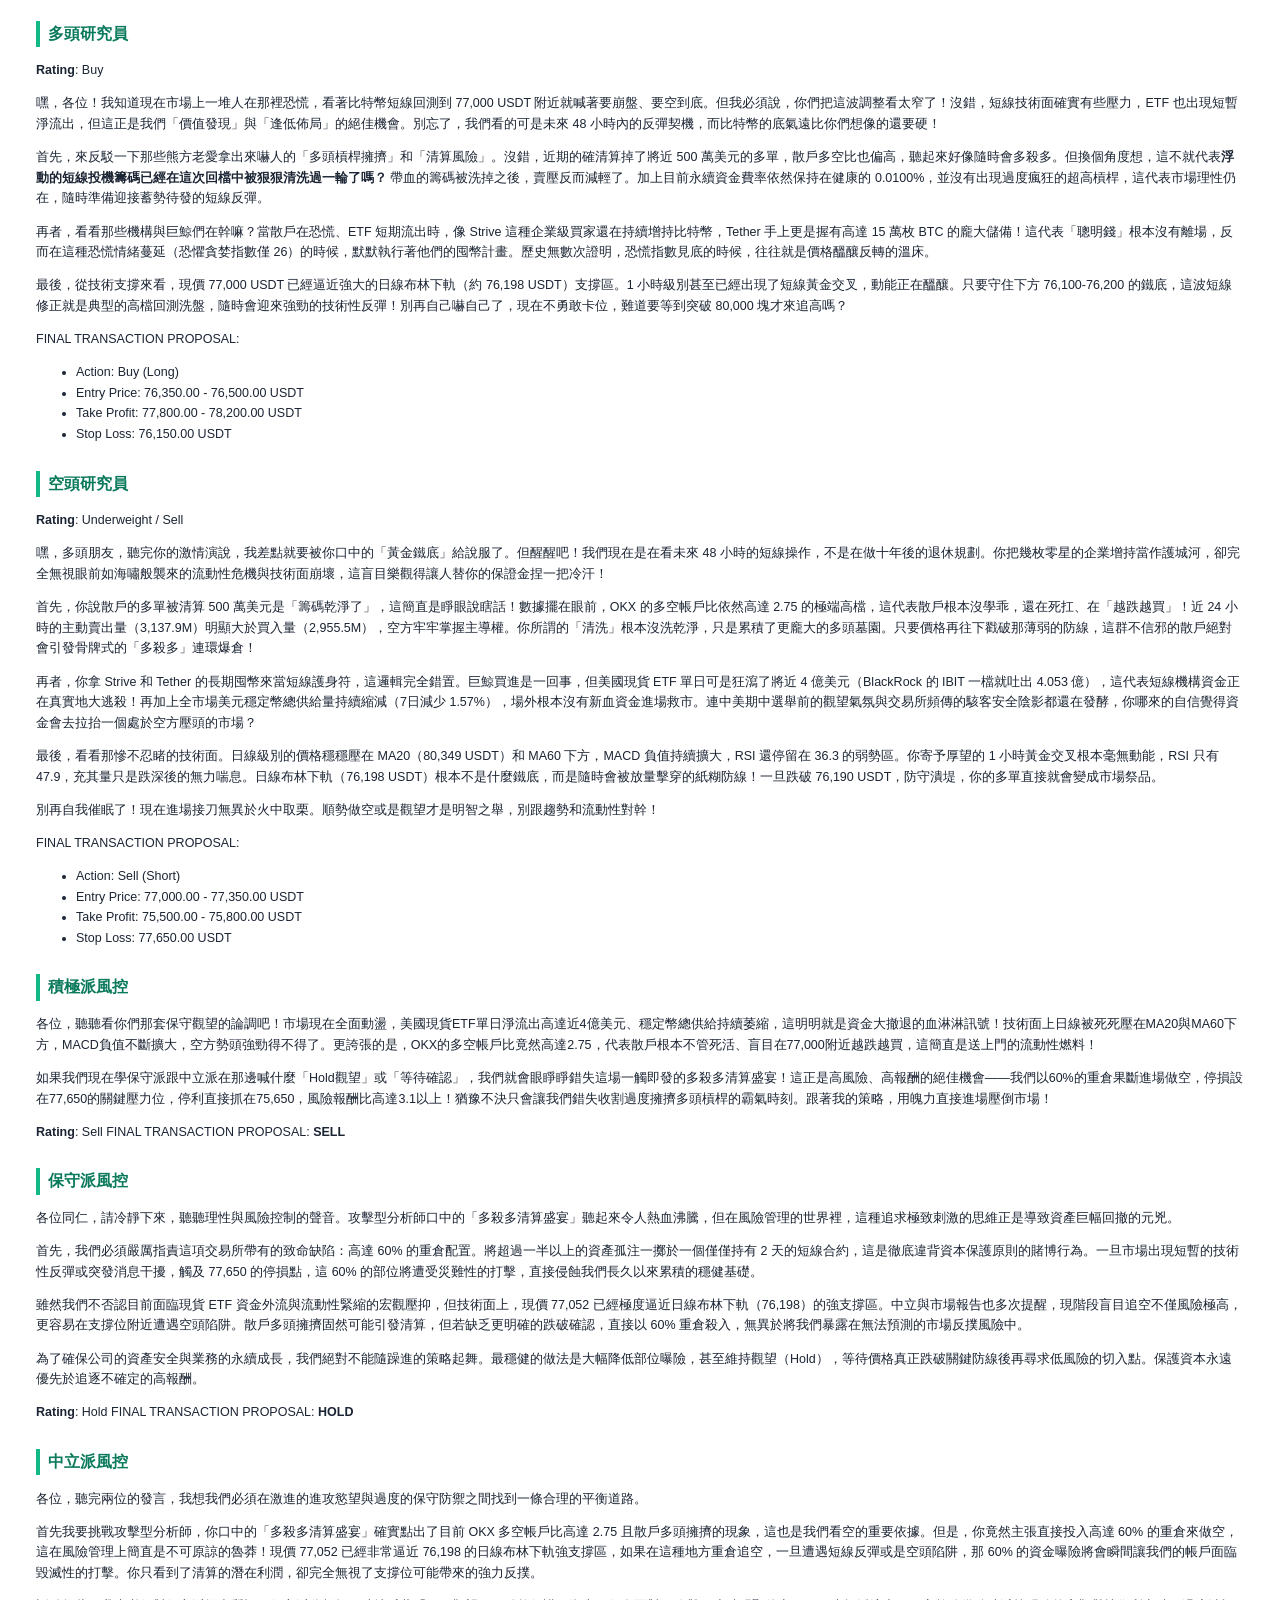
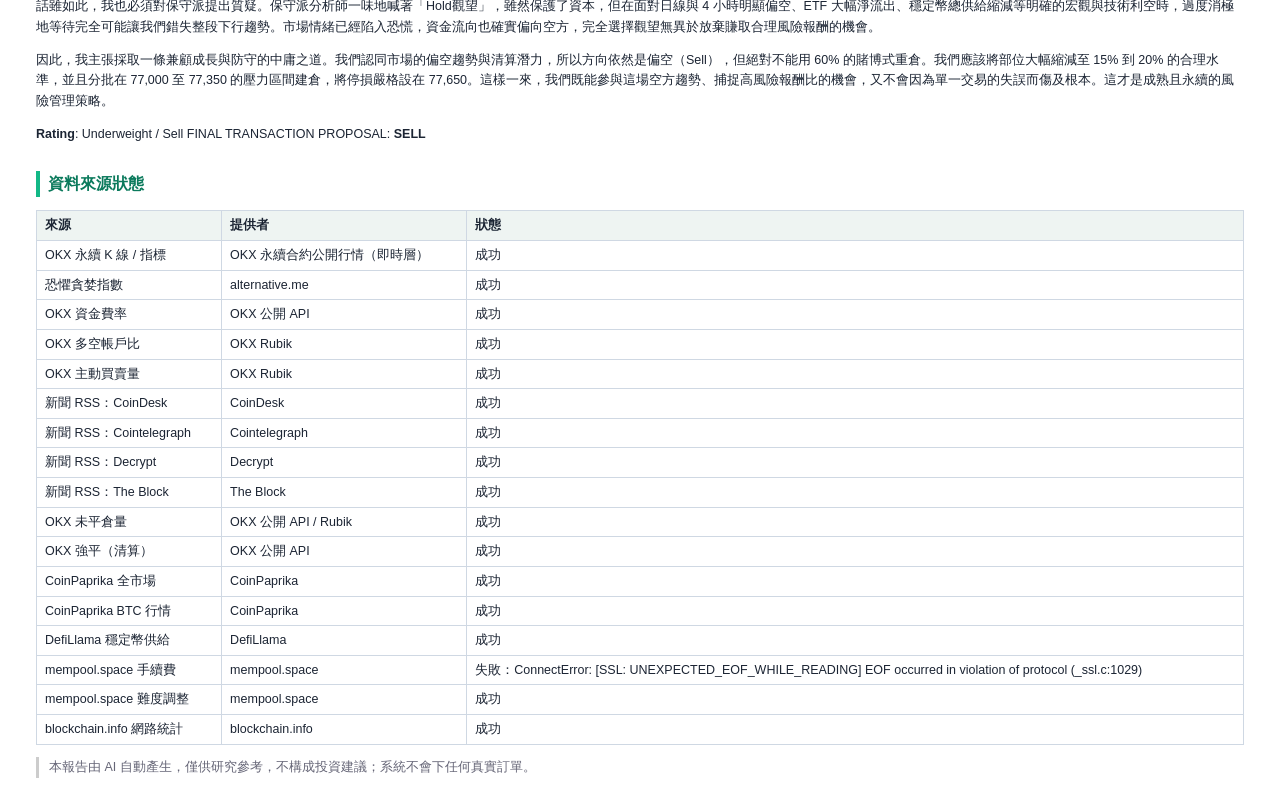
<file: reports/20261103-200006-BTCUSDT-9237/report.html>
<!doctype html><html lang='zh-Hant'><meta charset='utf-8'><style>body{font-family:'Noto Sans CJK TC','Noto Sans TC','Microsoft JhengHei',sans-serif;color:#1b2433;font-size:12.5px;line-height:1.65;margin:28px 36px}
h1{font-size:21px;border-bottom:3px solid #12b886;padding-bottom:6px}h2{font-size:16px;margin-top:26px;color:#0b7a5c;border-left:4px solid #12b886;padding-left:8px;page-break-after:avoid}
h3{font-size:14px}table{border-collapse:collapse;margin:8px 0;width:100%}td,th{border:1px solid #cfd8e3;padding:4px 8px;text-align:left}th{background:#eef4f2}
code{background:#eef2f7;padding:1px 4px;border-radius:3px}blockquote{color:#667;border-left:3px solid #ccc;margin-left:0;padding-left:10px}</style><body><h1>比特幣（BTCUSDT）AI 短線分析報告</h1>
<ul>
<li>分析時間：2026-11-03 20:00（台北）　觸發：排程　耗時：226.1 秒</li>
<li>當時價格：77,052.60 USDT　持有週期：約 2 天</li>
<li>決策：<strong>做空</strong>　信心 75/100　進場 77,175.00　停損 77,650.00　停利 75,650.00</li>
<li>模型：快速思考 <code>gemini-3.5-flash-lite</code>（google 槽位 1）；深度思考 <code>gemini-3.5-flash</code>（google 槽位 2）</li>
<li>API 回報的模型版本：快速 gemini-3.5-flash-lite×10；深度 gemini-3.6-flash×2</li>
<li>呼叫次數（callback 計數，含失敗重試）：快速 10 次（成功 10）、深度 4 次（成功 2）</li>
</ul>
<h2>投資組合經理｜最終決策</h2>
<p><strong>最終決策</strong>：做空（SHORT）　<strong>信心</strong>：75/100　<strong>風險</strong>：中</p>
<table>
<thead>
<tr>
<th>進場</th>
<th>停損</th>
<th>停利</th>
<th>部位</th>
</tr>
</thead>
<tbody>
<tr>
<td>77,175.00</td>
<td>77,650.00</td>
<td>75,650.00</td>
<td>15%</td>
</tr>
</tbody>
</table>
<p><strong>部位建議</strong>：建議控制部位在 15% 以內並搭配低槓桿，嚴格控管接近布林下軌處的潛在反彈風險。</p>
<h3>摘要</h3>
<p>綜合資金流向與技術面偏空訊號，決定採取偏空（做空）策略。鑑於美國現貨 ETF 大幅淨流出及 OKX 散戶多頭擁擠，市場具備多殺多清算風險。進場價設定為 77,175.00 USDT，停損 77,650.00 USDT，停利 75,650.00 USDT。</p>
<h3>決策理由</h3>
<p>在未來的 48 小時短線交易週期中，基本面與資金面數據均指向下行風險。美國現貨 ETF 單日出現近 4 億美元大額淨流出，同時 7 日內穩定幣供給量縮減 1.57%，表明市場總體資金鏈偏緊。衍生品市場中，OKX 多空帳戶比高達 2.75，顯示散戶籌碼過度集中於多方，一旦價格下探極易引發連鎖停損與槓桿清算。</p>
<p>技術面顯示日線受制於 MA20 與 MA60 均線壓制，MACD 負值持續擴大，下行趨勢明確。雖然現價 77,052.60 USDT 接近日線布林下軌 76,198.00 USDT 支撐，但考量到風控管理，我們採納中立派建議將部位大幅降至 15%，避免重倉追空遭逢極端反彈，兼顧風險報酬比與資金安全性。</p>
<h3>看多因素</h3>
<ul>
<li>比特幣現價約 77,052.60 USDT 逼近日線布林下軌 76,198.00 USDT 強支撐區。</li>
<li>市場恐慌指數偏高，短線可能出現過熱拋售後的技術性抽漲。</li>
<li>衍生品市場資金費率維持中性且未平倉量微幅上升，顯示多空仍有短線拉鋸。</li>
</ul>
<h3>看空因素</h3>
<ul>
<li>美國現貨 ETF 出現單日近 4 億美元大額淨流出，機構資金撤退明顯。</li>
<li>全網穩定幣總供給量 7 日內縮減 1.57%，反映市場流動性持續收縮。</li>
<li>OKX 多空帳戶比高達 2.75 且主動賣出量高於買入量，散戶多單擁擠清算風險高。</li>
<li>日線走勢受制於 MA20 與 MA60 均線重壓，且 MACD 負值柱狀體持續擴大。</li>
</ul>
<h3>失效條件</h3>
<p>若價格強勢突破並收高於關鍵壓力位 77,650.00 USDT，則代表空頭結構失效，應立即執行停損離場。</p>
<h2>交易員｜交易計畫</h2>
<p><strong>交易方向</strong>：做空（SHORT）
<strong>進場</strong>：77,175.00　<strong>停損</strong>：77,650.00　<strong>停利</strong>：75,650.00
<strong>部位</strong>：60%　<strong>信心</strong>：75/100</p>
<p>研究經理與多份報告指出比特幣面臨美國現貨 ETF 大幅淨流出、穩定幣總供給量縮減等流動性緊縮問題。技術面上日線受制於 MA20 與 MA60 且 MACD 負值擴大，搭配 OKX 多空帳戶比高達 2.75 顯示散戶多頭擁擠，具備顯著的多殺多清算風險。採取研究經理的建議執行偏空策略，於 77,000 至 77,350 USDT 區間分批建倉做空，停損設於關鍵壓力 77,650.00 USDT，停利目標放在 75,500 - 75,800 USDT 區間（取中間值 75,650.00 USDT），風險報酬比約大於 3.1，符合 2 天短線操作計畫。</p>
<p>FINAL TRANSACTION PROPOSAL: <strong>SELL</strong></p>
<h2>研究經理｜研究結論</h2>
<p><strong>Recommendation</strong>: Underweight</p>
<p><strong>Rationale</strong>: 在本次 48 小時短線評估中，空方提出的資金流向與市場結構數據展現出更強的說服力。雖然多方指出 77,000 USDT 附近逼近日線布林下軌且恐懼指數偏高，但熊方精準指出美國現貨 ETF 出現近 4 億美元的單日大額淨流出，且全網穩定幣總供給量 7 日內縮減 1.57%，顯示短線市場面臨資金失血與流動性偏緊問題。此外，OKX 多空帳戶比高達 2.75，且主動賣出量高於買入量，顯示散戶多單依舊擁擠，具備較高的多殺多清算風險。技術面上日線趨勢受制於 MA20 與 MA60 均線，MACD 負值持續擴大，短線反彈動能不足，因此最終採納偏空評等。</p>
<p><strong>Strategic Actions</strong>: 建議交易員執行偏空（做空）策略，建立永續合約空單部位，部位規模控制為標準配置的 50% 至 70%，以控管接近布林下軌處的短線波動風險。具體執行指令如下：1. 進場區間：77,000.00 - 77,350.00 USDT 分批建倉做空；2. 停利目標：75,500.00 - 75,800.00 USDT 區間分批平倉獲利；3. 嚴格停損：77,650.00 USDT，一旦突破即觸發止損退場。</p>
<h2>技術分析師</h2>
<p><strong>結論</strong>：多週期指標偏空震盪，短線面臨布林下軌測試壓力，建議維持觀望（Hold）。
<strong>多空分數</strong>：42</p>
<h3>完整技術分析報告</h3>
<h4>1. 多週期趨勢一致性評估</h4>
<ul>
<li><strong>日線級別</strong>：價格位於 MA20（80349.66）與 MA60（81297.05）下方，且逼近布林帶下軌（76198.51），RSI14 處於 36.3 的偏弱區域，MACD 柱狀體持續擴大負值，日線級別呈現明顯的空方趨勢。</li>
<li><strong>4 小時級別</strong>：價格壓在 MA20（77582.88）與 MA60（79129.69）之下，RSI14 為 39.4，MACD 保持負值，顯示中短線反彈力道薄弱，趨勢偏空。</li>
<li><strong>1 小時級別</strong>：價格圍繞中軌（76923.04）震盪，最新收盤價約 77,052.60 USDT，雖然短線出現過 MACD 黃金交叉，但 RSI14 僅 47.9，動能不足，屬於橫盤整理格局。</li>
<li><strong>5 分鐘級別</strong>：剛經歷突破布林上軌後的回檔與 MACD 死亡交叉，短線多頭上攻動能竭盡。</li>
<li><strong>結論</strong>：多週期（日線、4 小時）明顯偏空，1 小時與 5 分鐘處於短線修正與震盪，多週期方向雖非完全絕對同步，但中大級別空方壓倒性較強，短線不宜貿然做多。</li>
</ul>
<h4>2. 關鍵支撐與壓力</h4>
<ul>
<li><strong>壓力位 1</strong>：77,353.47 USDT（1 小時布林上軌）</li>
<li><strong>壓力位 2</strong>：77,582.88 USDT（4 小時 MA20）</li>
<li><strong>支撐位 1</strong>：76,492.60 USDT（1 小時布林下軌）</li>
<li><strong>支撐位 2</strong>：76,198.51 USDT（日線布林下軌，為強支撐區）</li>
</ul>
<h4>3. 進場策略與失效價位</h4>
<ul>
<li><strong>操作建議</strong>：評等為 <strong>Hold（觀望）</strong>。因 2 天持倉週期內日線與 4 小時空方趨勢明確，但現價逼近下方強支撐區，追空風險較高，反彈做空需等待更好的壓力位觸及訊號。</li>
<li><strong>可能的進場區（若考慮極短線逆勢搶反彈）</strong>：76,360.00 - 76,500.00 USDT 附近（接近日線與 1 小時布林下軌區域）。</li>
<li><strong>失效價位（停損點）</strong>：若跌破 76,190.00 USDT（日線布林下軌下方），代表空方正式放量突破，應放棄任何短多想法。</li>
</ul>
<hr />
<h3>重建數據表</h3>
<table>
<thead>
<tr>
<th style="text-align:left">週期 (TF)</th>
<th style="text-align:left">最新收盤價 (USDT)</th>
<th style="text-align:left">MA20</th>
<th style="text-align:left">布林中軌</th>
<th style="text-align:left">RSI14</th>
<th style="text-align:left">MACD 狀態</th>
<th style="text-align:left">ATR14</th>
</tr>
</thead>
<tbody>
<tr>
<td style="text-align:left"><strong>5m</strong></td>
<td style="text-align:left">77,052.60</td>
<td style="text-align:left">77,073.18</td>
<td style="text-align:left">77,073.18</td>
<td style="text-align:left">52.3</td>
<td style="text-align:left">死亡交叉 (-10.51)</td>
<td style="text-align:left">79.76</td>
</tr>
<tr>
<td style="text-align:left"><strong>1h</strong></td>
<td style="text-align:left">77,052.60</td>
<td style="text-align:left">76,923.04</td>
<td style="text-align:left">76,923.04</td>
<td style="text-align:left">47.9</td>
<td style="text-align:left">黃金交叉 (+58.57)</td>
<td style="text-align:left">369.95</td>
</tr>
<tr>
<td style="text-align:left"><strong>4h</strong></td>
<td style="text-align:left">77,052.60</td>
<td style="text-align:left">77,582.88</td>
<td style="text-align:left">77,582.88</td>
<td style="text-align:left">39.4</td>
<td style="text-align:left">偏空 (-15.18)</td>
<td style="text-align:left">750.02</td>
</tr>
<tr>
<td style="text-align:left"><strong>1d</strong></td>
<td style="text-align:left">77,052.60</td>
<td style="text-align:left">80,349.66</td>
<td style="text-align:left">80,349.66</td>
<td style="text-align:left">36.3</td>
<td style="text-align:left">偏空 (-447.84)</td>
<td style="text-align:left">1,914.98</td>
</tr>
</tbody>
</table>
<h2>情緒分析師</h2>
<p><strong>結論</strong>：市場情緒恐慌且多空分歧，短線槓桿偏向多頭擁擠，未來 2 天須防範多殺多風險。
<strong>多空分數</strong>：42</p>
<h3>BTCUSDT 短線市場情緒與槓桿分析報告</h3>
<h4>1. 恐懼貪婪指數與情緒解讀</h4>
<p>根據 alternative.me 的數據，台北時間 2026-11-03 的恐懼貪婪指數為 26（恐懼），前幾日（10-31 至 11-02）也持續處於 30 至 37 的恐懼區間，相較於 10 月底的中性甚至貪婪（例如 10-22 的 68），市場情緒明顯轉冷。在這種恐慌情緒蔓延的背景下，散戶與市場參與者傾向保守，但若配合合約數據來看，情緒可能作為反指標或暗示潛在的流動性危機。</p>
<h4>2. OKX 永續資金費率與槓桿擁擠度</h4>
<p>OKX BTC 永續合約本期資金費率为 0.0100%，近 21 期已結算費率平均約為 0.0090%，顯示多頭仍需支付費用給空頭，費率保持正值但未出現過度極端的狂熱水準。不過，本期溢價為 -0.0440%，期現價差呈現負溢價，暗示現貨與合約之間存在潛在的賣壓或避險需求。</p>
<h4>3. 多空帳戶比與持倉結構</h4>
<p>OKX BTC 合約多空帳戶比在近幾小時維持在 2.74 至 2.79 之間的高檔（11-03 19:00 為 2.75），而 24 小時前則為 2.29。這顯示散戶多頭帳戶佔比顯著上升，散戶在高檔或震盪下跌過程中持續「越跌越買」，導致多頭部位高度集中，槓桿結構呈現擁擠狀態，累積了較高的多殺多風險。</p>
<h4>4. 合約主動買賣量與資金流向</h4>
<p>在近 24 小時內，OKX 合約主動買入量為 2,955.5M USDT，主動賣出量為 3,137.9M USDT，買賣比為 0.942，顯示整體賣壓大於買壓。觀察最近 8 小時的細節，多數小時的主動賣出量仍高於或相當於主動買入量（例如 11-03 16:00 的 89.0M / 123.1M 與 12:00 的 153.6M / 179.2M），空方在短線成交量上佔據微弱優勢。</p>
<h4>5. 風險評估（未來 2 天）</h4>
<p>綜合上述數據，目前 BTC 價格處於 77,052.60 USDT，雖然恐懼貪婪指數顯示市場恐慌（26），但多空帳戶比卻高達 2.75，顯示散戶逆勢做多情況嚴重。配合主動賣量大於買量及負溢價（-0.0440%）現象，若價格進一步回檔，高度集中的多頭槓桿極易引發連環清算，未來 2 天需高度警戒<strong>多殺多</strong>的風險。</p>
<hr />
<h3>重點數據摘要表</h3>
<table>
<thead>
<tr>
<th style="text-align:left">數據項目</th>
<th style="text-align:left">數值 / 狀態</th>
</tr>
</thead>
<tbody>
<tr>
<td style="text-align:left">當前價格 (BTCUSDT)</td>
<td style="text-align:left">77,052.60 USDT</td>
</tr>
<tr>
<td style="text-align:left">恐懼貪婪指數 (11-03)</td>
<td style="text-align:left">26 (Fear)</td>
</tr>
<tr>
<td style="text-align:left">OKX 永續資金費率 (本期)</td>
<td style="text-align:left">0.0100% (溢價 -0.0440%)</td>
</tr>
<tr>
<td style="text-align:left">OKX 多空帳戶比 (11-03 19:00)</td>
<td style="text-align:left">2.75 (24小時前 2.29)</td>
</tr>
<tr>
<td style="text-align:left">24 小時主動買賣量 (買/賣)</td>
<td style="text-align:left">2,955.5M / 3,137.9M USDT (比值 0.942)</td>
</tr>
<tr>
<td style="text-align:left">短線風險評估</td>
<td style="text-align:left">多頭槓桿擁擠，具多殺多風險</td>
</tr>
</tbody>
</table>
<h2>加密新聞分析師</h2>
<p><strong>結論</strong>：比特幣面臨美國期中選舉、ETF 資金流出與近期交易所遭駭陰影，短線偏空震盪。
<strong>多空分數</strong>：35</p>
<h3>比特幣（BTCUSDT）短線新聞與市場分析</h3>
<h4>1. 重要事件</h4>
<ul>
<li><strong>交易所安全事件與資金壓力</strong>：近期加密市場頻傳安全事件，包括巴西最大交易所 Mercado Bitcoin 遭駭損失約 4000 萬至 4600 萬美元，以及先前幣安（Binance）遭駭與 SAFU 基金動用。這引發市場對中心化交易所的擔憂，幣安客戶淨提領達 47.2 億美元，對市場信心造成壓抑。</li>
<li><strong>機構與企業動態</strong>：Strive 再度增持 124 枚比特幣（約 10 軍美元），持續推升其在財庫公司的排名；Tether 執行長透露持有 150,000 枚比特幣（價值 115 億美元）。不過，美國現貨比特幣 ETF 於 11 月初遭遇顯著資金外流，其中 BlackRock 的 IBIT 單日流出 4.053 億美元，全市場淨流出約 3.99 億美元。</li>
<li><strong>技術面與鏈上數據</strong>：比特幣價格跌破 77,000 USDT，失守 1 至 3 個月短期買家群體的實現價格（Realized Price），面臨轉為上檔阻力的風險。Guppy 多重移動平均線亦釋出偏空動能訊號。</li>
</ul>
<h4>2. 總經與監管背景</h4>
<ul>
<li><strong>總經環境</strong>：市場高度關注美國期中選舉（Midterm Elections），增添投資人謹慎情緒。美股那斯達克 100 指數陷入修正，連帶壓抑亞洲股市與加密貨幣表現。油價反彈與蘋果財報警告亦加劇整體金融市場的保守氣氛。</li>
<li><strong>監管與其他</strong>：法國延後 2027 年預算案投票並取消加密貨幣離境稅提案；聯邦調查局（FBI）與北韓駭客組織的指控攻防持續，但對比特幣價格的直接宏觀影響有限。</li>
</ul>
<h4>3. 價格影響判斷與未來 2 天展望</h4>
<ul>
<li><strong>評等</strong>：Underweight / Sell（偏空／做空）</li>
<li><strong>理由</strong>：雖然有企業持續買入（如 Strive）的利多，但現貨 ETF 出現大額資金淨流出、短期買家成本失守、技術面偏空，加上美國期中選舉前的觀望氣氛與交易所安全事件引發的資金擠兌陰影，使比特幣在未來 2 天內面臨較大的下行壓力。</li>
</ul>
<h4>4. 需要追蹤的事件</h4>
<ol>
<li>美國期中選舉的最新動態與市場反應。</li>
<li>美國現貨比特幣 ETF（如 BlackRock IBIT）的資金流向是否持續淨流出。</li>
<li>交易所（如幣安、Mercado Bitcoin）後續的資金流動與提領狀況是否回穩。</li>
</ol>
<hr />
<h3>重點數據表</h3>
<table>
<thead>
<tr>
<th style="text-align:left">項目</th>
<th style="text-align:left">數據</th>
</tr>
</thead>
<tbody>
<tr>
<td style="text-align:left">分析標的</td>
<td style="text-align:left">BTCUSDT</td>
</tr>
<tr>
<td style="text-align:left">最新價格</td>
<td style="text-align:left">約 77,052.60 USDT (2026-11-03 20:00)</td>
</tr>
<tr>
<td style="text-align:left">短期預期持倉</td>
<td style="text-align:left">約 2 天 (48 小時)</td>
</tr>
<tr>
<td style="text-align:left">多空評等</td>
<td style="text-align:left">Underweight / Sell (偏空)</td>
</tr>
<tr>
<td style="text-align:left">多空分數</td>
<td style="text-align:left">35 / 100</td>
</tr>
<tr>
<td style="text-align:left">現貨 ETF 資金流動</td>
<td style="text-align:left">單日淨流出約 3.99 億美元 (IBIT 佔 4.053 億美元)</td>
</tr>
<tr>
<td style="text-align:left">交易所安全事件</td>
<td style="text-align:left">Mercado Bitcoin 遭駭損約 4000-4600 萬美元；幣安客戶淨提領 47.2 億美元</td>
</tr>
</tbody>
</table>
<h2>鏈上 / 衍生品分析師</h2>
<p><strong>結論</strong>：短線多空拉鋸，資金費率中性且未平倉量微升，建議短線觀望以待方向明朗。
<strong>多空分數</strong>：50</p>
<h3>衍生品與槓桿結構分析</h3>
<p>截至 2026-11-03 20:00，比特幣（BTC）報價約 77,052.60 USDT。從衍生品數據來看，OKX 的 BTC-USDT 永續未平倉量為 34,118 BTC（約 26.3 億美元），全市場合約未平倉量在過去 4 小時與 24 小時分別小幅增加 +0.36% 與 +1.49%，顯示槓桿資金有緩步進場的跡象，但幅度尚屬溫和。</p>
<p>在強平（清算）數據方面，最近 16.4 小時內多單被強平 498 萬美元，顯著高於空單被強平的 90 萬美元，顯示近期回檔過程中多頭槓桿遭到一定程度的清洗。資金費率方面，目前本期維持在 0.0100%（年化約 10.9%），且近 21 期平均費率為 0.0090%，顯示多空雙方力量均衡，市場未出現過度樂觀或悲觀的極端槓桿情緒。</p>
<h3>資金流向與全市場狀況</h3>
<p>全市場總市值為 2.71 兆美元（24 小時下跌 0.9%），BTC 市佔率高達 57.12%。BTC 自身 24 小時下跌 0.90%、7 日下跌 4.13%、30 日下跌 10.58%，但 24 小時成交量變化增加 +23.7%，顯示在價格回測的過程中，市場交投熱度反而升溫。</p>
<p>然而，代表整體加密市場流動性代理指標的美元穩定幣總供給量呈現下滑趨勢，1 日減少 0.31%、7 日減少 1.57%，降至 296.6 億美元，顯示場外資金呈現微幅淨流出狀態，對短線行情形成一定的資金牽制。</p>
<h3>鏈上網路數據</h3>
<p>鏈上基本面維持穩定運行，BTC 算力約在 974 EH/s，24 小時交易筆數為 542,692 筆，出塊數 132 塊。挖礦難度本期進度為 32.6%，預估下次調整幅度為 -2.75%（上次為 +5.54%），預期將稍微減輕礦工的營運壓力。</p>
<h3>未來 2 天風險與操作建議</h3>
<p>綜合上述，雖然多頭槓桿在清算中獲得部分釋放，且資金費率保持中性，但穩定幣供給持續縮減顯示整體流動性偏緊，加上 7 日與 30 日走勢仍處於回檔修正期，未來 48 小時內缺乏強力推升的上漲動能。因此，給予 <strong>Hold（觀望）</strong> 評等，建議投資人等待流動性回穩或明確突破訊號後再行進場。</p>
<hr />
<h3>重點數據摘要表</h3>
<table>
<thead>
<tr>
<th style="text-align:left">監測項目</th>
<th style="text-align:left">數值 / 狀態</th>
<th style="text-align:left">備註說明</th>
</tr>
</thead>
<tbody>
<tr>
<td style="text-align:left"><strong>BTC 最新價格</strong></td>
<td style="text-align:left">77,052.60 USDT</td>
<td style="text-align:left">台北時間 2026-11-03 20:00</td>
</tr>
<tr>
<td style="text-align:left"><strong>OKX 永續未平倉量</strong></td>
<td style="text-align:left">34,118 BTC (~2.63B USD)</td>
<td style="text-align:left">全市場 4h 變化 +0.36%、24h 變化 +1.49%</td>
</tr>
<tr>
<td style="text-align:left"><strong>強平金額（近 16.4h）</strong></td>
<td style="text-align:left">多單 4.98M USD / 空單 0.90M USD</td>
<td style="text-align:left">多單清算金額明顯高於空單</td>
</tr>
<tr>
<td style="text-align:left"><strong>永續資金費率</strong></td>
<td style="text-align:left">0.0100%</td>
<td style="text-align:left">年化約 10.9%，下次結算 11-04 00:00</td>
</tr>
<tr>
<td style="text-align:left"><strong>全市場總市值</strong></td>
<td style="text-align:left">2.71T USD</td>
<td style="text-align:left">24 小時變動 -0.9%</td>
</tr>
<tr>
<td style="text-align:left"><strong>BTC 市佔率</strong></td>
<td style="text-align:left">57.12%</td>
<td style="text-align:left">市值排名前茅 (#1)，市值 1547.52B USD</td>
</tr>
<tr>
<td style="text-align:left"><strong>美元穩定幣總供給</strong></td>
<td style="text-align:left">296.6B USD</td>
<td style="text-align:left">1 日 -0.31%、7 日 -1.57%（流動性縮減）</td>
</tr>
<tr>
<td style="text-align:left"><strong>鏈上與挖礦數據</strong></td>
<td style="text-align:left">算力 974 EH/s，出塊 132</td>
<td style="text-align:left">預估下次難度調整 -2.75%</td>
</tr>
</tbody>
</table>
<h2>多頭研究員</h2>
<p><strong>Rating</strong>: Buy</p>
<p>嘿，各位！我知道現在市場上一堆人在那裡恐慌，看著比特幣短線回測到 77,000 USDT 附近就喊著要崩盤、要空到底。但我必須說，你們把這波調整看太窄了！沒錯，短線技術面確實有些壓力，ETF 也出現短暫淨流出，但這正是我們「價值發現」與「逢低佈局」的絕佳機會。別忘了，我們看的可是未來 48 小時內的反彈契機，而比特幣的底氣遠比你們想像的還要硬！</p>
<p>首先，來反駁一下那些熊方老愛拿出來嚇人的「多頭槓桿擁擠」和「清算風險」。沒錯，近期的確清算掉了將近 500 萬美元的多單，散戶多空比也偏高，聽起來好像隨時會多殺多。但換個角度想，這不就代表<strong>浮動的短線投機籌碼已經在這次回檔中被狠狠清洗過一輪了嗎？</strong> 帶血的籌碼被洗掉之後，賣壓反而減輕了。加上目前永續資金費率依然保持在健康的 0.0100%，並沒有出現過度瘋狂的超高槓桿，這代表市場理性仍在，隨時準備迎接蓄勢待發的短線反彈。</p>
<p>再者，看看那些機構與巨鯨們在幹嘛？當散戶在恐慌、ETF 短期流出時，像 Strive 這種企業級買家還在持續增持比特幣，Tether 手上更是握有高達 15 萬枚 BTC 的龐大儲備！這代表「聰明錢」根本沒有離場，反而在這種恐慌情緒蔓延（恐懼貪婪指數僅 26）的時候，默默執行著他們的囤幣計畫。歷史無數次證明，恐慌指數見底的時候，往往就是價格醞釀反轉的溫床。</p>
<p>最後，從技術支撐來看，現價 77,000 USDT 已經逼近強大的日線布林下軌（約 76,198 USDT）支撐區。1 小時級別甚至已經出現了短線黃金交叉，動能正在醞釀。只要守住下方 76,100-76,200 的鐵底，這波短線修正就是典型的高檔回測洗盤，隨時會迎來強勁的技術性反彈！別再自己嚇自己了，現在不勇敢卡位，難道要等到突破 80,000 塊才來追高嗎？</p>
<p>FINAL TRANSACTION PROPOSAL:</p>
<ul>
<li>Action: Buy (Long)</li>
<li>Entry Price: 76,350.00 - 76,500.00 USDT</li>
<li>Take Profit: 77,800.00 - 78,200.00 USDT</li>
<li>Stop Loss: 76,150.00 USDT</li>
</ul>
<h2>空頭研究員</h2>
<p><strong>Rating</strong>: Underweight / Sell</p>
<p>嘿，多頭朋友，聽完你的激情演說，我差點就要被你口中的「黃金鐵底」給說服了。但醒醒吧！我們現在是在看未來 48 小時的短線操作，不是在做十年後的退休規劃。你把幾枚零星的企業增持當作護城河，卻完全無視眼前如海嘯般襲來的流動性危機與技術面崩壞，這盲目樂觀得讓人替你的保證金捏一把冷汗！</p>
<p>首先，你說散戶的多單被清算 500 萬美元是「籌碼乾淨了」，這簡直是睜眼說瞎話！數據擺在眼前，OKX 的多空帳戶比依然高達 2.75 的極端高檔，這代表散戶根本沒學乖，還在死扛、在「越跌越買」！近 24 小時的主動賣出量（3,137.9M）明顯大於買入量（2,955.5M），空方牢牢掌握主導權。你所謂的「清洗」根本沒洗乾淨，只是累積了更龐大的多頭墓園。只要價格再往下戳破那薄弱的防線，這群不信邪的散戶絕對會引發骨牌式的「多殺多」連環爆倉！</p>
<p>再者，你拿 Strive 和 Tether 的長期囤幣來當短線護身符，這邏輯完全錯置。巨鯨買進是一回事，但美國現貨 ETF 單日可是狂瀉了將近 4 億美元（BlackRock 的 IBIT 一檔就吐出 4.053 億），這代表短線機構資金正在真實地大逃殺！再加上全市場美元穩定幣總供給量持續縮減（7日減少 1.57%），場外根本沒有新血資金進場救市。連中美期中選舉前的觀望氣氛與交易所頻傳的駭客安全陰影都還在發酵，你哪來的自信覺得資金會去拉抬一個處於空方壓頭的市場？</p>
<p>最後，看看那慘不忍睹的技術面。日線級別的價格穩穩壓在 MA20（80,349 USDT）和 MA60 下方，MACD 負值持續擴大，RSI 還停留在 36.3 的弱勢區。你寄予厚望的 1 小時黃金交叉根本毫無動能，RSI 只有 47.9，充其量只是跌深後的無力喘息。日線布林下軌（76,198 USDT）根本不是什麼鐵底，而是隨時會被放量擊穿的紙糊防線！一旦跌破 76,190 USDT，防守潰堤，你的多單直接就會變成市場祭品。</p>
<p>別再自我催眠了！現在進場接刀無異於火中取栗。順勢做空或是觀望才是明智之舉，別跟趨勢和流動性對幹！</p>
<p>FINAL TRANSACTION PROPOSAL:</p>
<ul>
<li>Action: Sell (Short)</li>
<li>Entry Price: 77,000.00 - 77,350.00 USDT</li>
<li>Take Profit: 75,500.00 - 75,800.00 USDT</li>
<li>Stop Loss: 77,650.00 USDT</li>
</ul>
<h2>積極派風控</h2>
<p>各位，聽聽看你們那套保守觀望的論調吧！市場現在全面動盪，美國現貨ETF單日淨流出高達近4億美元、穩定幣總供給持續萎縮，這明明就是資金大撤退的血淋淋訊號！技術面上日線被死死壓在MA20與MA60下方，MACD負值不斷擴大，空方勢頭強勁得不得了。更誇張的是，OKX的多空帳戶比竟然高達2.75，代表散戶根本不管死活、盲目在77,000附近越跌越買，這簡直是送上門的流動性燃料！</p>
<p>如果我們現在學保守派跟中立派在那邊喊什麼「Hold觀望」或「等待確認」，我們就會眼睜睜錯失這場一觸即發的多殺多清算盛宴！這正是高風險、高報酬的絕佳機會——我們以60%的重倉果斷進場做空，停損設在77,650的關鍵壓力位，停利直接抓在75,650，風險報酬比高達3.1以上！猶豫不決只會讓我們錯失收割過度擁擠多頭槓桿的霸氣時刻。跟著我的策略，用魄力直接進場壓倒市場！</p>
<p><strong>Rating</strong>: Sell
FINAL TRANSACTION PROPOSAL: <strong>SELL</strong></p>
<h2>保守派風控</h2>
<p>各位同仁，請冷靜下來，聽聽理性與風險控制的聲音。攻擊型分析師口中的「多殺多清算盛宴」聽起來令人熱血沸騰，但在風險管理的世界裡，這種追求極致刺激的思維正是導致資產巨幅回撤的元兇。</p>
<p>首先，我們必須嚴厲指責這項交易所帶有的致命缺陷：高達 60% 的重倉配置。將超過一半以上的資產孤注一擲於一個僅僅持有 2 天的短線合約，這是徹底違背資本保護原則的賭博行為。一旦市場出現短暫的技術性反彈或突發消息干擾，觸及 77,650 的停損點，這 60% 的部位將遭受災難性的打擊，直接侵蝕我們長久以來累積的穩健基礎。</p>
<p>雖然我們不否認目前面臨現貨 ETF 資金外流與流動性緊縮的宏觀壓抑，但技術面上，現價 77,052 已經極度逼近日線布林下軌（76,198）的強支撐區。中立與市場報告也多次提醒，現階段盲目追空不僅風險極高，更容易在支撐位附近遭遇空頭陷阱。散戶多頭擁擠固然可能引發清算，但若缺乏更明確的跌破確認，直接以 60% 重倉殺入，無異於將我們暴露在無法預測的市場反撲風險中。</p>
<p>為了確保公司的資產安全與業務的永續成長，我們絕對不能隨躁進的策略起舞。最穩健的做法是大幅降低部位曝險，甚至維持觀望（Hold），等待價格真正跌破關鍵防線後再尋求低風險的切入點。保護資本永遠優先於追逐不確定的高報酬。</p>
<p><strong>Rating</strong>: Hold
FINAL TRANSACTION PROPOSAL: <strong>HOLD</strong></p>
<h2>中立派風控</h2>
<p>各位，聽完兩位的發言，我想我們必須在激進的進攻慾望與過度的保守防禦之間找到一條合理的平衡道路。</p>
<p>首先我要挑戰攻擊型分析師，你口中的「多殺多清算盛宴」確實點出了目前 OKX 多空帳戶比高達 2.75 且散戶多頭擁擠的現象，這也是我們看空的重要依據。但是，你竟然主張直接投入高達 60% 的重倉來做空，這在風險管理上簡直是不可原諒的魯莽！現價 77,052 已經非常逼近 76,198 的日線布林下軌強支撐區，如果在這種地方重倉追空，一旦遭遇短線反彈或是空頭陷阱，那 60% 的資金曝險將會瞬間讓我們的帳戶面臨毀滅性的打擊。你只看到了清算的潛在利潤，卻完全無視了支撐位可能帶來的強力反撲。</p>
<p>話雖如此，我也必須對保守派提出質疑。保守派分析師一味地喊著「Hold觀望」，雖然保護了資本，但在面對日線與 4 小時明顯偏空、ETF 大幅淨流出、穩定幣總供給縮減等明確的宏觀與技術利空時，過度消極地等待完全可能讓我們錯失整段下行趨勢。市場情緒已經陷入恐慌，資金流向也確實偏向空方，完全選擇觀望無異於放棄賺取合理風險報酬的機會。</p>
<p>因此，我主張採取一條兼顧成長與防守的中庸之道。我們認同市場的偏空趨勢與清算潛力，所以方向依然是偏空（Sell），但絕對不能用 60% 的賭博式重倉。我們應該將部位大幅縮減至 15% 到 20% 的合理水準，並且分批在 77,000 至 77,350 的壓力區間建倉，將停損嚴格設在 77,650。這樣一來，我們既能參與這場空方趨勢、捕捉高風險報酬比的機會，又不會因為單一交易的失誤而傷及根本。這才是成熟且永續的風險管理策略。</p>
<p><strong>Rating</strong>: Underweight / Sell
FINAL TRANSACTION PROPOSAL: <strong>SELL</strong></p>
<h2>資料來源狀態</h2>
<table>
<thead>
<tr>
<th>來源</th>
<th>提供者</th>
<th>狀態</th>
</tr>
</thead>
<tbody>
<tr>
<td>OKX 永續 K 線 / 指標</td>
<td>OKX 永續合約公開行情（即時層）</td>
<td>成功</td>
</tr>
<tr>
<td>恐懼貪婪指數</td>
<td>alternative.me</td>
<td>成功</td>
</tr>
<tr>
<td>OKX 資金費率</td>
<td>OKX 公開 API</td>
<td>成功</td>
</tr>
<tr>
<td>OKX 多空帳戶比</td>
<td>OKX Rubik</td>
<td>成功</td>
</tr>
<tr>
<td>OKX 主動買賣量</td>
<td>OKX Rubik</td>
<td>成功</td>
</tr>
<tr>
<td>新聞 RSS：CoinDesk</td>
<td>CoinDesk</td>
<td>成功</td>
</tr>
<tr>
<td>新聞 RSS：Cointelegraph</td>
<td>Cointelegraph</td>
<td>成功</td>
</tr>
<tr>
<td>新聞 RSS：Decrypt</td>
<td>Decrypt</td>
<td>成功</td>
</tr>
<tr>
<td>新聞 RSS：The Block</td>
<td>The Block</td>
<td>成功</td>
</tr>
<tr>
<td>OKX 未平倉量</td>
<td>OKX 公開 API / Rubik</td>
<td>成功</td>
</tr>
<tr>
<td>OKX 強平（清算）</td>
<td>OKX 公開 API</td>
<td>成功</td>
</tr>
<tr>
<td>CoinPaprika 全市場</td>
<td>CoinPaprika</td>
<td>成功</td>
</tr>
<tr>
<td>CoinPaprika BTC 行情</td>
<td>CoinPaprika</td>
<td>成功</td>
</tr>
<tr>
<td>DefiLlama 穩定幣供給</td>
<td>DefiLlama</td>
<td>成功</td>
</tr>
<tr>
<td>mempool.space 手續費</td>
<td>mempool.space</td>
<td>失敗：ConnectError: [SSL: UNEXPECTED_EOF_WHILE_READING] EOF occurred in violation of protocol (_ssl.c:1029)</td>
</tr>
<tr>
<td>mempool.space 難度調整</td>
<td>mempool.space</td>
<td>成功</td>
</tr>
<tr>
<td>blockchain.info 網路統計</td>
<td>blockchain.info</td>
<td>成功</td>
</tr>
</tbody>
</table>
<blockquote>
<p>本報告由 AI 自動產生，僅供研究參考，不構成投資建議；系統不會下任何真實訂單。</p>
</blockquote>
</body></html>
</file>
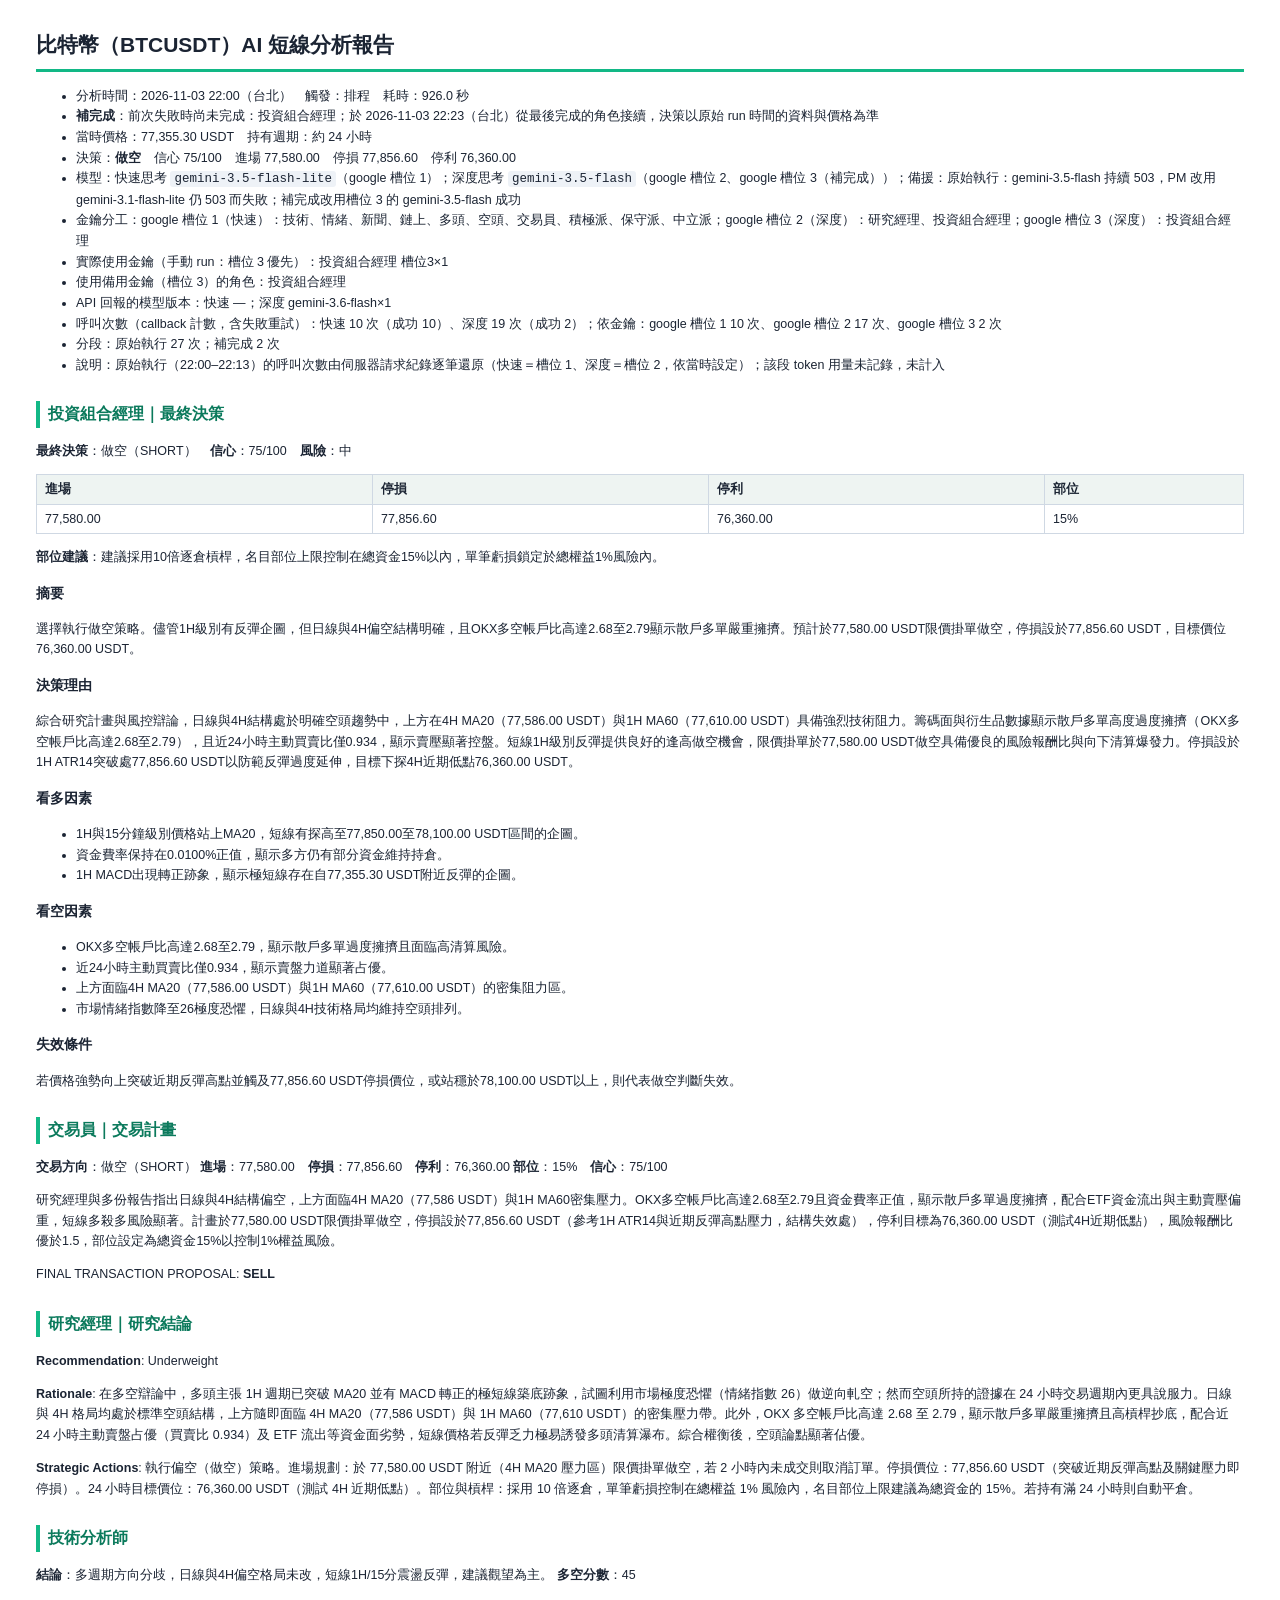
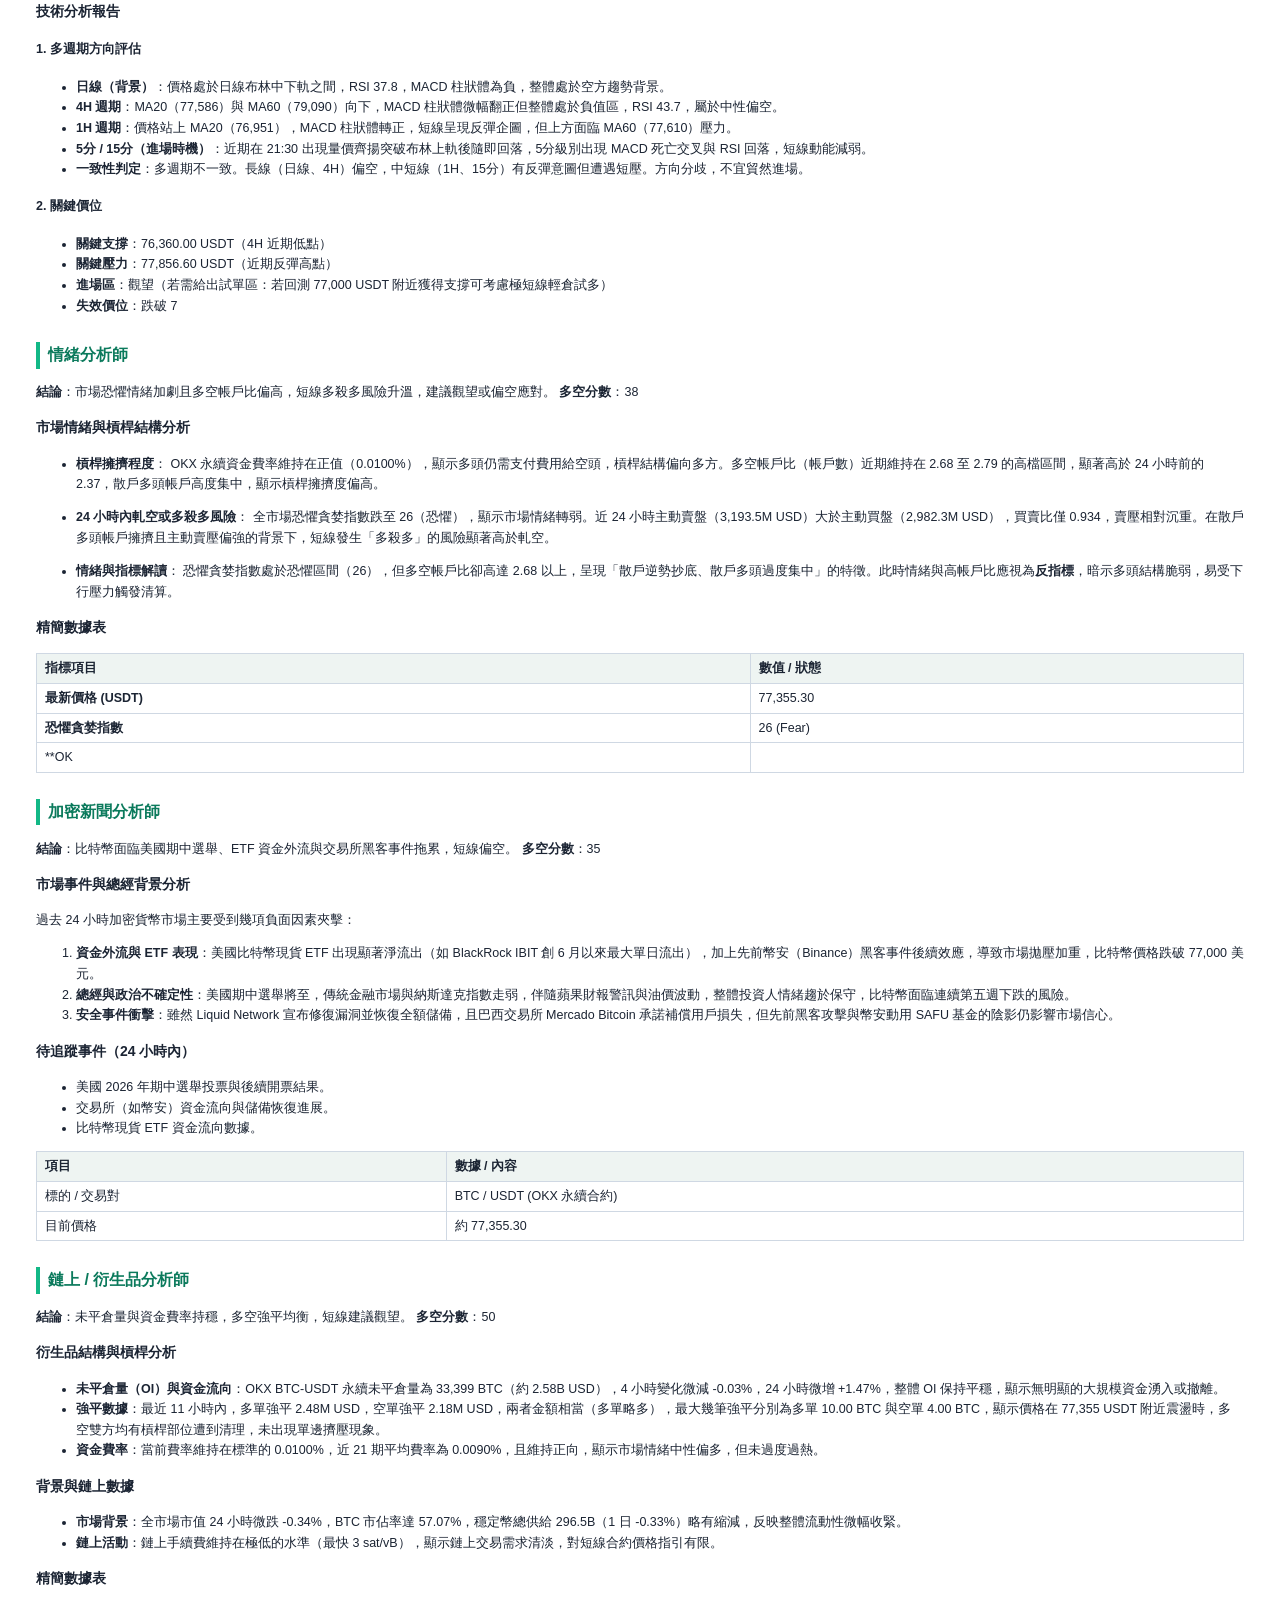
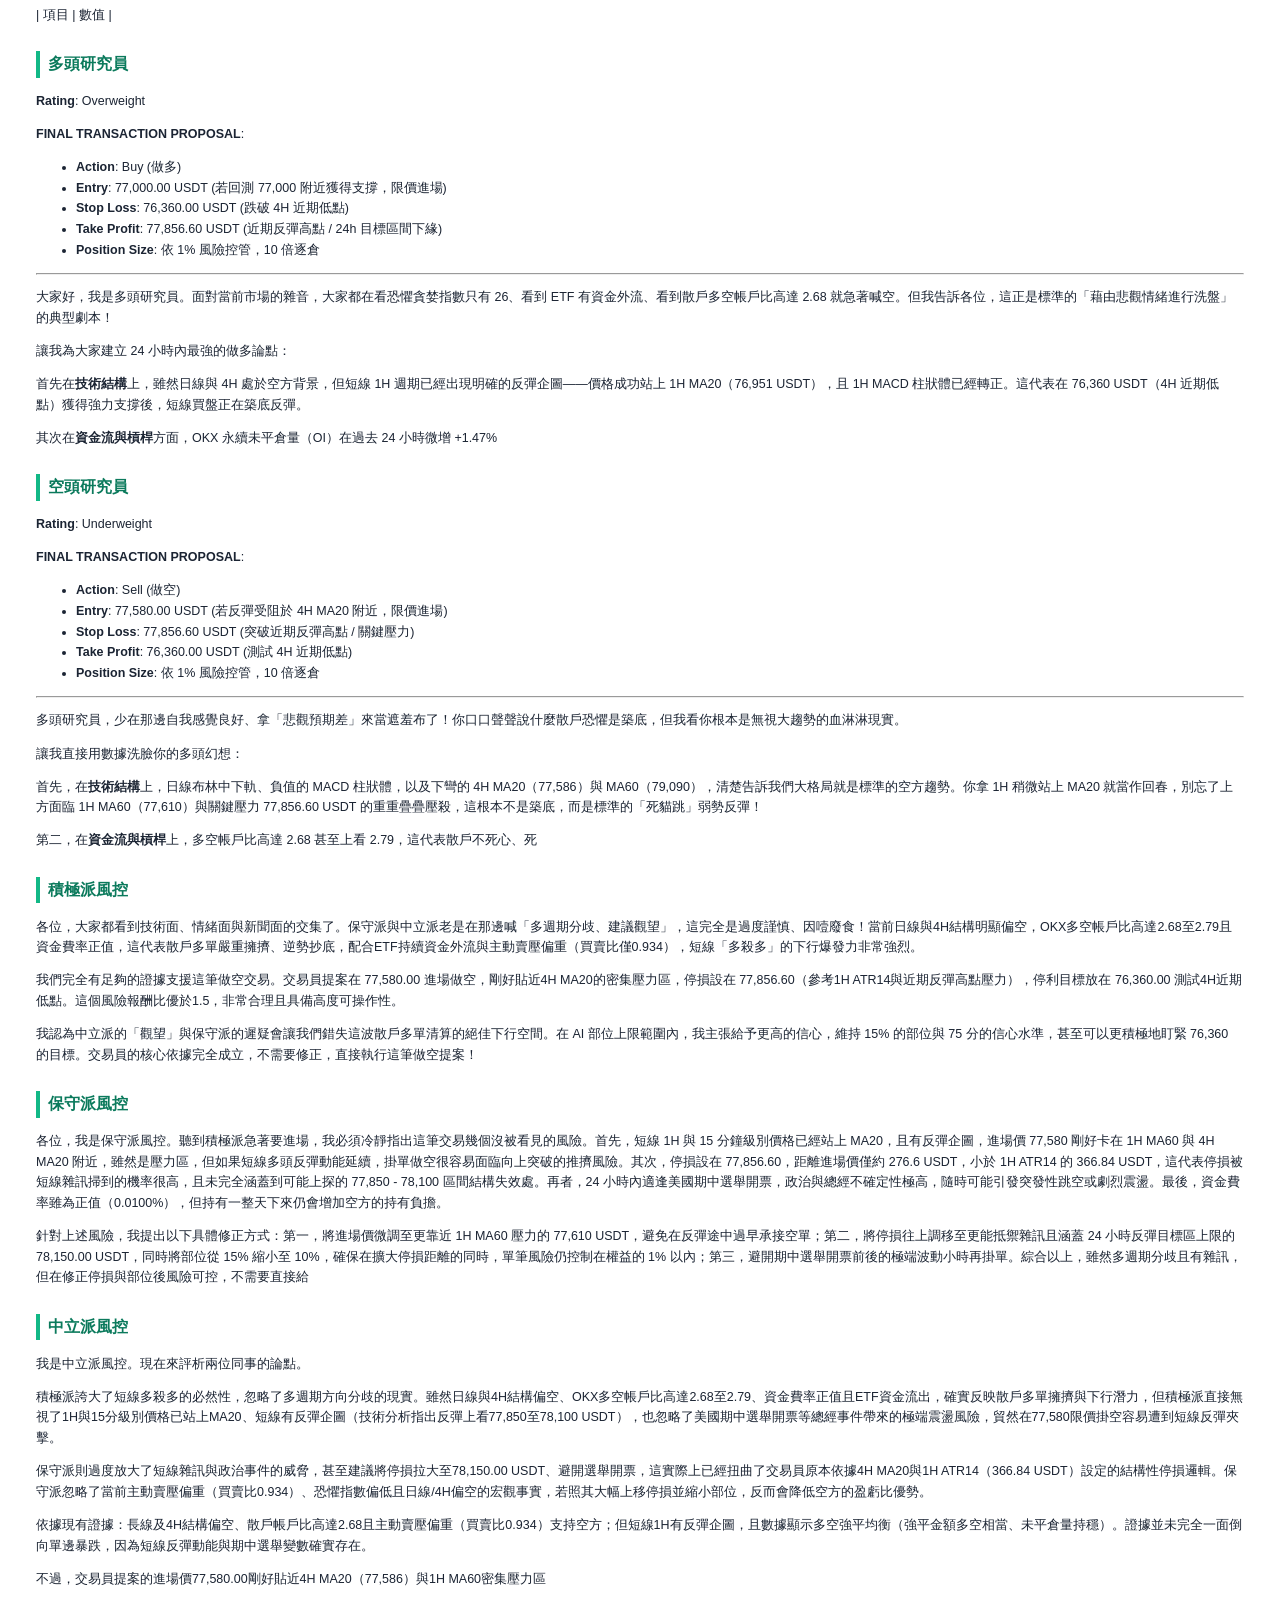
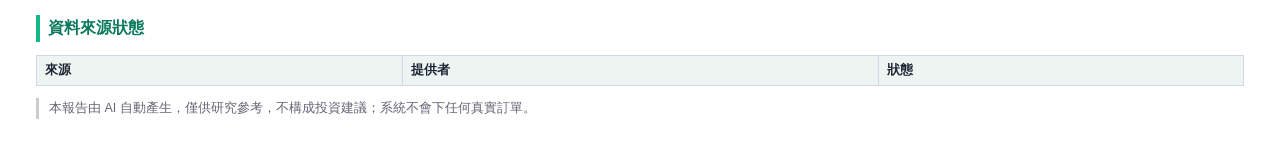
<file: reports/20261103-220000-BTCUSDT-fd27/report.html>
<!doctype html><html lang='zh-Hant'><meta charset='utf-8'><style>body{font-family:'Noto Sans CJK TC','Noto Sans TC','Microsoft JhengHei',sans-serif;color:#1b2433;font-size:12.5px;line-height:1.65;margin:28px 36px}
h1{font-size:21px;border-bottom:3px solid #12b886;padding-bottom:6px}h2{font-size:16px;margin-top:26px;color:#0b7a5c;border-left:4px solid #12b886;padding-left:8px;page-break-after:avoid}
h3{font-size:14px}table{border-collapse:collapse;margin:8px 0;width:100%}td,th{border:1px solid #cfd8e3;padding:4px 8px;text-align:left}th{background:#eef4f2}
code{background:#eef2f7;padding:1px 4px;border-radius:3px}blockquote{color:#667;border-left:3px solid #ccc;margin-left:0;padding-left:10px}</style><body><h1>比特幣（BTCUSDT）AI 短線分析報告</h1>
<ul>
<li>分析時間：2026-11-03 22:00（台北）　觸發：排程　耗時：926.0 秒</li>
<li><strong>補完成</strong>：前次失敗時尚未完成：投資組合經理；於 2026-11-03 22:23（台北）從最後完成的角色接續，決策以原始 run 時間的資料與價格為準</li>
<li>當時價格：77,355.30 USDT　持有週期：約 24 小時</li>
<li>決策：<strong>做空</strong>　信心 75/100　進場 77,580.00　停損 77,856.60　停利 76,360.00</li>
<li>模型：快速思考 <code>gemini-3.5-flash-lite</code>（google 槽位 1）；深度思考 <code>gemini-3.5-flash</code>（google 槽位 2、google 槽位 3（補完成））；備援：原始執行：gemini-3.5-flash 持續 503，PM 改用 gemini-3.1-flash-lite 仍 503 而失敗；補完成改用槽位 3 的 gemini-3.5-flash 成功</li>
<li>金鑰分工：google 槽位 1（快速）：技術、情緒、新聞、鏈上、多頭、空頭、交易員、積極派、保守派、中立派；google 槽位 2（深度）：研究經理、投資組合經理；google 槽位 3（深度）：投資組合經理</li>
<li>實際使用金鑰（手動 run：槽位 3 優先）：投資組合經理 槽位3×1</li>
<li>使用備用金鑰（槽位 3）的角色：投資組合經理</li>
<li>API 回報的模型版本：快速 —；深度 gemini-3.6-flash×1</li>
<li>呼叫次數（callback 計數，含失敗重試）：快速 10 次（成功 10）、深度 19 次（成功 2）；依金鑰：google 槽位 1 10 次、google 槽位 2 17 次、google 槽位 3 2 次</li>
<li>分段：原始執行 27 次；補完成 2 次</li>
<li>說明：原始執行（22:00–22:13）的呼叫次數由伺服器請求紀錄逐筆還原（快速＝槽位 1、深度＝槽位 2，依當時設定）；該段 token 用量未記錄，未計入</li>
</ul>
<h2>投資組合經理｜最終決策</h2>
<p><strong>最終決策</strong>：做空（SHORT）　<strong>信心</strong>：75/100　<strong>風險</strong>：中</p>
<table>
<thead>
<tr>
<th>進場</th>
<th>停損</th>
<th>停利</th>
<th>部位</th>
</tr>
</thead>
<tbody>
<tr>
<td>77,580.00</td>
<td>77,856.60</td>
<td>76,360.00</td>
<td>15%</td>
</tr>
</tbody>
</table>
<p><strong>部位建議</strong>：建議採用10倍逐倉槓桿，名目部位上限控制在總資金15%以內，單筆虧損鎖定於總權益1%風險內。</p>
<h3>摘要</h3>
<p>選擇執行做空策略。儘管1H級別有反彈企圖，但日線與4H偏空結構明確，且OKX多空帳戶比高達2.68至2.79顯示散戶多單嚴重擁擠。預計於77,580.00 USDT限價掛單做空，停損設於77,856.60 USDT，目標價位76,360.00 USDT。</p>
<h3>決策理由</h3>
<p>綜合研究計畫與風控辯論，日線與4H結構處於明確空頭趨勢中，上方在4H MA20（77,586.00 USDT）與1H MA60（77,610.00 USDT）具備強烈技術阻力。籌碼面與衍生品數據顯示散戶多單高度過度擁擠（OKX多空帳戶比高達2.68至2.79），且近24小時主動買賣比僅0.934，顯示賣壓顯著控盤。短線1H級別反彈提供良好的逢高做空機會，限價掛單於77,580.00 USDT做空具備優良的風險報酬比與向下清算爆發力。停損設於1H ATR14突破處77,856.60 USDT以防範反彈過度延伸，目標下探4H近期低點76,360.00 USDT。</p>
<h3>看多因素</h3>
<ul>
<li>1H與15分鐘級別價格站上MA20，短線有探高至77,850.00至78,100.00 USDT區間的企圖。</li>
<li>資金費率保持在0.0100%正值，顯示多方仍有部分資金維持持倉。</li>
<li>1H MACD出現轉正跡象，顯示極短線存在自77,355.30 USDT附近反彈的企圖。</li>
</ul>
<h3>看空因素</h3>
<ul>
<li>OKX多空帳戶比高達2.68至2.79，顯示散戶多單過度擁擠且面臨高清算風險。</li>
<li>近24小時主動買賣比僅0.934，顯示賣盤力道顯著占優。</li>
<li>上方面臨4H MA20（77,586.00 USDT）與1H MA60（77,610.00 USDT）的密集阻力區。</li>
<li>市場情緒指數降至26極度恐懼，日線與4H技術格局均維持空頭排列。</li>
</ul>
<h3>失效條件</h3>
<p>若價格強勢向上突破近期反彈高點並觸及77,856.60 USDT停損價位，或站穩於78,100.00 USDT以上，則代表做空判斷失效。</p>
<h2>交易員｜交易計畫</h2>
<p><strong>交易方向</strong>：做空（SHORT）
<strong>進場</strong>：77,580.00　<strong>停損</strong>：77,856.60　<strong>停利</strong>：76,360.00
<strong>部位</strong>：15%　<strong>信心</strong>：75/100</p>
<p>研究經理與多份報告指出日線與4H結構偏空，上方面臨4H MA20（77,586 USDT）與1H MA60密集壓力。OKX多空帳戶比高達2.68至2.79且資金費率正值，顯示散戶多單過度擁擠，配合ETF資金流出與主動賣壓偏重，短線多殺多風險顯著。計畫於77,580.00 USDT限價掛單做空，停損設於77,856.60 USDT（參考1H ATR14與近期反彈高點壓力，結構失效處），停利目標為76,360.00 USDT（測試4H近期低點），風險報酬比優於1.5，部位設定為總資金15%以控制1%權益風險。</p>
<p>FINAL TRANSACTION PROPOSAL: <strong>SELL</strong></p>
<h2>研究經理｜研究結論</h2>
<p><strong>Recommendation</strong>: Underweight</p>
<p><strong>Rationale</strong>: 在多空辯論中，多頭主張 1H 週期已突破 MA20 並有 MACD 轉正的極短線築底跡象，試圖利用市場極度恐懼（情緒指數 26）做逆向軋空；然而空頭所持的證據在 24 小時交易週期內更具說服力。日線與 4H 格局均處於標準空頭結構，上方隨即面臨 4H MA20（77,586 USDT）與 1H MA60（77,610 USDT）的密集壓力帶。此外，OKX 多空帳戶比高達 2.68 至 2.79，顯示散戶多單嚴重擁擠且高槓桿抄底，配合近 24 小時主動賣盤占優（買賣比 0.934）及 ETF 流出等資金面劣勢，短線價格若反彈乏力極易誘發多頭清算瀑布。綜合權衡後，空頭論點顯著佔優。</p>
<p><strong>Strategic Actions</strong>: 執行偏空（做空）策略。進場規劃：於 77,580.00 USDT 附近（4H MA20 壓力區）限價掛單做空，若 2 小時內未成交則取消訂單。停損價位：77,856.60 USDT（突破近期反彈高點及關鍵壓力即停損）。24 小時目標價位：76,360.00 USDT（測試 4H 近期低點）。部位與槓桿：採用 10 倍逐倉，單筆虧損控制在總權益 1% 風險內，名目部位上限建議為總資金的 15%。若持有滿 24 小時則自動平倉。</p>
<h2>技術分析師</h2>
<p><strong>結論</strong>：多週期方向分歧，日線與4H偏空格局未改，短線1H/15分震盪反彈，建議觀望為主。
<strong>多空分數</strong>：45</p>
<h3>技術分析報告</h3>
<h4>1. 多週期方向評估</h4>
<ul>
<li><strong>日線（背景）</strong>：價格處於日線布林中下軌之間，RSI 37.8，MACD 柱狀體為負，整體處於空方趨勢背景。</li>
<li><strong>4H 週期</strong>：MA20（77,586）與 MA60（79,090）向下，MACD 柱狀體微幅翻正但整體處於負值區，RSI 43.7，屬於中性偏空。</li>
<li><strong>1H 週期</strong>：價格站上 MA20（76,951），MACD 柱狀體轉正，短線呈現反彈企圖，但上方面臨 MA60（77,610）壓力。</li>
<li><strong>5分 / 15分（進場時機）</strong>：近期在 21:30 出現量價齊揚突破布林上軌後隨即回落，5分級別出現 MACD 死亡交叉與 RSI 回落，短線動能減弱。</li>
<li><strong>一致性判定</strong>：多週期不一致。長線（日線、4H）偏空，中短線（1H、15分）有反彈意圖但遭遇短壓。方向分歧，不宜貿然進場。</li>
</ul>
<h4>2. 關鍵價位</h4>
<ul>
<li><strong>關鍵支撐</strong>：76,360.00 USDT（4H 近期低點）</li>
<li><strong>關鍵壓力</strong>：77,856.60 USDT（近期反彈高點）</li>
<li><strong>進場區</strong>：觀望（若需給出試單區：若回測 77,000 USDT 附近獲得支撐可考慮極短線輕倉試多）</li>
<li><strong>失效價位</strong>：跌破 7</li>
</ul>
<h2>情緒分析師</h2>
<p><strong>結論</strong>：市場恐懼情緒加劇且多空帳戶比偏高，短線多殺多風險升溫，建議觀望或偏空應對。
<strong>多空分數</strong>：38</p>
<h3>市場情緒與槓桿結構分析</h3>
<ul>
<li>
<p><strong>槓桿擁擠程度</strong>：
OKX 永續資金費率維持在正值（0.0100%），顯示多頭仍需支付費用給空頭，槓桿結構偏向多方。多空帳戶比（帳戶數）近期維持在 2.68 至 2.79 的高檔區間，顯著高於 24 小時前的 2.37，散戶多頭帳戶高度集中，顯示槓桿擁擠度偏高。</p>
</li>
<li>
<p><strong>24 小時內軋空或多殺多風險</strong>：
全市場恐懼貪婪指數跌至 26（恐懼），顯示市場情緒轉弱。近 24 小時主動賣盤（3,193.5M USD）大於主動買盤（2,982.3M USD），買賣比僅 0.934，賣壓相對沉重。在散戶多頭帳戶擁擠且主動賣壓偏強的背景下，短線發生「多殺多」的風險顯著高於軋空。</p>
</li>
<li>
<p><strong>情緒與指標解讀</strong>：
恐懼貪婪指數處於恐懼區間（26），但多空帳戶比卻高達 2.68 以上，呈現「散戶逆勢抄底、散戶多頭過度集中」的特徵。此時情緒與高帳戶比應視為<strong>反指標</strong>，暗示多頭結構脆弱，易受下行壓力觸發清算。</p>
</li>
</ul>
<h3>精簡數據表</h3>
<table>
<thead>
<tr>
<th style="text-align:left">指標項目</th>
<th style="text-align:left">數值 / 狀態</th>
</tr>
</thead>
<tbody>
<tr>
<td style="text-align:left"><strong>最新價格 (USDT)</strong></td>
<td style="text-align:left">77,355.30</td>
</tr>
<tr>
<td style="text-align:left"><strong>恐懼貪婪指數</strong></td>
<td style="text-align:left">26 (Fear)</td>
</tr>
<tr>
<td style="text-align:left">**OK</td>
<td style="text-align:left"></td>
</tr>
</tbody>
</table>
<h2>加密新聞分析師</h2>
<p><strong>結論</strong>：比特幣面臨美國期中選舉、ETF 資金外流與交易所黑客事件拖累，短線偏空。
<strong>多空分數</strong>：35</p>
<h3>市場事件與總經背景分析</h3>
<p>過去 24 小時加密貨幣市場主要受到幾項負面因素夾擊：</p>
<ol>
<li><strong>資金外流與 ETF 表現</strong>：美國比特幣現貨 ETF 出現顯著淨流出（如 BlackRock IBIT 創 6 月以來最大單日流出），加上先前幣安（Binance）黑客事件後續效應，導致市場拋壓加重，比特幣價格跌破 77,000 美元。</li>
<li><strong>總經與政治不確定性</strong>：美國期中選舉將至，傳統金融市場與納斯達克指數走弱，伴隨蘋果財報警訊與油價波動，整體投資人情緒趨於保守，比特幣面臨連續第五週下跌的風險。</li>
<li><strong>安全事件衝擊</strong>：雖然 Liquid Network 宣布修復漏洞並恢復全額儲備，且巴西交易所 Mercado Bitcoin 承諾補償用戶損失，但先前黑客攻擊與幣安動用 SAFU 基金的陰影仍影響市場信心。</li>
</ol>
<h3>待追蹤事件（24 小時內）</h3>
<ul>
<li>美國 2026 年期中選舉投票與後續開票結果。</li>
<li>交易所（如幣安）資金流向與儲備恢復進展。</li>
<li>比特幣現貨 ETF 資金流向數據。</li>
</ul>
<table>
<thead>
<tr>
<th style="text-align:left">項目</th>
<th style="text-align:left">數據 / 內容</th>
</tr>
</thead>
<tbody>
<tr>
<td style="text-align:left">標的 / 交易對</td>
<td style="text-align:left">BTC / USDT (OKX 永續合約)</td>
</tr>
<tr>
<td style="text-align:left">目前價格</td>
<td style="text-align:left">約 77,355.30</td>
</tr>
</tbody>
</table>
<h2>鏈上 / 衍生品分析師</h2>
<p><strong>結論</strong>：未平倉量與資金費率持穩，多空強平均衡，短線建議觀望。
<strong>多空分數</strong>：50</p>
<h3>衍生品結構與槓桿分析</h3>
<ul>
<li><strong>未平倉量（OI）與資金流向</strong>：OKX BTC-USDT 永續未平倉量為 33,399 BTC（約 2.58B USD），4 小時變化微減 -0.03%，24 小時微增 +1.47%，整體 OI 保持平穩，顯示無明顯的大規模資金湧入或撤離。</li>
<li><strong>強平數據</strong>：最近 11 小時內，多單強平 2.48M USD，空單強平 2.18M USD，兩者金額相當（多單略多），最大幾筆強平分別為多單 10.00 BTC 與空單 4.00 BTC，顯示價格在 77,355 USDT 附近震盪時，多空雙方均有槓桿部位遭到清理，未出現單邊擠壓現象。</li>
<li><strong>資金費率</strong>：當前費率維持在標準的 0.0100%，近 21 期平均費率為 0.0090%，且維持正向，顯示市場情緒中性偏多，但未過度過熱。</li>
</ul>
<h3>背景與鏈上數據</h3>
<ul>
<li><strong>市場背景</strong>：全市場市值 24 小時微跌 -0.34%，BTC 市佔率達 57.07%，穩定幣總供給 296.5B（1 日 -0.33%）略有縮減，反映整體流動性微幅收緊。</li>
<li><strong>鏈上活動</strong>：鏈上手續費維持在極低的水準（最快 3 sat/vB），顯示鏈上交易需求清淡，對短線合約價格指引有限。</li>
</ul>
<h3>精簡數據表</h3>
<p>| 項目 | 數值 |</p>
<h2>多頭研究員</h2>
<p><strong>Rating</strong>: Overweight</p>
<p><strong>FINAL TRANSACTION PROPOSAL</strong>:</p>
<ul>
<li><strong>Action</strong>: Buy (做多)</li>
<li><strong>Entry</strong>: 77,000.00 USDT (若回測 77,000 附近獲得支撐，限價進場)</li>
<li><strong>Stop Loss</strong>: 76,360.00 USDT (跌破 4H 近期低點)</li>
<li><strong>Take Profit</strong>: 77,856.60 USDT (近期反彈高點 / 24h 目標區間下緣)</li>
<li><strong>Position Size</strong>: 依 1% 風險控管，10 倍逐倉</li>
</ul>
<hr />
<p>大家好，我是多頭研究員。面對當前市場的雜音，大家都在看恐懼貪婪指數只有 26、看到 ETF 有資金外流、看到散戶多空帳戶比高達 2.68 就急著喊空。但我告訴各位，這正是標準的「藉由悲觀情緒進行洗盤」的典型劇本！</p>
<p>讓我為大家建立 24 小時內最強的做多論點：</p>
<p>首先在<strong>技術結構</strong>上，雖然日線與 4H 處於空方背景，但短線 1H 週期已經出現明確的反彈企圖——價格成功站上 1H MA20（76,951 USDT），且 1H MACD 柱狀體已經轉正。這代表在 76,360 USDT（4H 近期低點）獲得強力支撐後，短線買盤正在築底反彈。</p>
<p>其次在<strong>資金流與槓桿</strong>方面，OKX 永續未平倉量（OI）在過去 24 小時微增 +1.47%</p>
<h2>空頭研究員</h2>
<p><strong>Rating</strong>: Underweight</p>
<p><strong>FINAL TRANSACTION PROPOSAL</strong>:</p>
<ul>
<li><strong>Action</strong>: Sell (做空)</li>
<li><strong>Entry</strong>: 77,580.00 USDT (若反彈受阻於 4H MA20 附近，限價進場)</li>
<li><strong>Stop Loss</strong>: 77,856.60 USDT (突破近期反彈高點 / 關鍵壓力)</li>
<li><strong>Take Profit</strong>: 76,360.00 USDT (測試 4H 近期低點)</li>
<li><strong>Position Size</strong>: 依 1% 風險控管，10 倍逐倉</li>
</ul>
<hr />
<p>多頭研究員，少在那邊自我感覺良好、拿「悲觀預期差」來當遮羞布了！你口口聲聲說什麼散戶恐懼是築底，但我看你根本是無視大趨勢的血淋淋現實。</p>
<p>讓我直接用數據洗臉你的多頭幻想：</p>
<p>首先，在<strong>技術結構</strong>上，日線布林中下軌、負值的 MACD 柱狀體，以及下彎的 4H MA20（77,586）與 MA60（79,090），清楚告訴我們大格局就是標準的空方趨勢。你拿 1H 稍微站上 MA20 就當作回春，別忘了上方面臨 1H MA60（77,610）與關鍵壓力 77,856.60 USDT 的重重疊疊壓殺，這根本不是築底，而是標準的「死貓跳」弱勢反彈！</p>
<p>第二，在<strong>資金流與槓桿</strong>上，多空帳戶比高達 2.68 甚至上看 2.79，這代表散戶不死心、死</p>
<h2>積極派風控</h2>
<p>各位，大家都看到技術面、情緒面與新聞面的交集了。保守派與中立派老是在那邊喊「多週期分歧、建議觀望」，這完全是過度謹慎、因噎廢食！當前日線與4H結構明顯偏空，OKX多空帳戶比高達2.68至2.79且資金費率正值，這代表散戶多單嚴重擁擠、逆勢抄底，配合ETF持續資金外流與主動賣壓偏重（買賣比僅0.934），短線「多殺多」的下行爆發力非常強烈。</p>
<p>我們完全有足夠的證據支援這筆做空交易。交易員提案在 77,580.00 進場做空，剛好貼近4H MA20的密集壓力區，停損設在 77,856.60（參考1H ATR14與近期反彈高點壓力），停利目標放在 76,360.00 測試4H近期低點。這個風險報酬比優於1.5，非常合理且具備高度可操作性。</p>
<p>我認為中立派的「觀望」與保守派的遲疑會讓我們錯失這波散戶多單清算的絕佳下行空間。在 AI 部位上限範圍內，我主張給予更高的信心，維持 15% 的部位與 75 分的信心水準，甚至可以更積極地盯緊 76,360 的目標。交易員的核心依據完全成立，不需要修正，直接執行這筆做空提案！</p>
<h2>保守派風控</h2>
<p>各位，我是保守派風控。聽到積極派急著要進場，我必須冷靜指出這筆交易幾個沒被看見的風險。首先，短線 1H 與 15 分鐘級別價格已經站上 MA20，且有反彈企圖，進場價 77,580 剛好卡在 1H MA60 與 4H MA20 附近，雖然是壓力區，但如果短線多頭反彈動能延續，掛單做空很容易面臨向上突破的推擠風險。其次，停損設在 77,856.60，距離進場價僅約 276.6 USDT，小於 1H ATR14 的 366.84 USDT，這代表停損被短線雜訊掃到的機率很高，且未完全涵蓋到可能上探的 77,850 - 78,100 區間結構失效處。再者，24 小時內適逢美國期中選舉開票，政治與總經不確定性極高，隨時可能引發突發性跳空或劇烈震盪。最後，資金費率雖為正值（0.0100%），但持有一整天下來仍會增加空方的持有負擔。</p>
<p>針對上述風險，我提出以下具體修正方式：第一，將進場價微調至更靠近 1H MA60 壓力的 77,610 USDT，避免在反彈途中過早承接空單；第二，將停損往上調移至更能抵禦雜訊且涵蓋 24 小時反彈目標區上限的 78,150.00 USDT，同時將部位從 15% 縮小至 10%，確保在擴大停損距離的同時，單筆風險仍控制在權益的 1% 以內；第三，避開期中選舉開票前後的極端波動小時再掛單。綜合以上，雖然多週期分歧且有雜訊，但在修正停損與部位後風險可控，不需要直接給</p>
<h2>中立派風控</h2>
<p>我是中立派風控。現在來評析兩位同事的論點。</p>
<p>積極派誇大了短線多殺多的必然性，忽略了多週期方向分歧的現實。雖然日線與4H結構偏空、OKX多空帳戶比高達2.68至2.79、資金費率正值且ETF資金流出，確實反映散戶多單擁擠與下行潛力，但積極派直接無視了1H與15分級別價格已站上MA20、短線有反彈企圖（技術分析指出反彈上看77,850至78,100 USDT），也忽略了美國期中選舉開票等總經事件帶來的極端震盪風險，貿然在77,580限價掛空容易遭到短線反彈夾擊。</p>
<p>保守派則過度放大了短線雜訊與政治事件的威脅，甚至建議將停損拉大至78,150.00 USDT、避開選舉開票，這實際上已經扭曲了交易員原本依據4H MA20與1H ATR14（366.84 USDT）設定的結構性停損邏輯。保守派忽略了當前主動賣壓偏重（買賣比0.934）、恐懼指數偏低且日線/4H偏空的宏觀事實，若照其大幅上移停損並縮小部位，反而會降低空方的盈虧比優勢。</p>
<p>依據現有證據：長線及4H結構偏空、散戶帳戶比高達2.68且主動賣壓偏重（買賣比0.934）支持空方；但短線1H有反彈企圖，且數據顯示多空強平均衡（強平金額多空相當、未平倉量持穩）。證據並未完全一面倒向單邊暴跌，因為短線反彈動能與期中選舉變數確實存在。</p>
<p>不過，交易員提案的進場價77,580.00剛好貼近4H MA20（77,586）與1H MA60密集壓力區</p>
<h2>資料來源狀態</h2>
<table>
<thead>
<tr>
<th>來源</th>
<th>提供者</th>
<th>狀態</th>
</tr>
</thead>
</table>
<blockquote>
<p>本報告由 AI 自動產生，僅供研究參考，不構成投資建議；系統不會下任何真實訂單。</p>
</blockquote>
</body></html>
</file>
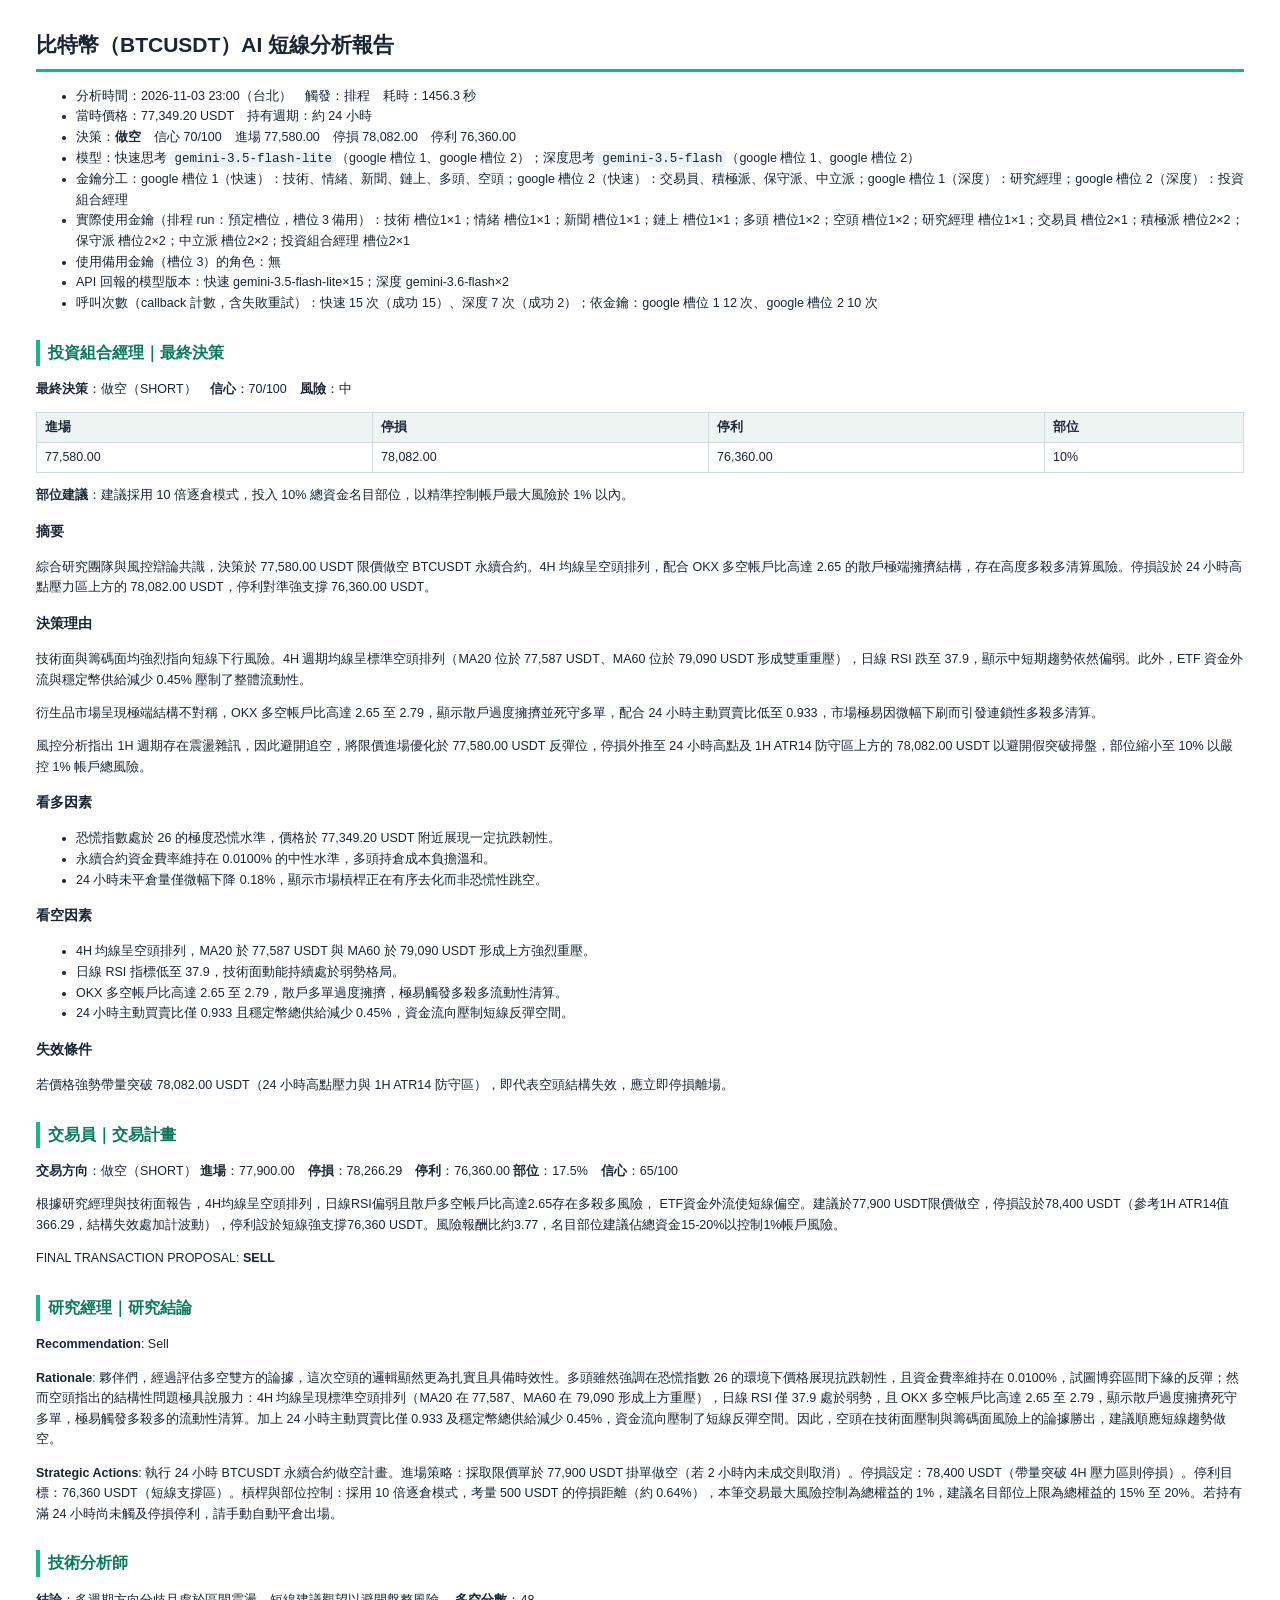
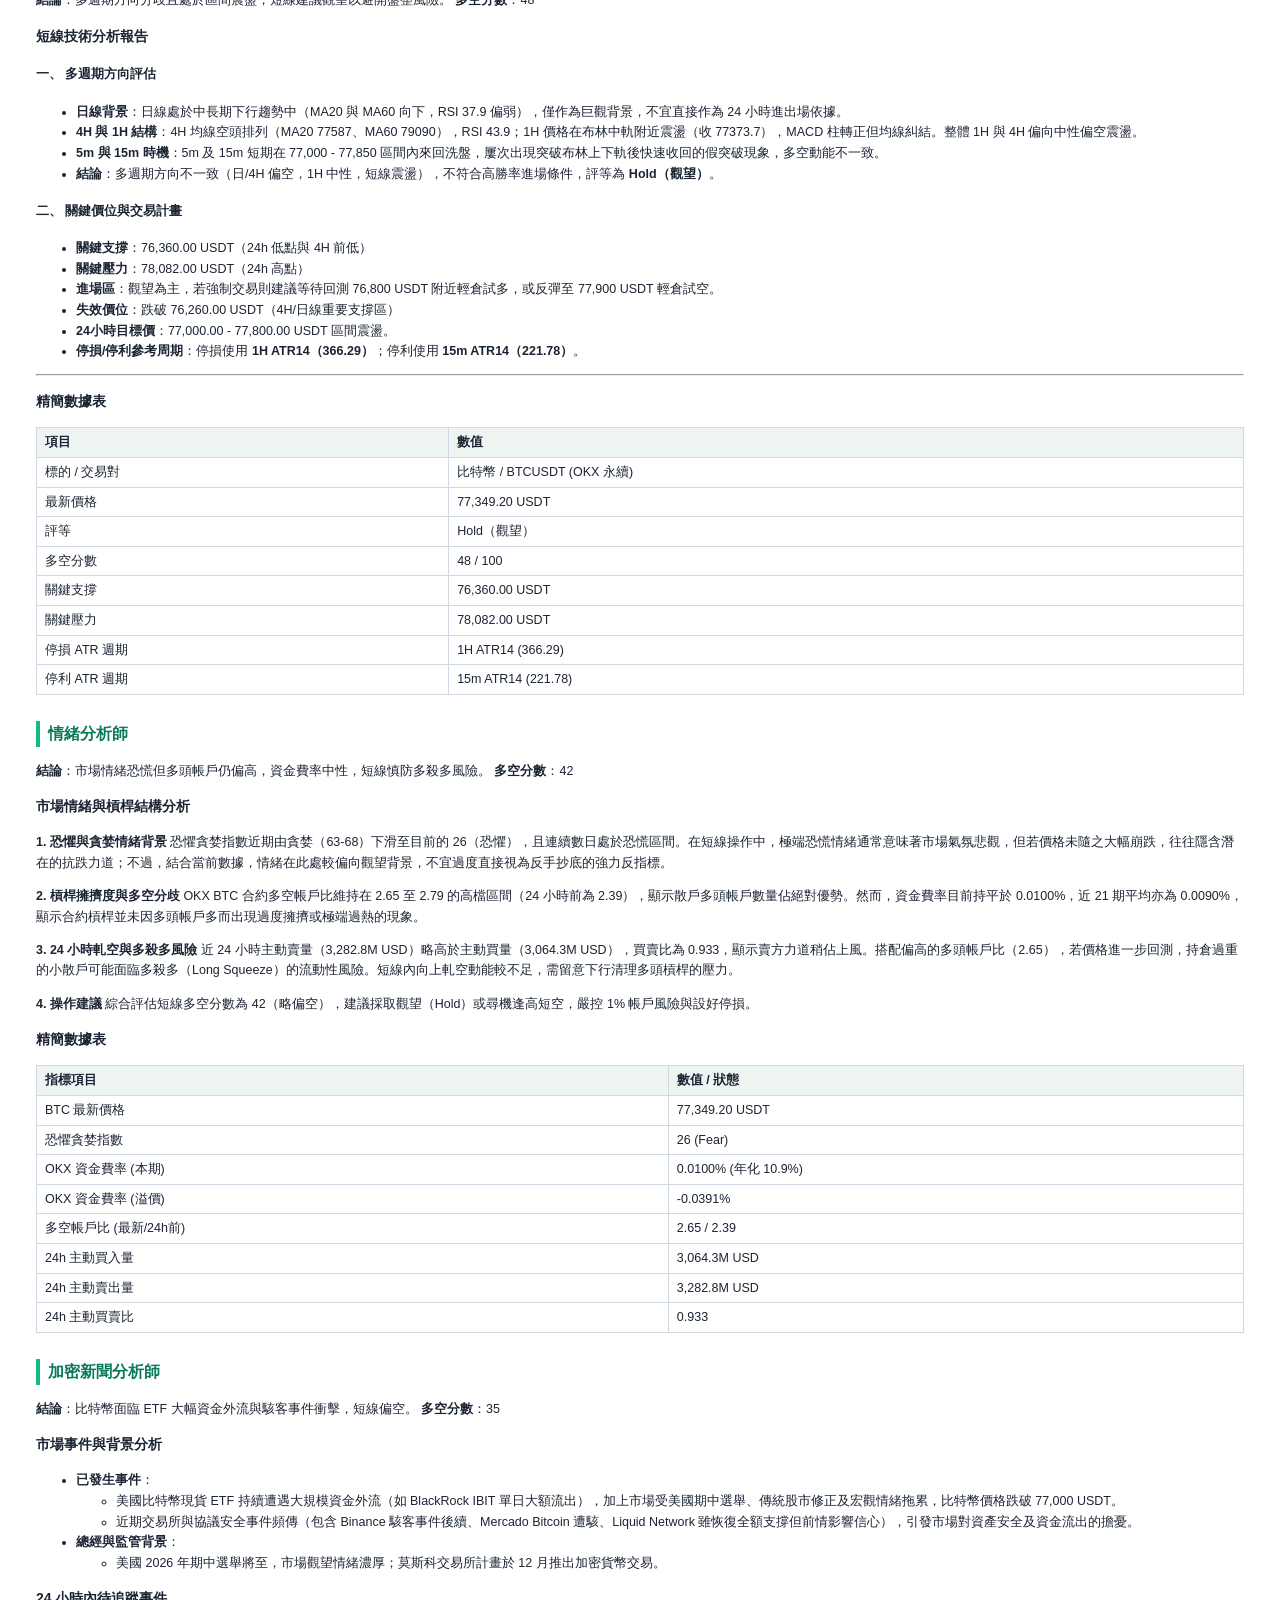
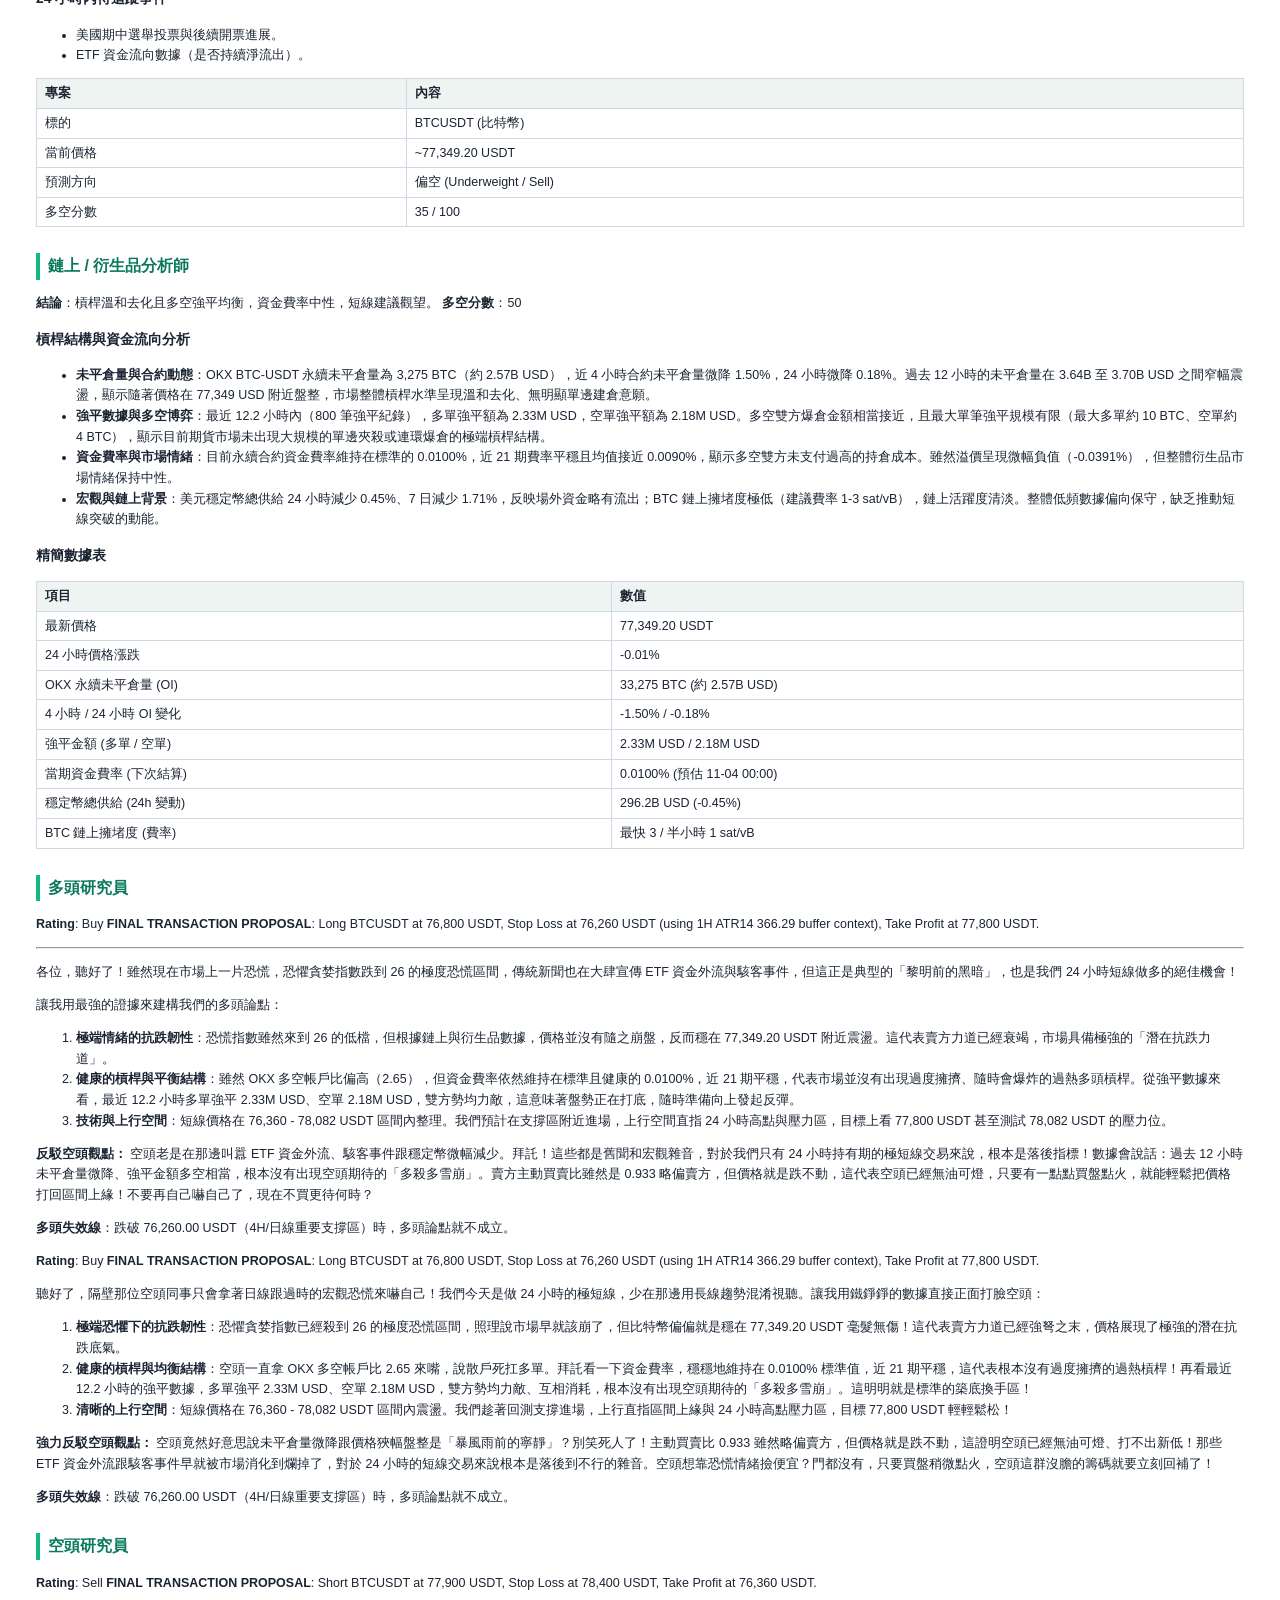
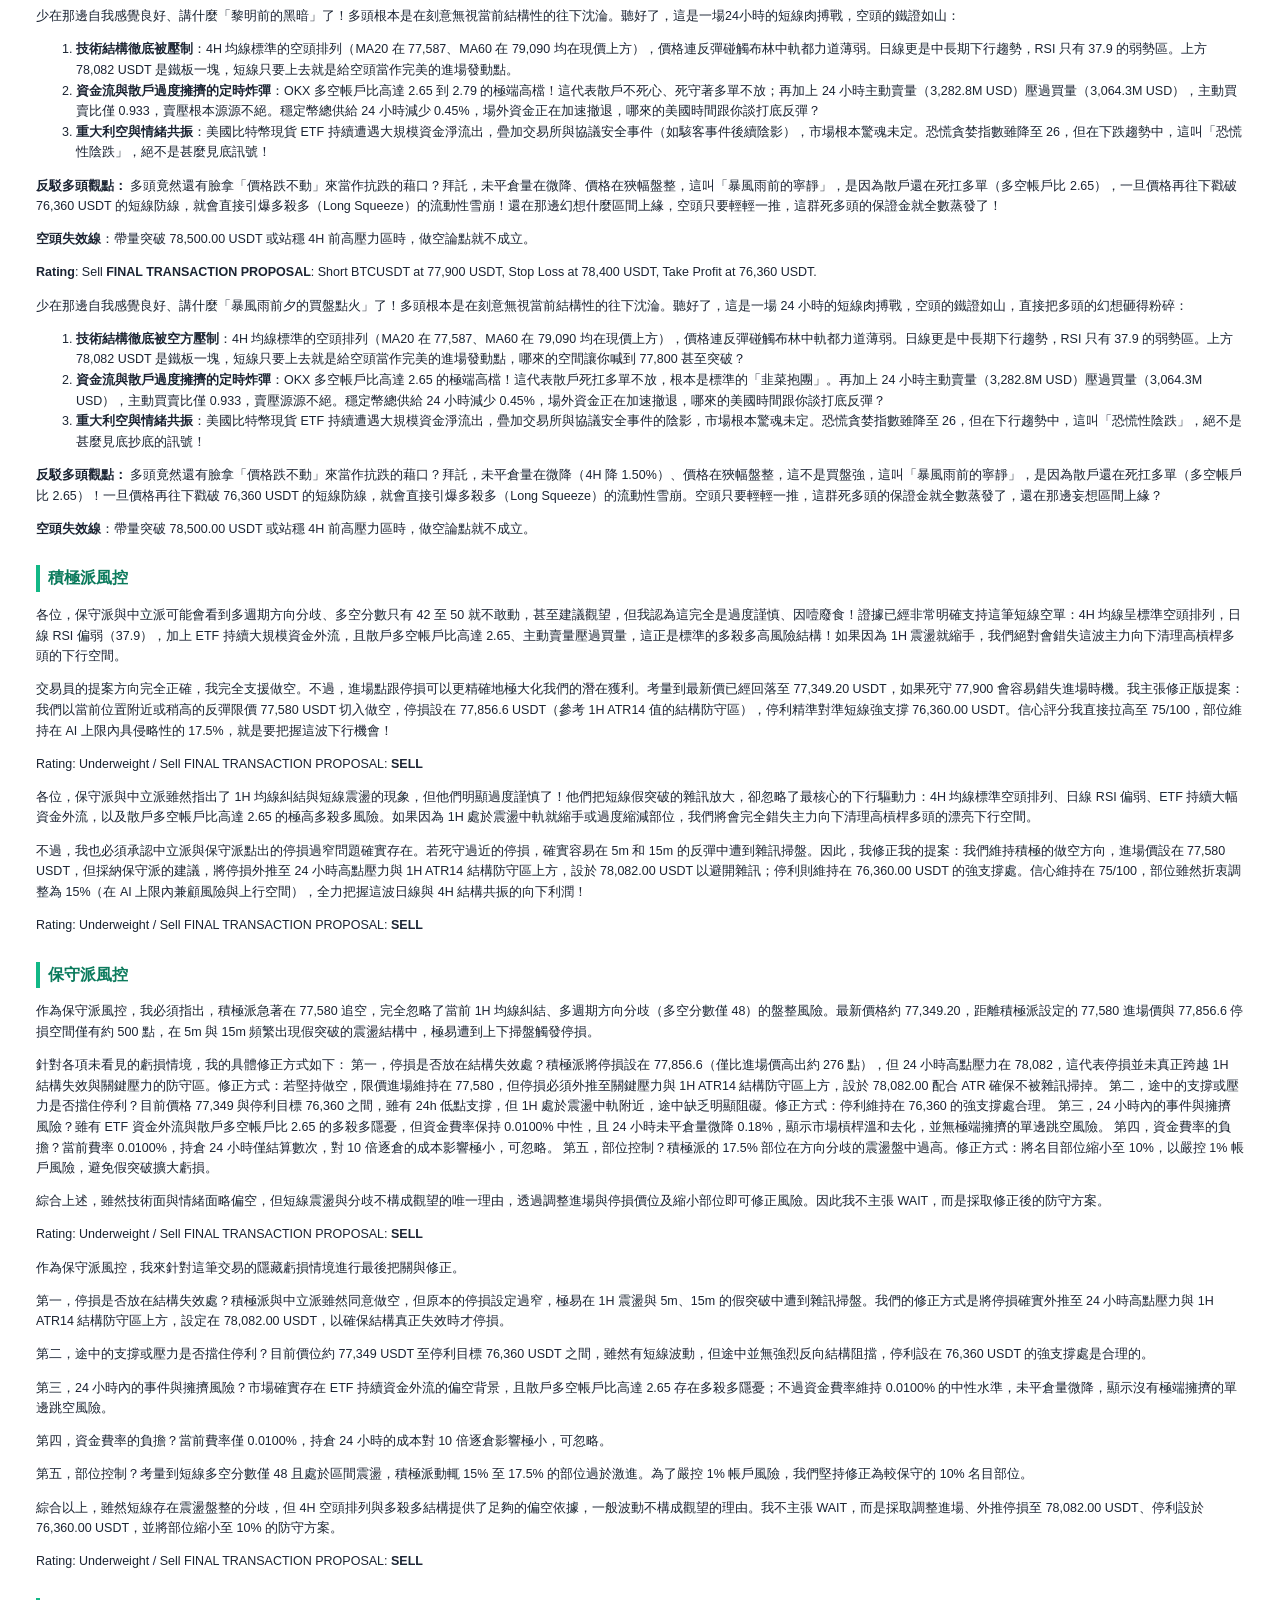
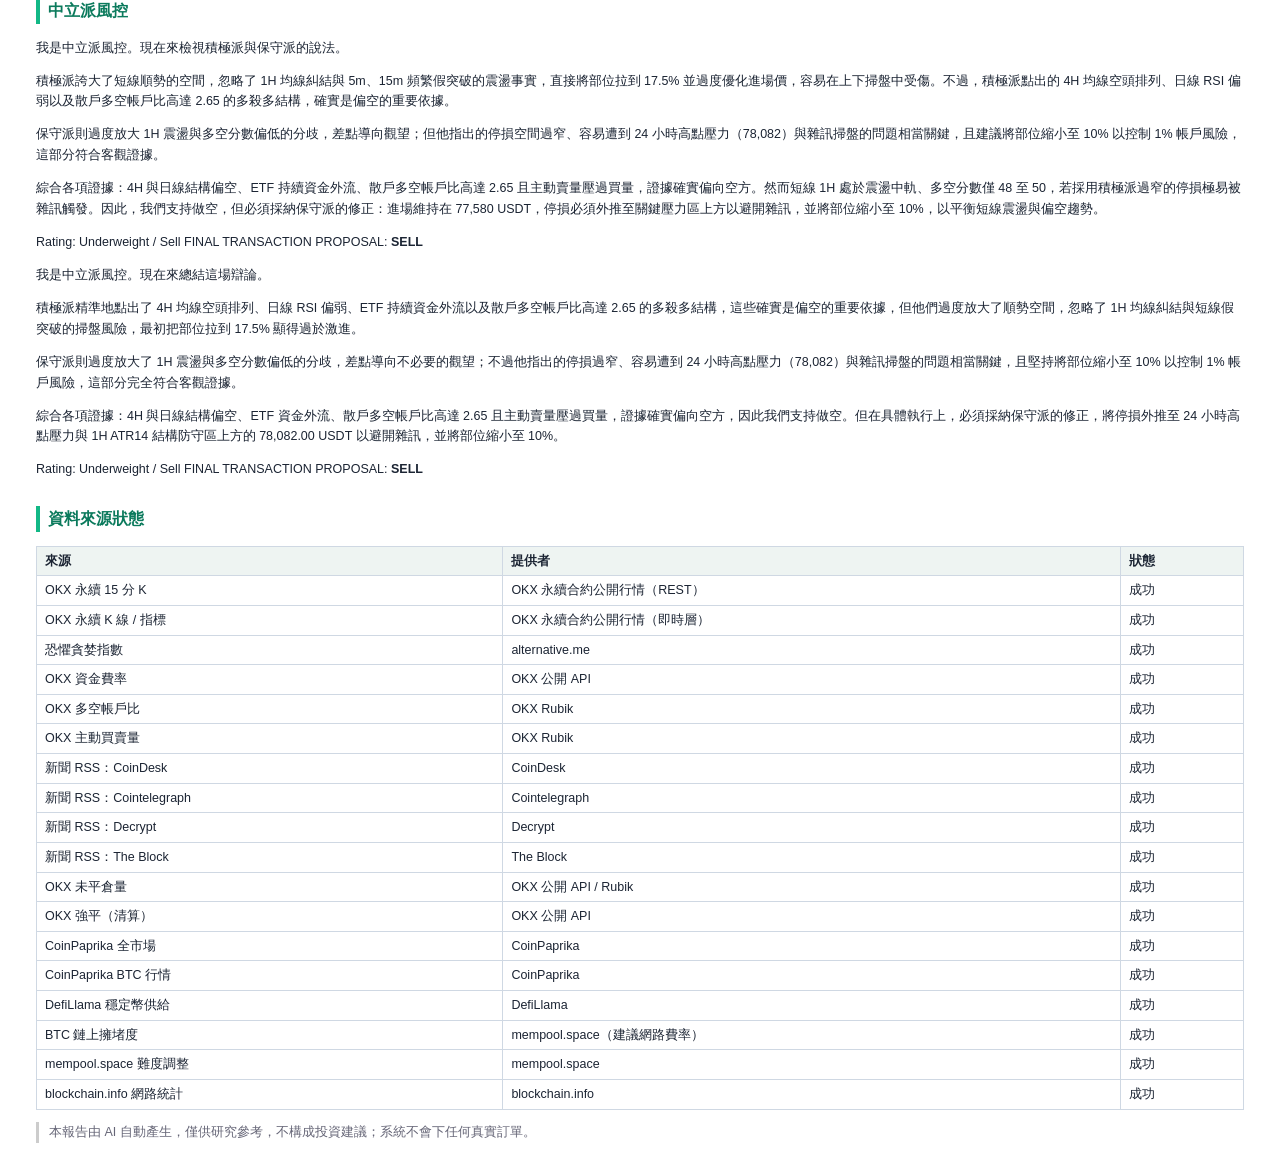
<file: reports/20261103-230010-BTCUSDT-563f/report.html>
<!doctype html><html lang='zh-Hant'><meta charset='utf-8'><style>body{font-family:'Noto Sans CJK TC','Noto Sans TC','Microsoft JhengHei',sans-serif;color:#1b2433;font-size:12.5px;line-height:1.65;margin:28px 36px}
h1{font-size:21px;border-bottom:3px solid #12b886;padding-bottom:6px}h2{font-size:16px;margin-top:26px;color:#0b7a5c;border-left:4px solid #12b886;padding-left:8px;page-break-after:avoid}
h3{font-size:14px}table{border-collapse:collapse;margin:8px 0;width:100%}td,th{border:1px solid #cfd8e3;padding:4px 8px;text-align:left}th{background:#eef4f2}
code{background:#eef2f7;padding:1px 4px;border-radius:3px}blockquote{color:#667;border-left:3px solid #ccc;margin-left:0;padding-left:10px}</style><body><h1>比特幣（BTCUSDT）AI 短線分析報告</h1>
<ul>
<li>分析時間：2026-11-03 23:00（台北）　觸發：排程　耗時：1456.3 秒</li>
<li>當時價格：77,349.20 USDT　持有週期：約 24 小時</li>
<li>決策：<strong>做空</strong>　信心 70/100　進場 77,580.00　停損 78,082.00　停利 76,360.00</li>
<li>模型：快速思考 <code>gemini-3.5-flash-lite</code>（google 槽位 1、google 槽位 2）；深度思考 <code>gemini-3.5-flash</code>（google 槽位 1、google 槽位 2）</li>
<li>金鑰分工：google 槽位 1（快速）：技術、情緒、新聞、鏈上、多頭、空頭；google 槽位 2（快速）：交易員、積極派、保守派、中立派；google 槽位 1（深度）：研究經理；google 槽位 2（深度）：投資組合經理</li>
<li>實際使用金鑰（排程 run：預定槽位，槽位 3 備用）：技術 槽位1×1；情緒 槽位1×1；新聞 槽位1×1；鏈上 槽位1×1；多頭 槽位1×2；空頭 槽位1×2；研究經理 槽位1×1；交易員 槽位2×1；積極派 槽位2×2；保守派 槽位2×2；中立派 槽位2×2；投資組合經理 槽位2×1</li>
<li>使用備用金鑰（槽位 3）的角色：無</li>
<li>API 回報的模型版本：快速 gemini-3.5-flash-lite×15；深度 gemini-3.6-flash×2</li>
<li>呼叫次數（callback 計數，含失敗重試）：快速 15 次（成功 15）、深度 7 次（成功 2）；依金鑰：google 槽位 1 12 次、google 槽位 2 10 次</li>
</ul>
<h2>投資組合經理｜最終決策</h2>
<p><strong>最終決策</strong>：做空（SHORT）　<strong>信心</strong>：70/100　<strong>風險</strong>：中</p>
<table>
<thead>
<tr>
<th>進場</th>
<th>停損</th>
<th>停利</th>
<th>部位</th>
</tr>
</thead>
<tbody>
<tr>
<td>77,580.00</td>
<td>78,082.00</td>
<td>76,360.00</td>
<td>10%</td>
</tr>
</tbody>
</table>
<p><strong>部位建議</strong>：建議採用 10 倍逐倉模式，投入 10% 總資金名目部位，以精準控制帳戶最大風險於 1% 以內。</p>
<h3>摘要</h3>
<p>綜合研究團隊與風控辯論共識，決策於 77,580.00 USDT 限價做空 BTCUSDT 永續合約。4H 均線呈空頭排列，配合 OKX 多空帳戶比高達 2.65 的散戶極端擁擠結構，存在高度多殺多清算風險。停損設於 24 小時高點壓力區上方的 78,082.00 USDT，停利對準強支撐 76,360.00 USDT。</p>
<h3>決策理由</h3>
<p>技術面與籌碼面均強烈指向短線下行風險。4H 週期均線呈標準空頭排列（MA20 位於 77,587 USDT、MA60 位於 79,090 USDT 形成雙重重壓），日線 RSI 跌至 37.9，顯示中短期趨勢依然偏弱。此外，ETF 資金外流與穩定幣供給減少 0.45% 壓制了整體流動性。</p>
<p>衍生品市場呈現極端結構不對稱，OKX 多空帳戶比高達 2.65 至 2.79，顯示散戶過度擁擠並死守多單，配合 24 小時主動買賣比低至 0.933，市場極易因微幅下刷而引發連鎖性多殺多清算。</p>
<p>風控分析指出 1H 週期存在震盪雜訊，因此避開追空，將限價進場優化於 77,580.00 USDT 反彈位，停損外推至 24 小時高點及 1H ATR14 防守區上方的 78,082.00 USDT 以避開假突破掃盤，部位縮小至 10% 以嚴控 1% 帳戶總風險。</p>
<h3>看多因素</h3>
<ul>
<li>恐慌指數處於 26 的極度恐慌水準，價格於 77,349.20 USDT 附近展現一定抗跌韌性。</li>
<li>永續合約資金費率維持在 0.0100% 的中性水準，多頭持倉成本負擔溫和。</li>
<li>24 小時未平倉量僅微幅下降 0.18%，顯示市場槓桿正在有序去化而非恐慌性跳空。</li>
</ul>
<h3>看空因素</h3>
<ul>
<li>4H 均線呈空頭排列，MA20 於 77,587 USDT 與 MA60 於 79,090 USDT 形成上方強烈重壓。</li>
<li>日線 RSI 指標低至 37.9，技術面動能持續處於弱勢格局。</li>
<li>OKX 多空帳戶比高達 2.65 至 2.79，散戶多單過度擁擠，極易觸發多殺多流動性清算。</li>
<li>24 小時主動買賣比僅 0.933 且穩定幣總供給減少 0.45%，資金流向壓制短線反彈空間。</li>
</ul>
<h3>失效條件</h3>
<p>若價格強勢帶量突破 78,082.00 USDT（24 小時高點壓力與 1H ATR14 防守區），即代表空頭結構失效，應立即停損離場。</p>
<h2>交易員｜交易計畫</h2>
<p><strong>交易方向</strong>：做空（SHORT）
<strong>進場</strong>：77,900.00　<strong>停損</strong>：78,266.29　<strong>停利</strong>：76,360.00
<strong>部位</strong>：17.5%　<strong>信心</strong>：65/100</p>
<p>根據研究經理與技術面報告，4H均線呈空頭排列，日線RSI偏弱且散戶多空帳戶比高達2.65存在多殺多風險， ETF資金外流使短線偏空。建議於77,900 USDT限價做空，停損設於78,400 USDT（參考1H ATR14值366.29，結構失效處加計波動），停利設於短線強支撐76,360 USDT。風險報酬比約3.77，名目部位建議佔總資金15-20%以控制1%帳戶風險。</p>
<p>FINAL TRANSACTION PROPOSAL: <strong>SELL</strong></p>
<h2>研究經理｜研究結論</h2>
<p><strong>Recommendation</strong>: Sell</p>
<p><strong>Rationale</strong>: 夥伴們，經過評估多空雙方的論據，這次空頭的邏輯顯然更為扎實且具備時效性。多頭雖然強調在恐慌指數 26 的環境下價格展現抗跌韌性，且資金費率維持在 0.0100%，試圖博弈區間下緣的反彈；然而空頭指出的結構性問題極具說服力：4H 均線呈現標準空頭排列（MA20 在 77,587、MA60 在 79,090 形成上方重壓），日線 RSI 僅 37.9 處於弱勢，且 OKX 多空帳戶比高達 2.65 至 2.79，顯示散戶過度擁擠死守多單，極易觸發多殺多的流動性清算。加上 24 小時主動買賣比僅 0.933 及穩定幣總供給減少 0.45%，資金流向壓制了短線反彈空間。因此，空頭在技術面壓制與籌碼面風險上的論據勝出，建議順應短線趨勢做空。</p>
<p><strong>Strategic Actions</strong>: 執行 24 小時 BTCUSDT 永續合約做空計畫。進場策略：採取限價單於 77,900 USDT 掛單做空（若 2 小時內未成交則取消）。停損設定：78,400 USDT（帶量突破 4H 壓力區則停損）。停利目標：76,360 USDT（短線支撐區）。槓桿與部位控制：採用 10 倍逐倉模式，考量 500 USDT 的停損距離（約 0.64%），本筆交易最大風險控制為總權益的 1%，建議名目部位上限為總權益的 15% 至 20%。若持有滿 24 小時尚未觸及停損停利，請手動自動平倉出場。</p>
<h2>技術分析師</h2>
<p><strong>結論</strong>：多週期方向分歧且處於區間震盪，短線建議觀望以避開盤整風險。
<strong>多空分數</strong>：48</p>
<h3>短線技術分析報告</h3>
<h4>一、 多週期方向評估</h4>
<ul>
<li><strong>日線背景</strong>：日線處於中長期下行趨勢中（MA20 與 MA60 向下，RSI 37.9 偏弱），僅作為巨觀背景，不宜直接作為 24 小時進出場依據。</li>
<li><strong>4H 與 1H 結構</strong>：4H 均線空頭排列（MA20 77587、MA60 79090），RSI 43.9；1H 價格在布林中軌附近震盪（收 77373.7），MACD 柱轉正但均線糾結。整體 1H 與 4H 偏向中性偏空震盪。</li>
<li><strong>5m 與 15m 時機</strong>：5m 及 15m 短期在 77,000 - 77,850 區間內來回洗盤，屢次出現突破布林上下軌後快速收回的假突破現象，多空動能不一致。</li>
<li><strong>結論</strong>：多週期方向不一致（日/4H 偏空，1H 中性，短線震盪），不符合高勝率進場條件，評等為 <strong>Hold（觀望）</strong>。</li>
</ul>
<h4>二、 關鍵價位與交易計畫</h4>
<ul>
<li><strong>關鍵支撐</strong>：76,360.00 USDT（24h 低點與 4H 前低）</li>
<li><strong>關鍵壓力</strong>：78,082.00 USDT（24h 高點）</li>
<li><strong>進場區</strong>：觀望為主，若強制交易則建議等待回測 76,800 USDT 附近輕倉試多，或反彈至 77,900 USDT 輕倉試空。</li>
<li><strong>失效價位</strong>：跌破 76,260.00 USDT（4H/日線重要支撐區）</li>
<li><strong>24小時目標價</strong>：77,000.00 - 77,800.00 USDT 區間震盪。</li>
<li><strong>停損/停利參考周期</strong>：停損使用 <strong>1H ATR14（366.29）</strong>；停利使用 <strong>15m ATR14（221.78）</strong>。</li>
</ul>
<hr />
<h3>精簡數據表</h3>
<table>
<thead>
<tr>
<th style="text-align:left">項目</th>
<th style="text-align:left">數值</th>
</tr>
</thead>
<tbody>
<tr>
<td style="text-align:left">標的 / 交易對</td>
<td style="text-align:left">比特幣 / BTCUSDT (OKX 永續)</td>
</tr>
<tr>
<td style="text-align:left">最新價格</td>
<td style="text-align:left">77,349.20 USDT</td>
</tr>
<tr>
<td style="text-align:left">評等</td>
<td style="text-align:left">Hold（觀望）</td>
</tr>
<tr>
<td style="text-align:left">多空分數</td>
<td style="text-align:left">48 / 100</td>
</tr>
<tr>
<td style="text-align:left">關鍵支撐</td>
<td style="text-align:left">76,360.00 USDT</td>
</tr>
<tr>
<td style="text-align:left">關鍵壓力</td>
<td style="text-align:left">78,082.00 USDT</td>
</tr>
<tr>
<td style="text-align:left">停損 ATR 週期</td>
<td style="text-align:left">1H ATR14 (366.29)</td>
</tr>
<tr>
<td style="text-align:left">停利 ATR 週期</td>
<td style="text-align:left">15m ATR14 (221.78)</td>
</tr>
</tbody>
</table>
<h2>情緒分析師</h2>
<p><strong>結論</strong>：市場情緒恐慌但多頭帳戶仍偏高，資金費率中性，短線慎防多殺多風險。
<strong>多空分數</strong>：42</p>
<h3>市場情緒與槓桿結構分析</h3>
<p><strong>1. 恐懼與貪婪情緒背景</strong>
恐懼貪婪指數近期由貪婪（63-68）下滑至目前的 26（恐懼），且連續數日處於恐慌區間。在短線操作中，極端恐慌情緒通常意味著市場氣氛悲觀，但若價格未隨之大幅崩跌，往往隱含潛在的抗跌力道；不過，結合當前數據，情緒在此處較偏向觀望背景，不宜過度直接視為反手抄底的強力反指標。</p>
<p><strong>2. 槓桿擁擠度與多空分歧</strong>
OKX BTC 合約多空帳戶比維持在 2.65 至 2.79 的高檔區間（24 小時前為 2.39），顯示散戶多頭帳戶數量佔絕對優勢。然而，資金費率目前持平於 0.0100%，近 21 期平均亦為 0.0090%，顯示合約槓桿並未因多頭帳戶多而出現過度擁擠或極端過熱的現象。</p>
<p><strong>3. 24 小時軋空與多殺多風險</strong>
近 24 小時主動賣量（3,282.8M USD）略高於主動買量（3,064.3M USD），買賣比為 0.933，顯示賣方力道稍佔上風。搭配偏高的多頭帳戶比（2.65），若價格進一步回測，持倉過重的小散戶可能面臨多殺多（Long Squeeze）的流動性風險。短線內向上軋空動能較不足，需留意下行清理多頭槓桿的壓力。</p>
<p><strong>4. 操作建議</strong>
綜合評估短線多空分數為 42（略偏空），建議採取觀望（Hold）或尋機逢高短空，嚴控 1% 帳戶風險與設好停損。</p>
<h3>精簡數據表</h3>
<table>
<thead>
<tr>
<th style="text-align:left">指標項目</th>
<th style="text-align:left">數值 / 狀態</th>
</tr>
</thead>
<tbody>
<tr>
<td style="text-align:left">BTC 最新價格</td>
<td style="text-align:left">77,349.20 USDT</td>
</tr>
<tr>
<td style="text-align:left">恐懼貪婪指數</td>
<td style="text-align:left">26 (Fear)</td>
</tr>
<tr>
<td style="text-align:left">OKX 資金費率 (本期)</td>
<td style="text-align:left">0.0100% (年化 10.9%)</td>
</tr>
<tr>
<td style="text-align:left">OKX 資金費率 (溢價)</td>
<td style="text-align:left">-0.0391%</td>
</tr>
<tr>
<td style="text-align:left">多空帳戶比 (最新/24h前)</td>
<td style="text-align:left">2.65 / 2.39</td>
</tr>
<tr>
<td style="text-align:left">24h 主動買入量</td>
<td style="text-align:left">3,064.3M USD</td>
</tr>
<tr>
<td style="text-align:left">24h 主動賣出量</td>
<td style="text-align:left">3,282.8M USD</td>
</tr>
<tr>
<td style="text-align:left">24h 主動買賣比</td>
<td style="text-align:left">0.933</td>
</tr>
</tbody>
</table>
<h2>加密新聞分析師</h2>
<p><strong>結論</strong>：比特幣面臨 ETF 大幅資金外流與駭客事件衝擊，短線偏空。
<strong>多空分數</strong>：35</p>
<h3>市場事件與背景分析</h3>
<ul>
<li><strong>已發生事件</strong>：
<ul>
<li>美國比特幣現貨 ETF 持續遭遇大規模資金外流（如 BlackRock IBIT 單日大額流出），加上市場受美國期中選舉、傳統股市修正及宏觀情緒拖累，比特幣價格跌破 77,000 USDT。</li>
<li>近期交易所與協議安全事件頻傳（包含 Binance 駭客事件後續、Mercado Bitcoin 遭駭、Liquid Network 雖恢復全額支撐但前情影響信心），引發市場對資產安全及資金流出的擔憂。</li>
</ul>
</li>
<li><strong>總經與監管背景</strong>：
<ul>
<li>美國 2026 年期中選舉將至，市場觀望情緒濃厚；莫斯科交易所計畫於 12 月推出加密貨幣交易。</li>
</ul>
</li>
</ul>
<h3>24 小時內待追蹤事件</h3>
<ul>
<li>美國期中選舉投票與後續開票進展。</li>
<li>ETF 資金流向數據（是否持續淨流出）。</li>
</ul>
<table>
<thead>
<tr>
<th>專案</th>
<th>內容</th>
</tr>
</thead>
<tbody>
<tr>
<td>標的</td>
<td>BTCUSDT (比特幣)</td>
</tr>
<tr>
<td>當前價格</td>
<td>~77,349.20 USDT</td>
</tr>
<tr>
<td>預測方向</td>
<td>偏空 (Underweight / Sell)</td>
</tr>
<tr>
<td>多空分數</td>
<td>35 / 100</td>
</tr>
</tbody>
</table>
<h2>鏈上 / 衍生品分析師</h2>
<p><strong>結論</strong>：槓桿溫和去化且多空強平均衡，資金費率中性，短線建議觀望。
<strong>多空分數</strong>：50</p>
<h3>槓桿結構與資金流向分析</h3>
<ul>
<li><strong>未平倉量與合約動態</strong>：OKX BTC-USDT 永續未平倉量為 3,275 BTC（約 2.57B USD），近 4 小時合約未平倉量微降 1.50%，24 小時微降 0.18%。過去 12 小時的未平倉量在 3.64B 至 3.70B USD 之間窄幅震盪，顯示隨著價格在 77,349 USD 附近盤整，市場整體槓桿水準呈現溫和去化、無明顯單邊建倉意願。</li>
<li><strong>強平數據與多空博弈</strong>：最近 12.2 小時內（800 筆強平紀錄），多單強平額為 2.33M USD，空單強平額為 2.18M USD。多空雙方爆倉金額相當接近，且最大單筆強平規模有限（最大多單約 10 BTC、空單約 4 BTC），顯示目前期貨市場未出現大規模的單邊夾殺或連環爆倉的極端槓桿結構。</li>
<li><strong>資金費率與市場情緒</strong>：目前永續合約資金費率維持在標準的 0.0100%，近 21 期費率平穩且均值接近 0.0090%，顯示多空雙方未支付過高的持倉成本。雖然溢價呈現微幅負值（-0.0391%），但整體衍生品市場情緒保持中性。</li>
<li><strong>宏觀與鏈上背景</strong>：美元穩定幣總供給 24 小時減少 0.45%、7 日減少 1.71%，反映場外資金略有流出；BTC 鏈上擁堵度極低（建議費率 1-3 sat/vB），鏈上活躍度清淡。整體低頻數據偏向保守，缺乏推動短線突破的動能。</li>
</ul>
<h3>精簡數據表</h3>
<table>
<thead>
<tr>
<th style="text-align:left">項目</th>
<th style="text-align:left">數值</th>
</tr>
</thead>
<tbody>
<tr>
<td style="text-align:left">最新價格</td>
<td style="text-align:left">77,349.20 USDT</td>
</tr>
<tr>
<td style="text-align:left">24 小時價格漲跌</td>
<td style="text-align:left">-0.01%</td>
</tr>
<tr>
<td style="text-align:left">OKX 永續未平倉量 (OI)</td>
<td style="text-align:left">33,275 BTC (約 2.57B USD)</td>
</tr>
<tr>
<td style="text-align:left">4 小時 / 24 小時 OI 變化</td>
<td style="text-align:left">-1.50% / -0.18%</td>
</tr>
<tr>
<td style="text-align:left">強平金額 (多單 / 空單)</td>
<td style="text-align:left">2.33M USD / 2.18M USD</td>
</tr>
<tr>
<td style="text-align:left">當期資金費率 (下次結算)</td>
<td style="text-align:left">0.0100% (預估 11-04 00:00)</td>
</tr>
<tr>
<td style="text-align:left">穩定幣總供給 (24h 變動)</td>
<td style="text-align:left">296.2B USD (-0.45%)</td>
</tr>
<tr>
<td style="text-align:left">BTC 鏈上擁堵度 (費率)</td>
<td style="text-align:left">最快 3 / 半小時 1 sat/vB</td>
</tr>
</tbody>
</table>
<h2>多頭研究員</h2>
<p><strong>Rating</strong>: Buy
<strong>FINAL TRANSACTION PROPOSAL</strong>: Long BTCUSDT at 76,800 USDT, Stop Loss at 76,260 USDT (using 1H ATR14 366.29 buffer context), Take Profit at 77,800 USDT.</p>
<hr />
<p>各位，聽好了！雖然現在市場上一片恐慌，恐懼貪婪指數跌到 26 的極度恐慌區間，傳統新聞也在大肆宣傳 ETF 資金外流與駭客事件，但這正是典型的「黎明前的黑暗」，也是我們 24 小時短線做多的絕佳機會！</p>
<p>讓我用最強的證據來建構我們的多頭論點：</p>
<ol>
<li><strong>極端情緒的抗跌韌性</strong>：恐慌指數雖然來到 26 的低檔，但根據鏈上與衍生品數據，價格並沒有隨之崩盤，反而穩在 77,349.20 USDT 附近震盪。這代表賣方力道已經衰竭，市場具備極強的「潛在抗跌力道」。</li>
<li><strong>健康的槓桿與平衡結構</strong>：雖然 OKX 多空帳戶比偏高（2.65），但資金費率依然維持在標準且健康的 0.0100%，近 21 期平穩，代表市場並沒有出現過度擁擠、隨時會爆炸的過熱多頭槓桿。從強平數據來看，最近 12.2 小時多單強平 2.33M USD、空單 2.18M USD，雙方勢均力敵，這意味著盤勢正在打底，隨時準備向上發起反彈。</li>
<li><strong>技術與上行空間</strong>：短線價格在 76,360 - 78,082 USDT 區間內整理。我們預計在支撐區附近進場，上行空間直指 24 小時高點與壓力區，目標上看 77,800 USDT 甚至測試 78,082 USDT 的壓力位。</li>
</ol>
<p><strong>反駁空頭觀點：</strong>
空頭老是在那邊叫囂 ETF 資金外流、駭客事件跟穩定幣微幅減少。拜託！這些都是舊聞和宏觀雜音，對於我們只有 24 小時持有期的極短線交易來說，根本是落後指標！數據會說話：過去 12 小時未平倉量微降、強平金額多空相當，根本沒有出現空頭期待的「多殺多雪崩」。賣方主動買賣比雖然是 0.933 略偏賣方，但價格就是跌不動，這代表空頭已經無油可燈，只要有一點點買盤點火，就能輕鬆把價格打回區間上緣！不要再自己嚇自己了，現在不買更待何時？</p>
<p><strong>多頭失效線</strong>：跌破 76,260.00 USDT（4H/日線重要支撐區）時，多頭論點就不成立。</p>
<p><strong>Rating</strong>: Buy
<strong>FINAL TRANSACTION PROPOSAL</strong>: Long BTCUSDT at 76,800 USDT, Stop Loss at 76,260 USDT (using 1H ATR14 366.29 buffer context), Take Profit at 77,800 USDT.</p>
<p>聽好了，隔壁那位空頭同事只會拿著日線跟過時的宏觀恐慌來嚇自己！我們今天是做 24 小時的極短線，少在那邊用長線趨勢混淆視聽。讓我用鐵錚錚的數據直接正面打臉空頭：</p>
<ol>
<li><strong>極端恐懼下的抗跌韌性</strong>：恐懼貪婪指數已經殺到 26 的極度恐慌區間，照理說市場早就該崩了，但比特幣偏偏就是穩在 77,349.20 USDT 毫髮無傷！這代表賣方力道已經強弩之末，價格展現了極強的潛在抗跌底氣。</li>
<li><strong>健康的槓桿與均衡結構</strong>：空頭一直拿 OKX 多空帳戶比 2.65 來嘴，說散戶死扛多單。拜託看一下資金費率，穩穩地維持在 0.0100% 標準值，近 21 期平穩，這代表根本沒有過度擁擠的過熱槓桿！再看最近 12.2 小時的強平數據，多單強平 2.33M USD、空單 2.18M USD，雙方勢均力敵、互相消耗，根本沒有出現空頭期待的「多殺多雪崩」。這明明就是標準的築底換手區！</li>
<li><strong>清晰的上行空間</strong>：短線價格在 76,360 - 78,082 USDT 區間內震盪。我們趁著回測支撐進場，上行直指區間上緣與 24 小時高點壓力區，目標 77,800 USDT 輕輕鬆松！</li>
</ol>
<p><strong>強力反駁空頭觀點：</strong>
空頭竟然好意思說未平倉量微降跟價格狹幅盤整是「暴風雨前的寧靜」？別笑死人了！主動買賣比 0.933 雖然略偏賣方，但價格就是跌不動，這證明空頭已經無油可燈、打不出新低！那些 ETF 資金外流跟駭客事件早就被市場消化到爛掉了，對於 24 小時的短線交易來說根本是落後到不行的雜音。空頭想靠恐慌情緒撿便宜？門都沒有，只要買盤稍微點火，空頭這群沒膽的籌碼就要立刻回補了！</p>
<p><strong>多頭失效線</strong>：跌破 76,260.00 USDT（4H/日線重要支撐區）時，多頭論點就不成立。</p>
<h2>空頭研究員</h2>
<p><strong>Rating</strong>: Sell
<strong>FINAL TRANSACTION PROPOSAL</strong>: Short BTCUSDT at 77,900 USDT, Stop Loss at 78,400 USDT, Take Profit at 76,360 USDT.</p>
<p>少在那邊自我感覺良好、講什麼「黎明前的黑暗」了！多頭根本是在刻意無視當前結構性的往下沈淪。聽好了，這是一場24小時的短線肉搏戰，空頭的鐵證如山：</p>
<ol>
<li><strong>技術結構徹底被壓制</strong>：4H 均線標準的空頭排列（MA20 在 77,587、MA60 在 79,090 均在現價上方），價格連反彈碰觸布林中軌都力道薄弱。日線更是中長期下行趨勢，RSI 只有 37.9 的弱勢區。上方 78,082 USDT 是鐵板一塊，短線只要上去就是給空頭當作完美的進場發動點。</li>
<li><strong>資金流與散戶過度擁擠的定時炸彈</strong>：OKX 多空帳戶比高達 2.65 到 2.79 的極端高檔！這代表散戶不死心、死守著多單不放；再加上 24 小時主動賣量（3,282.8M USD）壓過買量（3,064.3M USD），主動買賣比僅 0.933，賣壓根本源源不絕。穩定幣總供給 24 小時減少 0.45%，場外資金正在加速撤退，哪來的美國時間跟你談打底反彈？</li>
<li><strong>重大利空與情緒共振</strong>：美國比特幣現貨 ETF 持續遭遇大規模資金淨流出，疊加交易所與協議安全事件（如駭客事件後續陰影），市場根本驚魂未定。恐慌貪婪指數雖降至 26，但在下跌趨勢中，這叫「恐慌性陰跌」，絕不是甚麼見底訊號！</li>
</ol>
<p><strong>反駁多頭觀點：</strong>
多頭竟然還有臉拿「價格跌不動」來當作抗跌的藉口？拜託，未平倉量在微降、價格在狹幅盤整，這叫「暴風雨前的寧靜」，是因為散戶還在死扛多單（多空帳戶比 2.65），一旦價格再往下戳破 76,360 USDT 的短線防線，就會直接引爆多殺多（Long Squeeze）的流動性雪崩！還在那邊幻想什麼區間上緣，空頭只要輕輕一推，這群死多頭的保證金就全數蒸發了！</p>
<p><strong>空頭失效線</strong>：帶量突破 78,500.00 USDT 或站穩 4H 前高壓力區時，做空論點就不成立。</p>
<p><strong>Rating</strong>: Sell
<strong>FINAL TRANSACTION PROPOSAL</strong>: Short BTCUSDT at 77,900 USDT, Stop Loss at 78,400 USDT, Take Profit at 76,360 USDT.</p>
<p>少在那邊自我感覺良好、講什麼「暴風雨前夕的買盤點火」了！多頭根本是在刻意無視當前結構性的往下沈淪。聽好了，這是一場 24 小時的短線肉搏戰，空頭的鐵證如山，直接把多頭的幻想砸得粉碎：</p>
<ol>
<li><strong>技術結構徹底被空方壓制</strong>：4H 均線標準的空頭排列（MA20 在 77,587、MA60 在 79,090 均在現價上方），價格連反彈碰觸布林中軌都力道薄弱。日線更是中長期下行趨勢，RSI 只有 37.9 的弱勢區。上方 78,082 USDT 是鐵板一塊，短線只要上去就是給空頭當作完美的進場發動點，哪來的空間讓你喊到 77,800 甚至突破？</li>
<li><strong>資金流與散戶過度擁擠的定時炸彈</strong>：OKX 多空帳戶比高達 2.65 的極端高檔！這代表散戶死扛多單不放，根本是標準的「韭菜抱團」。再加上 24 小時主動賣量（3,282.8M USD）壓過買量（3,064.3M USD），主動買賣比僅 0.933，賣壓源源不絕。穩定幣總供給 24 小時減少 0.45%，場外資金正在加速撤退，哪來的美國時間跟你談打底反彈？</li>
<li><strong>重大利空與情緒共振</strong>：美國比特幣現貨 ETF 持續遭遇大規模資金淨流出，疊加交易所與協議安全事件的陰影，市場根本驚魂未定。恐慌貪婪指數雖降至 26，但在下行趨勢中，這叫「恐慌性陰跌」，絕不是甚麼見底抄底的訊號！</li>
</ol>
<p><strong>反駁多頭觀點：</strong>
多頭竟然還有臉拿「價格跌不動」來當作抗跌的藉口？拜託，未平倉量在微降（4H 降 1.50%）、價格在狹幅盤整，這不是買盤強，這叫「暴風雨前的寧靜」，是因為散戶還在死扛多單（多空帳戶比 2.65）！一旦價格再往下戳破 76,360 USDT 的短線防線，就會直接引爆多殺多（Long Squeeze）的流動性雪崩。空頭只要輕輕一推，這群死多頭的保證金就全數蒸發了，還在那邊妄想區間上緣？</p>
<p><strong>空頭失效線</strong>：帶量突破 78,500.00 USDT 或站穩 4H 前高壓力區時，做空論點就不成立。</p>
<h2>積極派風控</h2>
<p>各位，保守派與中立派可能會看到多週期方向分歧、多空分數只有 42 至 50 就不敢動，甚至建議觀望，但我認為這完全是過度謹慎、因噎廢食！證據已經非常明確支持這筆短線空單：4H 均線呈標準空頭排列，日線 RSI 偏弱（37.9），加上 ETF 持續大規模資金外流，且散戶多空帳戶比高達 2.65、主動賣量壓過買量，這正是標準的多殺多高風險結構！如果因為 1H 震盪就縮手，我們絕對會錯失這波主力向下清理高槓桿多頭的下行空間。</p>
<p>交易員的提案方向完全正確，我完全支援做空。不過，進場點跟停損可以更精確地極大化我們的潛在獲利。考量到最新價已經回落至 77,349.20 USDT，如果死守 77,900 會容易錯失進場時機。我主張修正版提案：我們以當前位置附近或稍高的反彈限價 77,580 USDT 切入做空，停損設在 77,856.6 USDT（參考 1H ATR14 值的結構防守區），停利精準對準短線強支撐 76,360.00 USDT。信心評分我直接拉高至 75/100，部位維持在 AI 上限內具侵略性的 17.5%，就是要把握這波下行機會！</p>
<p>Rating: Underweight / Sell
FINAL TRANSACTION PROPOSAL: <strong>SELL</strong></p>
<p>各位，保守派與中立派雖然指出了 1H 均線糾結與短線震盪的現象，但他們明顯過度謹慎了！他們把短線假突破的雜訊放大，卻忽略了最核心的下行驅動力：4H 均線標準空頭排列、日線 RSI 偏弱、ETF 持續大幅資金外流，以及散戶多空帳戶比高達 2.65 的極高多殺多風險。如果因為 1H 處於震盪中軌就縮手或過度縮減部位，我們將會完全錯失主力向下清理高槓桿多頭的漂亮下行空間。</p>
<p>不過，我也必須承認中立派與保守派點出的停損過窄問題確實存在。若死守過近的停損，確實容易在 5m 和 15m 的反彈中遭到雜訊掃盤。因此，我修正我的提案：我們維持積極的做空方向，進場價設在 77,580 USDT，但採納保守派的建議，將停損外推至 24 小時高點壓力與 1H ATR14 結構防守區上方，設於 78,082.00 USDT 以避開雜訊；停利則維持在 76,360.00 USDT 的強支撐處。信心維持在 75/100，部位雖然折衷調整為 15%（在 AI 上限內兼顧風險與上行空間），全力把握這波日線與 4H 結構共振的向下利潤！</p>
<p>Rating: Underweight / Sell
FINAL TRANSACTION PROPOSAL: <strong>SELL</strong></p>
<h2>保守派風控</h2>
<p>作為保守派風控，我必須指出，積極派急著在 77,580 追空，完全忽略了當前 1H 均線糾結、多週期方向分歧（多空分數僅 48）的盤整風險。最新價格約 77,349.20，距離積極派設定的 77,580 進場價與 77,856.6 停損空間僅有約 500 點，在 5m 與 15m 頻繁出現假突破的震盪結構中，極易遭到上下掃盤觸發停損。</p>
<p>針對各項未看見的虧損情境，我的具體修正方式如下：
第一，停損是否放在結構失效處？積極派將停損設在 77,856.6（僅比進場價高出約 276 點），但 24 小時高點壓力在 78,082，這代表停損並未真正跨越 1H 結構失效與關鍵壓力的防守區。修正方式：若堅持做空，限價進場維持在 77,580，但停損必須外推至關鍵壓力與 1H ATR14 結構防守區上方，設於 78,082.00 配合 ATR 確保不被雜訊掃掉。
第二，途中的支撐或壓力是否擋住停利？目前價格 77,349 與停利目標 76,360 之間，雖有 24h 低點支撐，但 1H 處於震盪中軌附近，途中缺乏明顯阻礙。修正方式：停利維持在 76,360 的強支撐處合理。
第三，24 小時內的事件與擁擠風險？雖有 ETF 資金外流與散戶多空帳戶比 2.65 的多殺多隱憂，但資金費率保持 0.0100% 中性，且 24 小時未平倉量微降 0.18%，顯示市場槓桿溫和去化，並無極端擁擠的單邊跳空風險。
第四，資金費率的負擔？當前費率 0.0100%，持倉 24 小時僅結算數次，對 10 倍逐倉的成本影響極小，可忽略。
第五，部位控制？積極派的 17.5% 部位在方向分歧的震盪盤中過高。修正方式：將名目部位縮小至 10%，以嚴控 1% 帳戶風險，避免假突破擴大虧損。</p>
<p>綜合上述，雖然技術面與情緒面略偏空，但短線震盪與分歧不構成觀望的唯一理由，透過調整進場與停損價位及縮小部位即可修正風險。因此我不主張 WAIT，而是採取修正後的防守方案。</p>
<p>Rating: Underweight / Sell
FINAL TRANSACTION PROPOSAL: <strong>SELL</strong></p>
<p>作為保守派風控，我來針對這筆交易的隱藏虧損情境進行最後把關與修正。</p>
<p>第一，停損是否放在結構失效處？積極派與中立派雖然同意做空，但原本的停損設定過窄，極易在 1H 震盪與 5m、15m 的假突破中遭到雜訊掃盤。我們的修正方式是將停損確實外推至 24 小時高點壓力與 1H ATR14 結構防守區上方，設定在 78,082.00 USDT，以確保結構真正失效時才停損。</p>
<p>第二，途中的支撐或壓力是否擋住停利？目前價位約 77,349 USDT 至停利目標 76,360 USDT 之間，雖然有短線波動，但途中並無強烈反向結構阻擋，停利設在 76,360 USDT 的強支撐處是合理的。</p>
<p>第三，24 小時內的事件與擁擠風險？市場確實存在 ETF 持續資金外流的偏空背景，且散戶多空帳戶比高達 2.65 存在多殺多隱憂；不過資金費率維持 0.0100% 的中性水準，未平倉量微降，顯示沒有極端擁擠的單邊跳空風險。</p>
<p>第四，資金費率的負擔？當前費率僅 0.0100%，持倉 24 小時的成本對 10 倍逐倉影響極小，可忽略。</p>
<p>第五，部位控制？考量到短線多空分數僅 48 且處於區間震盪，積極派動輒 15% 至 17.5% 的部位過於激進。為了嚴控 1% 帳戶風險，我們堅持修正為較保守的 10% 名目部位。</p>
<p>綜合以上，雖然短線存在震盪盤整的分歧，但 4H 空頭排列與多殺多結構提供了足夠的偏空依據，一般波動不構成觀望的理由。我不主張 WAIT，而是採取調整進場、外推停損至 78,082.00 USDT、停利設於 76,360.00 USDT，並將部位縮小至 10% 的防守方案。</p>
<p>Rating: Underweight / Sell
FINAL TRANSACTION PROPOSAL: <strong>SELL</strong></p>
<h2>中立派風控</h2>
<p>我是中立派風控。現在來檢視積極派與保守派的說法。</p>
<p>積極派誇大了短線順勢的空間，忽略了 1H 均線糾結與 5m、15m 頻繁假突破的震盪事實，直接將部位拉到 17.5% 並過度優化進場價，容易在上下掃盤中受傷。不過，積極派點出的 4H 均線空頭排列、日線 RSI 偏弱以及散戶多空帳戶比高達 2.65 的多殺多結構，確實是偏空的重要依據。</p>
<p>保守派則過度放大 1H 震盪與多空分數偏低的分歧，差點導向觀望；但他指出的停損空間過窄、容易遭到 24 小時高點壓力（78,082）與雜訊掃盤的問題相當關鍵，且建議將部位縮小至 10% 以控制 1% 帳戶風險，這部分符合客觀證據。</p>
<p>綜合各項證據：4H 與日線結構偏空、ETF 持續資金外流、散戶多空帳戶比高達 2.65 且主動賣量壓過買量，證據確實偏向空方。然而短線 1H 處於震盪中軌、多空分數僅 48 至 50，若採用積極派過窄的停損極易被雜訊觸發。因此，我們支持做空，但必須採納保守派的修正：進場維持在 77,580 USDT，停損必須外推至關鍵壓力區上方以避開雜訊，並將部位縮小至 10%，以平衡短線震盪與偏空趨勢。</p>
<p>Rating: Underweight / Sell
FINAL TRANSACTION PROPOSAL: <strong>SELL</strong></p>
<p>我是中立派風控。現在來總結這場辯論。</p>
<p>積極派精準地點出了 4H 均線空頭排列、日線 RSI 偏弱、ETF 持續資金外流以及散戶多空帳戶比高達 2.65 的多殺多結構，這些確實是偏空的重要依據，但他們過度放大了順勢空間，忽略了 1H 均線糾結與短線假突破的掃盤風險，最初把部位拉到 17.5% 顯得過於激進。</p>
<p>保守派則過度放大了 1H 震盪與多空分數偏低的分歧，差點導向不必要的觀望；不過他指出的停損過窄、容易遭到 24 小時高點壓力（78,082）與雜訊掃盤的問題相當關鍵，且堅持將部位縮小至 10% 以控制 1% 帳戶風險，這部分完全符合客觀證據。</p>
<p>綜合各項證據：4H 與日線結構偏空、ETF 資金外流、散戶多空帳戶比高達 2.65 且主動賣量壓過買量，證據確實偏向空方，因此我們支持做空。但在具體執行上，必須採納保守派的修正，將停損外推至 24 小時高點壓力與 1H ATR14 結構防守區上方的 78,082.00 USDT 以避開雜訊，並將部位縮小至 10%。</p>
<p>Rating: Underweight / Sell
FINAL TRANSACTION PROPOSAL: <strong>SELL</strong></p>
<h2>資料來源狀態</h2>
<table>
<thead>
<tr>
<th>來源</th>
<th>提供者</th>
<th>狀態</th>
</tr>
</thead>
<tbody>
<tr>
<td>OKX 永續 15 分 K</td>
<td>OKX 永續合約公開行情（REST）</td>
<td>成功</td>
</tr>
<tr>
<td>OKX 永續 K 線 / 指標</td>
<td>OKX 永續合約公開行情（即時層）</td>
<td>成功</td>
</tr>
<tr>
<td>恐懼貪婪指數</td>
<td>alternative.me</td>
<td>成功</td>
</tr>
<tr>
<td>OKX 資金費率</td>
<td>OKX 公開 API</td>
<td>成功</td>
</tr>
<tr>
<td>OKX 多空帳戶比</td>
<td>OKX Rubik</td>
<td>成功</td>
</tr>
<tr>
<td>OKX 主動買賣量</td>
<td>OKX Rubik</td>
<td>成功</td>
</tr>
<tr>
<td>新聞 RSS：CoinDesk</td>
<td>CoinDesk</td>
<td>成功</td>
</tr>
<tr>
<td>新聞 RSS：Cointelegraph</td>
<td>Cointelegraph</td>
<td>成功</td>
</tr>
<tr>
<td>新聞 RSS：Decrypt</td>
<td>Decrypt</td>
<td>成功</td>
</tr>
<tr>
<td>新聞 RSS：The Block</td>
<td>The Block</td>
<td>成功</td>
</tr>
<tr>
<td>OKX 未平倉量</td>
<td>OKX 公開 API / Rubik</td>
<td>成功</td>
</tr>
<tr>
<td>OKX 強平（清算）</td>
<td>OKX 公開 API</td>
<td>成功</td>
</tr>
<tr>
<td>CoinPaprika 全市場</td>
<td>CoinPaprika</td>
<td>成功</td>
</tr>
<tr>
<td>CoinPaprika BTC 行情</td>
<td>CoinPaprika</td>
<td>成功</td>
</tr>
<tr>
<td>DefiLlama 穩定幣供給</td>
<td>DefiLlama</td>
<td>成功</td>
</tr>
<tr>
<td>BTC 鏈上擁堵度</td>
<td>mempool.space（建議網路費率）</td>
<td>成功</td>
</tr>
<tr>
<td>mempool.space 難度調整</td>
<td>mempool.space</td>
<td>成功</td>
</tr>
<tr>
<td>blockchain.info 網路統計</td>
<td>blockchain.info</td>
<td>成功</td>
</tr>
</tbody>
</table>
<blockquote>
<p>本報告由 AI 自動產生，僅供研究參考，不構成投資建議；系統不會下任何真實訂單。</p>
</blockquote>
</body></html>
</file>
